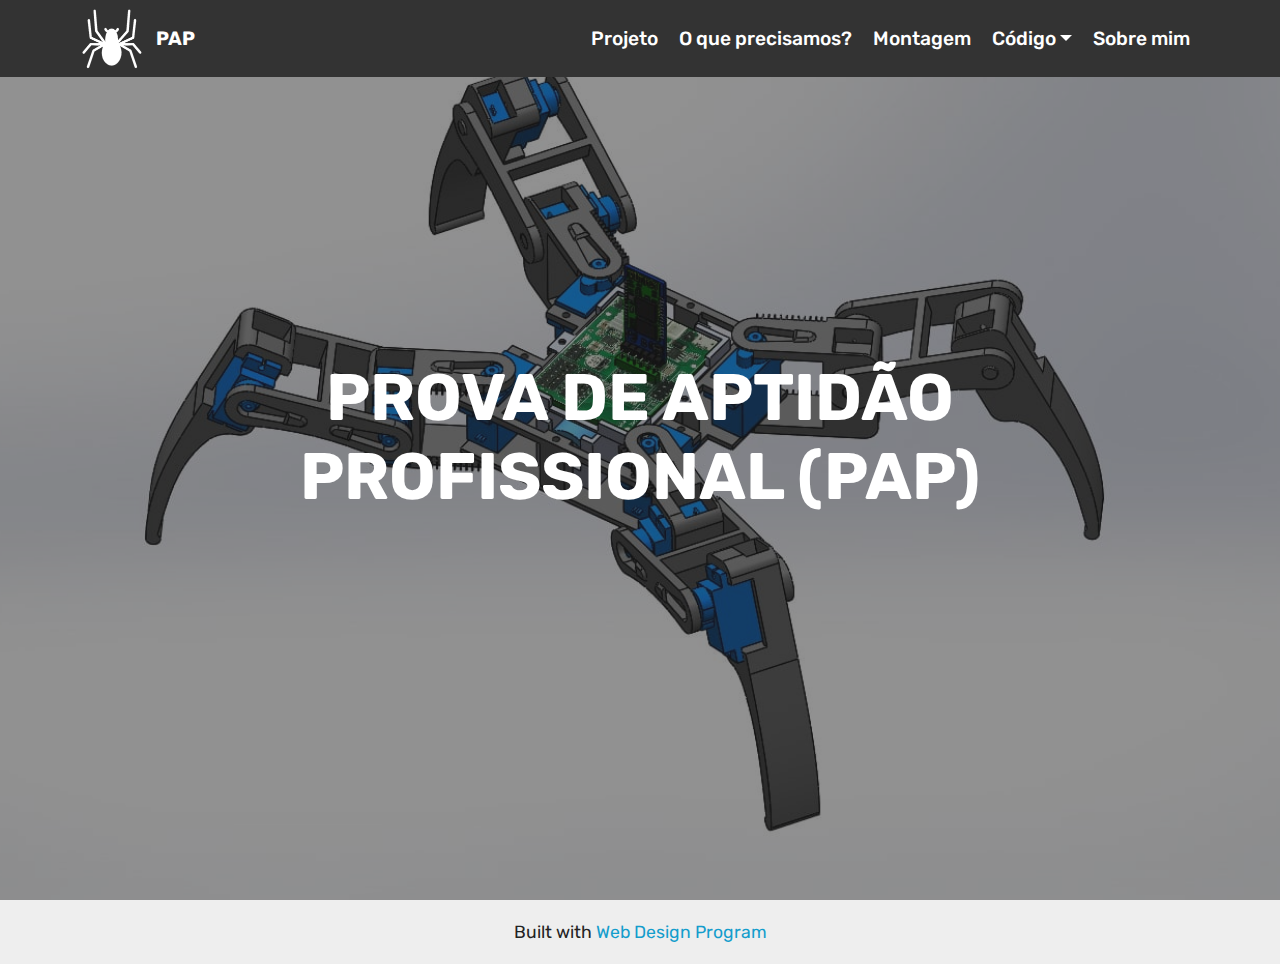
<file: index.html>
<!DOCTYPE html>
<html  >
<head>
  <!-- Site made with Mobirise Website Builder v5.8.9, https://mobirise.com -->
  <meta charset="UTF-8">
  <meta http-equiv="X-UA-Compatible" content="IE=edge">
  <meta name="generator" content="Mobirise v5.8.9, mobirise.com">
  <meta name="viewport" content="width=device-width, initial-scale=1, minimum-scale=1">
  <link rel="shortcut icon" href="assets/images/image-126x121.png" type="image/x-icon">
  <meta name="description" content="">
  
  
  <title>Home</title>
  <link rel="stylesheet" href="assets/web/assets/mobirise-icons/mobirise-icons.css">
  <link rel="stylesheet" href="assets/bootstrap/css/bootstrap.min.css">
  <link rel="stylesheet" href="assets/bootstrap/css/bootstrap-grid.min.css">
  <link rel="stylesheet" href="assets/bootstrap/css/bootstrap-reboot.min.css">
  <link rel="stylesheet" href="assets/tether/tether.min.css">
  <link rel="stylesheet" href="assets/dropdown/css/style.css">
  <link rel="stylesheet" href="assets/theme/css/style.css">
  <link rel="preload" href="https://fonts.googleapis.com/css?family=Rubik:300,400,500,600,700,800,900,300i,400i,500i,600i,700i,800i,900i&display=swap" as="style" onload="this.onload=null;this.rel='stylesheet'">
  <noscript><link rel="stylesheet" href="https://fonts.googleapis.com/css?family=Rubik:300,400,500,600,700,800,900,300i,400i,500i,600i,700i,800i,900i&display=swap"></noscript>
  <link rel="preload" as="style" href="assets/mobirise/css/mbr-additional.css"><link rel="stylesheet" href="assets/mobirise/css/mbr-additional.css" type="text/css">

  
  
  
</head>
<body>
  
  <section class="menu cid-tEOAbivHQP" once="menu" id="menu1-3">

    

    <nav class="navbar navbar-expand beta-menu navbar-dropdown align-items-center navbar-fixed-top navbar-toggleable-sm">
        <button class="navbar-toggler navbar-toggler-right" type="button" data-toggle="collapse" data-target="#navbarSupportedContent" aria-controls="navbarSupportedContent" aria-expanded="false" aria-label="Toggle navigation">
            <div class="hamburger">
                <span></span>
                <span></span>
                <span></span>
                <span></span>
            </div>
        </button>
        <div class="menu-logo">
            <div class="navbar-brand">
                <span class="navbar-logo">
                    <a href="">
                         <img src="assets/images/image-126x121.png" alt="" style="height: 3.8rem;">
                    </a>
                </span>
                <span class="navbar-caption-wrap"><a class="navbar-caption text-white text-primary display-4" href="">PAP</a></span>
            </div>
        </div>
        <div class="collapse navbar-collapse" id="navbarSupportedContent">
            <ul class="navbar-nav nav-dropdown nav-right" data-app-modern-menu="true"><li class="nav-item">
                    <a class="nav-link link text-white display-4" href="Projeto">Projeto</a>
                </li>
                <li class="nav-item">
                    <a class="nav-link link text-white display-4" href="O.que.Precisamos">O que precisamos?</a>
                </li><li class="nav-item"><a class="nav-link link text-white display-4" href="Montagem">Montagem</a></li><li class="nav-item dropdown"><a class="nav-link link dropdown-toggle text-white display-4" href="#" data-toggle="dropdown-submenu" aria-expanded="false">Código</a><div class="dropdown-menu"><a class="dropdown-item text-white text-primary display-4" href="Calibração">Calibração</a><a class="dropdown-item text-white text-primary display-4" href="Fase_1">Fase 1</a><a class="dropdown-item text-white text-primary display-4" href="Fase_2">Fase 2<br></a><a class="dropdown-item text-white text-primary display-4" href="Fase_Final">Fase Final<br></a></div></li><li class="nav-item"><a class="nav-link link text-white text-primary display-4" href="Sobre_Mim">Sobre mim</a></li></ul>
            
        </div>
    </nav>
</section>

<section class="cid-tEOEy0bXCT mbr-fullscreen mbr-parallax-background" id="header2-4">

    

    <div class="mbr-overlay" style="opacity: 0.5; background-color: rgb(35, 35, 35);"></div>

    <div class="container align-center">
        <div class="row justify-content-md-center">
            <div class="mbr-white col-md-10">
                <h1 class="mbr-section-title mbr-bold pb-3 mbr-fonts-style display-1">PROVA DE APTIDÃO PROFISSIONAL (PAP)</h1>
                
                
                
            </div>
        </div>
    </div>
    
</section><section class="display-7" style="padding: 0;align-items: center;justify-content: center;flex-wrap: wrap;    align-content: center;display: flex;position: relative;height: 4rem;"><a href="https://mobiri.se/3021568" style="flex: 1 1;height: 4rem;position: absolute;width: 100%;z-: 1;"><img alt="" style="height: 4rem;" src="[data-uri]"></a><p style="margin: 0;text-align: center;" class="display-7">Built with &#8204;</p><a style="z-:1" href="https://mobirise.com/builder/web-design-program">Web Design Program</a></section><script src="assets/popper/popper.min.js"></script>  <script src="assets/web/assets/jquery/jquery.min.js"></script>  <script src="assets/bootstrap/js/bootstrap.min.js"></script>  <script src="assets/tether/tether.min.js"></script>  <script src="assets/smoothscroll/smooth-scroll.js"></script>  <script src="assets/dropdown/js/nav-dropdown.js"></script>  <script src="assets/dropdown/js/navbar-dropdown.js"></script>  <script src="assets/touchswipe/jquery.touch-swipe.min.js"></script>  <script src="assets/parallax/jarallax.min.js"></script>  <script src="assets/theme/js/script.js"></script>  
  
  
</body>
</html>
</file>
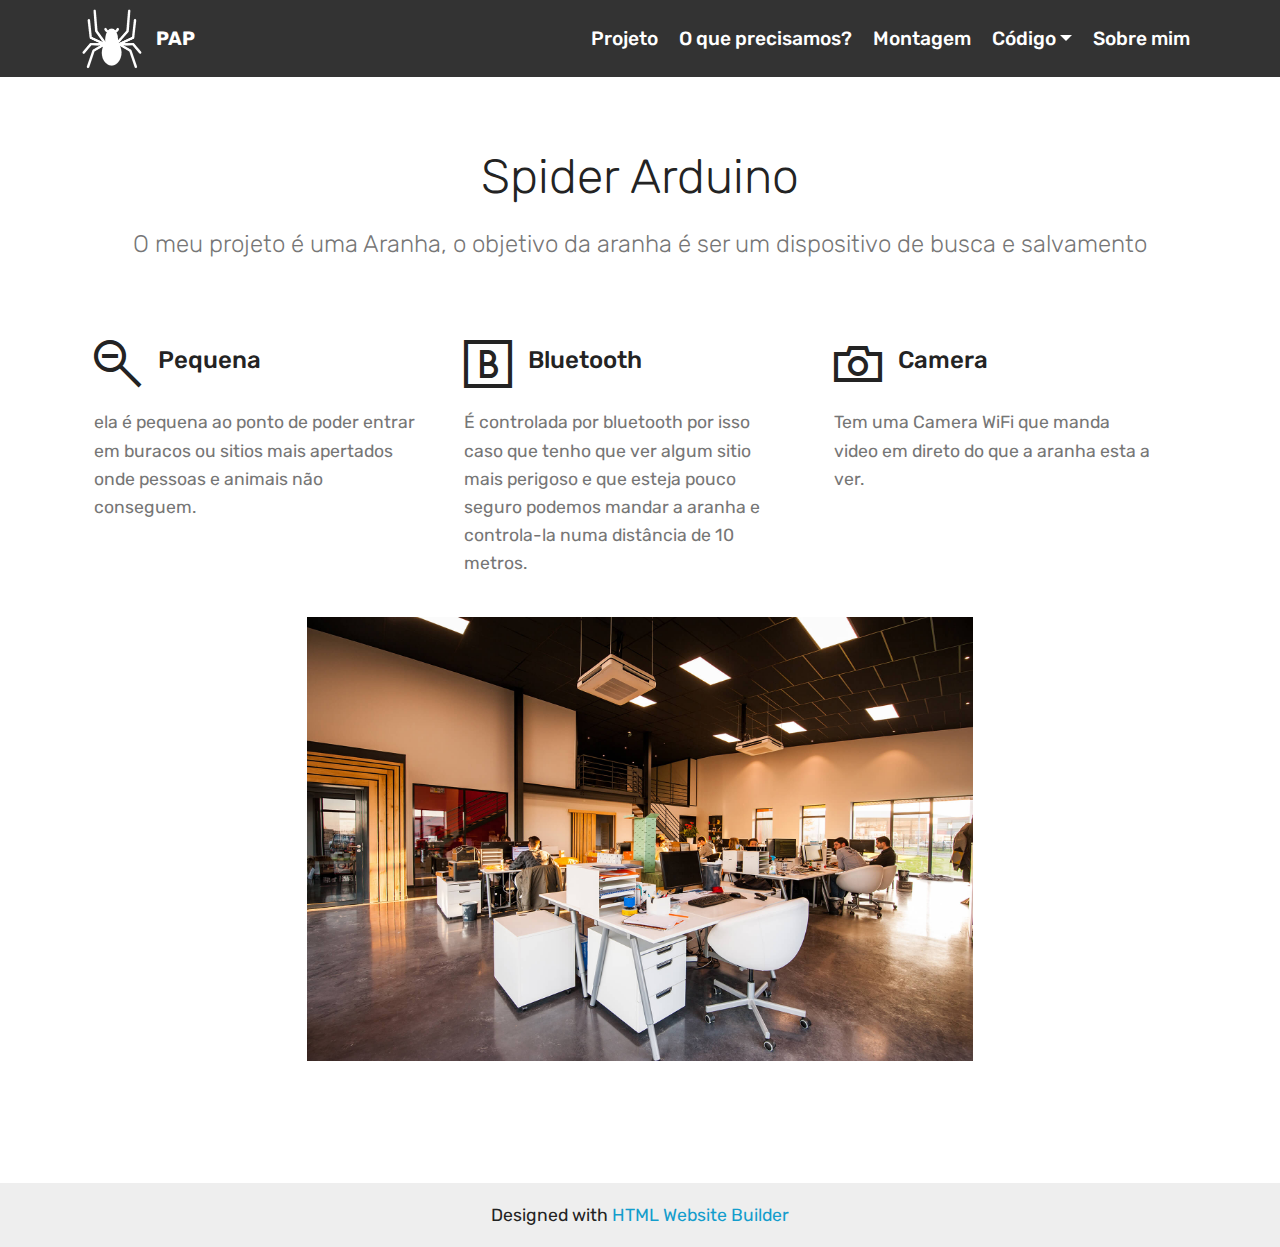
<file: Projeto.html>
<!DOCTYPE html>
<html  >
<head>
  <!-- Site made with Mobirise Website Builder v5.8.9, https://mobirise.com -->
  <meta charset="UTF-8">
  <meta http-equiv="X-UA-Compatible" content="IE=edge">
  <meta name="generator" content="Mobirise v5.8.9, mobirise.com">
  <meta name="viewport" content="width=device-width, initial-scale=1, minimum-scale=1">
  <link rel="shortcut icon" href="assets/images/image-126x121.png" type="image/x-icon">
  <meta name="description" content="Web Site Builder Description">
  
  
  <title>Projeto</title>
  <link rel="stylesheet" href="assets/web/assets/mobirise-icons/mobirise-icons.css">
  <link rel="stylesheet" href="assets/web/assets/mobirise-icons2/mobirise2.css">
  <link rel="stylesheet" href="assets/bootstrap/css/bootstrap.min.css">
  <link rel="stylesheet" href="assets/bootstrap/css/bootstrap-grid.min.css">
  <link rel="stylesheet" href="assets/bootstrap/css/bootstrap-reboot.min.css">
  <link rel="stylesheet" href="assets/tether/tether.min.css">
  <link rel="stylesheet" href="assets/dropdown/css/style.css">
  <link rel="stylesheet" href="assets/theme/css/style.css">
  <link rel="preload" href="https://fonts.googleapis.com/css?family=Rubik:300,400,500,600,700,800,900,300i,400i,500i,600i,700i,800i,900i&display=swap" as="style" onload="this.onload=null;this.rel='stylesheet'">
  <noscript><link rel="stylesheet" href="https://fonts.googleapis.com/css?family=Rubik:300,400,500,600,700,800,900,300i,400i,500i,600i,700i,800i,900i&display=swap"></noscript>
  <link rel="preload" as="style" href="assets/mobirise/css/mbr-additional.css"><link rel="stylesheet" href="assets/mobirise/css/mbr-additional.css" type="text/css">

  
  
  
</head>
<body>
  
  <section class="menu cid-tEOAbivHQP" once="menu" id="menu1-5">

    

    <nav class="navbar navbar-expand beta-menu navbar-dropdown align-items-center navbar-fixed-top navbar-toggleable-sm">
        <button class="navbar-toggler navbar-toggler-right" type="button" data-toggle="collapse" data-target="#navbarSupportedContent" aria-controls="navbarSupportedContent" aria-expanded="false" aria-label="Toggle navigation">
            <div class="hamburger">
                <span></span>
                <span></span>
                <span></span>
                <span></span>
            </div>
        </button>
        <div class="menu-logo">
            <div class="navbar-brand">
                <span class="navbar-logo">
                    <a href="index.html">
                         <img src="assets/images/image-126x121.png" alt="" style="height: 3.8rem;">
                    </a>
                </span>
                <span class="navbar-caption-wrap"><a class="navbar-caption text-white text-primary display-4" href="index.html">PAP</a></span>
            </div>
        </div>
        <div class="collapse navbar-collapse" id="navbarSupportedContent">
            <ul class="navbar-nav nav-dropdown nav-right" data-app-modern-menu="true"><li class="nav-item">
                    <a class="nav-link link text-white display-4" href="Projeto.html">Projeto</a>
                </li>
                <li class="nav-item">
                    <a class="nav-link link text-white display-4" href="O.que.Precisamos.html">O que precisamos?</a>
                </li><li class="nav-item"><a class="nav-link link text-white display-4" href="Montagem.html">Montagem</a></li><li class="nav-item dropdown"><a class="nav-link link dropdown-toggle text-white display-4" href="#" data-toggle="dropdown-submenu" aria-expanded="false">Código</a><div class="dropdown-menu"><a class="dropdown-item text-white text-primary display-4" href="Calibração.html">Calibração</a><a class="dropdown-item text-white text-primary display-4" href="Fase_1.html">Fase 1</a><a class="dropdown-item text-white text-primary display-4" href="Fase_2.html">Fase 2<br></a><a class="dropdown-item text-white text-primary display-4" href="Fase_Final.html">Fase Final<br></a></div></li><li class="nav-item"><a class="nav-link link text-white text-primary display-4" href="Sobre_Mim.html">Sobre mim</a></li></ul>
            
        </div>
    </nav>
</section>

<section class="features14 cid-tEOIAiiYHZ" id="features14-6">
    
    

    
    <div class="container align-center">
        <h2 class="mbr-section-title pb-3 mbr-fonts-style display-2">
            <br>Spider Arduino</h2>
        <h3 class="mbr-section-subtitle pb-5 mbr-fonts-style display-5">O meu projeto é uma Aranha, o objetivo da aranha é ser um dispositivo de busca e salvamento</h3>
        <div class="media-container-column">
            <div class="row justify-content-center">
                <div class="card p-4 col-12 col-md-6 col-lg-4">
                    <div class="media pb-3">
                        <div class="card-img align-self-center">
                            <span class="mbr-iconfont mobi-mbri-zoom-out mobi-mbri"></span>
                        </div>
                        <div class="media-body">
                            <h4 class="card-title py-2 align-left mbr-fonts-style display-5">Pequena</h4>
                        </div>
                    </div>                
                    <div class="card-box align-left">
                        <p class="mbr-text mbr-fonts-style display-7">ela é pequena ao ponto de poder entrar em buracos ou sitios mais apertados onde pessoas e animais não conseguem.</p>
                    </div>
                </div>

                <div class="card p-4 col-12 col-md-6 col-lg-4">
                <div class="media pb-3">
                    <div class="card-img align-self-center">
                        <span class="mbr-iconfont mobi-mbri-bootstrap mobi-mbri"></span>
                    </div>
                    <div class="media-body">
                        <h4 class="card-title py-2 align-left mbr-fonts-style display-5">Bluetooth</h4>
                    </div>
                </div>
                    <div class="card-box align-left">
                        <p class="mbr-text mbr-fonts-style display-7">É controlada por bluetooth por isso caso que tenho que ver algum sitio mais perigoso e que esteja pouco seguro podemos mandar a aranha e controla-la numa distância de 10 metros.
                        </p>
                    </div>
                </div>

                <div class="card p-4 col-12 col-md-6 col-lg-4">
                <div class="media pb-3">
                    <div class="card-img align-self-center">
                        <span class="mbr-iconfont mobi-mbri-camera mobi-mbri"></span>
                    </div>
                    <div class="media-body">
                        <h4 class="card-title py-2 align-left mbr-fonts-style display-5">
                            Camera</h4>
                    </div>
                </div>
                    <div class="card-box align-left">
                        <p class="mbr-text mbr-fonts-style display-7">
                           Tem uma Camera WiFi que manda video em direto do que a aranha esta a ver.&nbsp;</p>
                    </div>
                </div>

                
            </div>
            <div class="media-container-row image-row">
                <div class="mbr-figure" style="width: 60%;">
                    <img src="assets/images/background1.jpg" alt="Mobirise">
                </div>
            </div>
        </div>
    </div>
</section><section class="display-7" style="padding: 0;align-items: center;justify-content: center;flex-wrap: wrap;    align-content: center;display: flex;position: relative;height: 4rem;"><a href="https://mobiri.se/3021568" style="flex: 1 1;height: 4rem;position: absolute;width: 100%;z-index: 1;"><img alt="" style="height: 4rem;" src="[data-uri]"></a><p style="margin: 0;text-align: center;" class="display-7">Designed with &#8204;</p><a style="z-index:1" href="https://mobirise.com/html-builder.html">HTML Website Builder</a></section><script src="assets/popper/popper.min.js"></script>  <script src="assets/web/assets/jquery/jquery.min.js"></script>  <script src="assets/bootstrap/js/bootstrap.min.js"></script>  <script src="assets/tether/tether.min.js"></script>  <script src="assets/smoothscroll/smooth-scroll.js"></script>  <script src="assets/dropdown/js/nav-dropdown.js"></script>  <script src="assets/dropdown/js/navbar-dropdown.js"></script>  <script src="assets/touchswipe/jquery.touch-swipe.min.js"></script>  <script src="assets/theme/js/script.js"></script>  
  
  
</body>
</html>
</file>
<file: assets/web/assets/mobirise-icons/mobirise-icons.css>
@font-face {
  font-family: 'MobiriseIcons';
  src:  url('mobirise-icons.eot?spat4u');
  src:  url('mobirise-icons.eot?spat4u#iefix') format('embedded-opentype'),
    url('mobirise-icons.ttf?spat4u') format('truetype'),
    url('mobirise-icons.woff?spat4u') format('woff'),
    url('mobirise-icons.svg?spat4u#MobiriseIcons') format('svg');
  font-weight: normal;
  font-style: normal;
  font-display: swap;
}

[class^="mbri-"], [class*=" mbri-"] {
  /* use !important to prevent issues with browser extensions that change fonts */
  font-family: MobiriseIcons !important;
  speak: none;
  font-style: normal;
  font-weight: normal;
  font-variant: normal;
  text-transform: none;
  line-height: 1;

  /* Better Font Rendering =========== */
  -webkit-font-smoothing: antialiased;
  -moz-osx-font-smoothing: grayscale;
}

.mbri-add-submenu:before {
  content: "\e900";
}
.mbri-alert:before {
  content: "\e901";
}
.mbri-align-center:before {
  content: "\e902";
}
.mbri-align-justify:before {
  content: "\e903";
}
.mbri-align-left:before {
  content: "\e904";
}
.mbri-align-right:before {
  content: "\e905";
}
.mbri-android:before {
  content: "\e906";
}
.mbri-apple:before {
  content: "\e907";
}
.mbri-arrow-down:before {
  content: "\e908";
}
.mbri-arrow-next:before {
  content: "\e909";
}
.mbri-arrow-prev:before {
  content: "\e90a";
}
.mbri-arrow-up:before {
  content: "\e90b";
}
.mbri-bold:before {
  content: "\e90c";
}
.mbri-bookmark:before {
  content: "\e90d";
}
.mbri-bootstrap:before {
  content: "\e90e";
}
.mbri-briefcase:before {
  content: "\e90f";
}
.mbri-browse:before {
  content: "\e910";
}
.mbri-bulleted-list:before {
  content: "\e911";
}
.mbri-calendar:before {
  content: "\e912";
}
.mbri-camera:before {
  content: "\e913";
}
.mbri-cart-add:before {
  content: "\e914";
}
.mbri-cart-full:before {
  content: "\e915";
}
.mbri-cash:before {
  content: "\e916";
}
.mbri-change-style:before {
  content: "\e917";
}
.mbri-chat:before {
  content: "\e918";
}
.mbri-clock:before {
  content: "\e919";
}
.mbri-close:before {
  content: "\e91a";
}
.mbri-cloud:before {
  content: "\e91b";
}
.mbri-code:before {
  content: "\e91c";
}
.mbri-contact-form:before {
  content: "\e91d";
}
.mbri-credit-card:before {
  content: "\e91e";
}
.mbri-cursor-click:before {
  content: "\e91f";
}
.mbri-cust-feedback:before {
  content: "\e920";
}
.mbri-database:before {
  content: "\e921";
}
.mbri-delivery:before {
  content: "\e922";
}
.mbri-desktop:before {
  content: "\e923";
}
.mbri-devices:before {
  content: "\e924";
}
.mbri-down:before {
  content: "\e925";
}
.mbri-download:before {
  content: "\e989";
}
.mbri-drag-n-drop:before {
  content: "\e927";
}
.mbri-drag-n-drop2:before {
  content: "\e928";
}
.mbri-edit:before {
  content: "\e929";
}
.mbri-edit2:before {
  content: "\e92a";
}
.mbri-error:before {
  content: "\e92b";
}
.mbri-extension:before {
  content: "\e92c";
}
.mbri-features:before {
  content: "\e92d";
}
.mbri-file:before {
  content: "\e92e";
}
.mbri-flag:before {
  content: "\e92f";
}
.mbri-folder:before {
  content: "\e930";
}
.mbri-gift:before {
  content: "\e931";
}
.mbri-github:before {
  content: "\e932";
}
.mbri-globe:before {
  content: "\e933";
}
.mbri-globe-2:before {
  content: "\e934";
}
.mbri-growing-chart:before {
  content: "\e935";
}
.mbri-hearth:before {
  content: "\e936";
}
.mbri-help:before {
  content: "\e937";
}
.mbri-home:before {
  content: "\e938";
}
.mbri-hot-cup:before {
  content: "\e939";
}
.mbri-idea:before {
  content: "\e93a";
}
.mbri-image-gallery:before {
  content: "\e93b";
}
.mbri-image-slider:before {
  content: "\e93c";
}
.mbri-info:before {
  content: "\e93d";
}
.mbri-italic:before {
  content: "\e93e";
}
.mbri-key:before {
  content: "\e93f";
}
.mbri-laptop:before {
  content: "\e940";
}
.mbri-layers:before {
  content: "\e941";
}
.mbri-left-right:before {
  content: "\e942";
}
.mbri-left:before {
  content: "\e943";
}
.mbri-letter:before {
  content: "\e944";
}
.mbri-like:before {
  content: "\e945";
}
.mbri-link:before {
  content: "\e946";
}
.mbri-lock:before {
  content: "\e947";
}
.mbri-login:before {
  content: "\e948";
}
.mbri-logout:before {
  content: "\e949";
}
.mbri-magic-stick:before {
  content: "\e94a";
}
.mbri-map-pin:before {
  content: "\e94b";
}
.mbri-menu:before {
  content: "\e94c";
}
.mbri-mobile:before {
  content: "\e94d";
}
.mbri-mobile2:before {
  content: "\e94e";
}
.mbri-mobirise:before {
  content: "\e94f";
}
.mbri-more-horizontal:before {
  content: "\e950";
}
.mbri-more-vertical:before {
  content: "\e951";
}
.mbri-music:before {
  content: "\e952";
}
.mbri-new-file:before {
  content: "\e953";
}
.mbri-numbered-list:before {
  content: "\e954";
}
.mbri-opened-folder:before {
  content: "\e955";
}
.mbri-pages:before {
  content: "\e956";
}
.mbri-paper-plane:before {
  content: "\e957";
}
.mbri-paperclip:before {
  content: "\e958";
}
.mbri-photo:before {
  content: "\e959";
}
.mbri-photos:before {
  content: "\e95a";
}
.mbri-pin:before {
  content: "\e95b";
}
.mbri-play:before {
  content: "\e95c";
}
.mbri-plus:before {
  content: "\e95d";
}
.mbri-preview:before {
  content: "\e95e";
}
.mbri-print:before {
  content: "\e95f";
}
.mbri-protect:before {
  content: "\e960";
}
.mbri-question:before {
  content: "\e961";
}
.mbri-quote-left:before {
  content: "\e962";
}
.mbri-quote-right:before {
  content: "\e963";
}
.mbri-refresh:before {
  content: "\e964";
}
.mbri-responsive:before {
  content: "\e965";
}
.mbri-right:before {
  content: "\e966";
}
.mbri-rocket:before {
  content: "\e967";
}
.mbri-sad-face:before {
  content: "\e968";
}
.mbri-sale:before {
  content: "\e969";
}
.mbri-save:before {
  content: "\e96a";
}
.mbri-search:before {
  content: "\e96b";
}
.mbri-setting:before {
  content: "\e96c";
}
.mbri-setting2:before {
  content: "\e96d";
}
.mbri-setting3:before {
  content: "\e96e";
}
.mbri-share:before {
  content: "\e96f";
}
.mbri-shopping-bag:before {
  content: "\e970";
}
.mbri-shopping-basket:before {
  content: "\e971";
}
.mbri-shopping-cart:before {
  content: "\e972";
}
.mbri-sites:before {
  content: "\e973";
}
.mbri-smile-face:before {
  content: "\e974";
}
.mbri-speed:before {
  content: "\e975";
}
.mbri-star:before {
  content: "\e976";
}
.mbri-success:before {
  content: "\e977";
}
.mbri-sun:before {
  content: "\e978";
}
.mbri-sun2:before {
  content: "\e979";
}
.mbri-tablet:before {
  content: "\e97a";
}
.mbri-tablet-vertical:before {
  content: "\e97b";
}
.mbri-target:before {
  content: "\e97c";
}
.mbri-timer:before {
  content: "\e97d";
}
.mbri-to-ftp:before {
  content: "\e97e";
}
.mbri-to-local-drive:before {
  content: "\e97f";
}
.mbri-touch-swipe:before {
  content: "\e980";
}
.mbri-touch:before {
  content: "\e981";
}
.mbri-trash:before {
  content: "\e982";
}
.mbri-underline:before {
  content: "\e983";
}
.mbri-unlink:before {
  content: "\e984";
}
.mbri-unlock:before {
  content: "\e985";
}
.mbri-up-down:before {
  content: "\e986";
}
.mbri-up:before {
  content: "\e987";
}
.mbri-update:before {
  content: "\e988";
}
.mbri-upload:before {
 content: "\e926"; 
}
.mbri-user:before {
  content: "\e98a";
}
.mbri-user2:before {
  content: "\e98b";
}
.mbri-users:before {
  content: "\e98c";
}
.mbri-video:before {
  content: "\e98d";
}
.mbri-video-play:before {
  content: "\e98e";
}
.mbri-watch:before {
  content: "\e98f";
}
.mbri-website-theme:before {
  content: "\e990";
}
.mbri-wifi:before {
  content: "\e991";
}
.mbri-windows:before {
  content: "\e992";
}
.mbri-zoom-out:before {
  content: "\e993";
}
.mbri-redo:before {
  content: "\e994";
}
.mbri-undo:before {
  content: "\e995";
}
</file>
<file: assets/dropdown/css/style.css>
.navbar-dropdown {
  left: 0;
  padding: 0;
  position: absolute;
  right: 0;
  top: 0;
  transition: all 0.45s ease;
  z-index: 1030;
  background: #282828; }
  .navbar-dropdown .navbar-logo {
    margin-right: 0.8rem;
    transition: margin 0.3s ease-in-out;
    vertical-align: middle; }
    .navbar-dropdown .navbar-logo img {
      height: 3.125rem;
      transition: all 0.3s ease-in-out; }
    .navbar-dropdown .navbar-logo.mbr-iconfont {
      font-size: 3.125rem;
      line-height: 3.125rem; }
  .navbar-dropdown .navbar-caption {
    font-weight: 700;
    white-space: normal;
    vertical-align: -4px;
    line-height: 3.125rem !important; }
    .navbar-dropdown .navbar-caption, .navbar-dropdown .navbar-caption:hover {
      color: inherit;
      text-decoration: none; }
  .navbar-dropdown .mbr-iconfont + .navbar-caption {
    vertical-align: -1px; }
  .navbar-dropdown.navbar-fixed-top {
    position: fixed; }
  .navbar-dropdown .navbar-brand span {
    vertical-align: -4px; }
  .navbar-dropdown.bg-color.transparent {
    background: none; }
  .navbar-dropdown.navbar-short .navbar-brand {
    padding: 0.625rem 0; }
    .navbar-dropdown.navbar-short .navbar-brand span {
      vertical-align: -1px; }
  .navbar-dropdown.navbar-short .navbar-caption {
    line-height: 2.375rem !important;
    vertical-align: -2px; }
  .navbar-dropdown.navbar-short .navbar-logo {
    margin-right: 0.5rem; }
    .navbar-dropdown.navbar-short .navbar-logo img {
      height: 2.375rem; }
    .navbar-dropdown.navbar-short .navbar-logo.mbr-iconfont {
      font-size: 2.375rem;
      line-height: 2.375rem; }
  .navbar-dropdown.navbar-short .mbr-table-cell {
    height: 3.625rem; }
  .navbar-dropdown .navbar-close {
    left: 0.6875rem;
    position: fixed;
    top: 0.75rem;
    z-index: 1000; }
  .navbar-dropdown .hamburger-icon {
    content: "";
    display: inline-block;
    vertical-align: middle;
    width: 16px;
    -webkit-box-shadow: 0 -6px 0 1px #282828,0 0 0 1px #282828,0 6px 0 1px #282828;
    -moz-box-shadow: 0 -6px 0 1px #282828,0 0 0 1px #282828,0 6px 0 1px #282828;
    box-shadow: 0 -6px 0 1px #282828,0 0 0 1px #282828,0 6px 0 1px #282828; }

.dropdown-menu .dropdown-toggle[data-toggle="dropdown-submenu"]::after {
  border-bottom: 0.35em solid transparent;
  border-left: 0.35em solid;
  border-right: 0;
  border-top: 0.35em solid transparent;
  margin-left: 0.3rem; }

.dropdown-menu .dropdown-item:focus {
  outline: 0; }

.nav-dropdown {
  font-size: 0.75rem;
  font-weight: 500;
  height: auto !important; }
  .nav-dropdown .nav-btn {
    padding-left: 1rem; }
  .nav-dropdown .link {
    margin: .667em 1.667em;
    font-weight: 500;
    padding: 0;
    transition: color .2s ease-in-out; }
    .nav-dropdown .link.dropdown-toggle {
      margin-right: 2.583em; }
      .nav-dropdown .link.dropdown-toggle::after {
        margin-left: .25rem;
        border-top: 0.35em solid;
        border-right: 0.35em solid transparent;
        border-left: 0.35em solid transparent;
        border-bottom: 0; }
      .nav-dropdown .link.dropdown-toggle[aria-expanded="true"] {
        margin: 0;
        padding: 0.667em 3.263em  0.667em 1.667em; }
  .nav-dropdown .link::after,
  .nav-dropdown .dropdown-item::after {
    color: inherit; }
  .nav-dropdown .btn {
    font-size: 0.75rem;
    font-weight: 700;
    letter-spacing: 0;
    margin-bottom: 0;
    padding-left: 1.25rem;
    padding-right: 1.25rem; }
  .nav-dropdown .dropdown-menu {
    border-radius: 0;
    border: 0;
    left: 0;
    margin: 0;
    padding-bottom: 1.25rem;
    padding-top: 1.25rem;
    position: relative; }
  .nav-dropdown .dropdown-submenu {
    margin-left: 0.125rem;
    top: 0; }
  .nav-dropdown .dropdown-item {
    font-weight: 500;
    line-height: 2;
    padding: 0.3846em 4.615em 0.3846em 1.5385em;
    position: relative;
    transition: color .2s ease-in-out, background-color .2s ease-in-out; }
    .nav-dropdown .dropdown-item::after {
      margin-top: -0.3077em;
      position: absolute;
      right: 1.1538em;
      top: 50%; }
    .nav-dropdown .dropdown-item:focus, .nav-dropdown .dropdown-item:hover {
      background: none; }

@media (max-width: 767px) {
  .nav-dropdown.navbar-toggleable-sm {
    bottom: 0;
    display: none;
    left: 0;
    overflow-x: hidden;
    position: fixed;
    top: 0;
    transform: translateX(-100%);
    -ms-transform: translateX(-100%);
    -webkit-transform: translateX(-100%);
    width: 18.75rem;
    z-index: 999; } }
.nav-dropdown.navbar-toggleable-xl {
  bottom: 0;
  display: none;
  left: 0;
  overflow-x: hidden;
  position: fixed;
  top: 0;
  transform: translateX(-100%);
  -ms-transform: translateX(-100%);
  -webkit-transform: translateX(-100%);
  width: 18.75rem;
  z-index: 999; }

.nav-dropdown-sm {
  display: block !important;
  overflow-x: hidden;
  overflow: auto;
  padding-top: 3.875rem; }
  .nav-dropdown-sm::after {
    content: "";
    display: block;
    height: 3rem;
    width: 100%; }
  .nav-dropdown-sm.collapse.in ~ .navbar-close {
    display: block !important; }
  .nav-dropdown-sm.collapsing, .nav-dropdown-sm.collapse.in {
    transform: translateX(0);
    -ms-transform: translateX(0);
    -webkit-transform: translateX(0);
    transition: all 0.25s ease-out;
    -webkit-transition: all 0.25s ease-out;
    background: #282828; }
  .nav-dropdown-sm.collapsing[aria-expanded="false"] {
    transform: translateX(-100%);
    -ms-transform: translateX(-100%);
    -webkit-transform: translateX(-100%); }
  .nav-dropdown-sm .nav-item {
    display: block;
    margin-left: 0 !important;
    padding-left: 0; }
  .nav-dropdown-sm .link,
  .nav-dropdown-sm .dropdown-item {
    border-top: 1px dotted rgba(255, 255, 255, 0.1);
    font-size: 0.8125rem;
    line-height: 1.6;
    margin: 0 !important;
    padding: 0.875rem 2.4rem 0.875rem 1.5625rem !important;
    position: relative;
    white-space: normal; }
    .nav-dropdown-sm .link:focus, .nav-dropdown-sm .link:hover,
    .nav-dropdown-sm .dropdown-item:focus,
    .nav-dropdown-sm .dropdown-item:hover {
      background: rgba(0, 0, 0, 0.2) !important;
      color: #c0a375; }
  .nav-dropdown-sm .nav-btn {
    position: relative;
    padding: 1.5625rem 1.5625rem 0 1.5625rem; }
    .nav-dropdown-sm .nav-btn::before {
      border-top: 1px dotted rgba(255, 255, 255, 0.1);
      content: "";
      left: 0;
      position: absolute;
      top: 0;
      width: 100%; }
    .nav-dropdown-sm .nav-btn + .nav-btn {
      padding-top: 0.625rem; }
      .nav-dropdown-sm .nav-btn + .nav-btn::before {
        display: none; }
  .nav-dropdown-sm .btn {
    padding: 0.625rem 0; }
  .nav-dropdown-sm .dropdown-toggle[data-toggle="dropdown-submenu"]::after {
    margin-left: .25rem;
    border-top: 0.35em solid;
    border-right: 0.35em solid transparent;
    border-left: 0.35em solid transparent;
    border-bottom: 0; }
  .nav-dropdown-sm .dropdown-toggle[data-toggle="dropdown-submenu"][aria-expanded="true"]::after {
    border-top: 0;
    border-right: 0.35em solid transparent;
    border-left: 0.35em solid transparent;
    border-bottom: 0.35em solid; }
  .nav-dropdown-sm .dropdown-menu {
    margin: 0;
    padding: 0;
    position: relative;
    top: 0;
    left: 0;
    width: 100%;
    border: 0;
    float: none;
    border-radius: 0;
    background: none; }
  .nav-dropdown-sm .dropdown-submenu {
    left: 100%;
    margin-left: 0.125rem;
    margin-top: -1.25rem;
    top: 0; }

.navbar-toggleable-sm .nav-dropdown .dropdown-menu {
  position: absolute; }

.navbar-toggleable-sm .nav-dropdown .dropdown-submenu {
  left: 100%;
  margin-left: 0.125rem;
  margin-top: -1.25rem;
  top: 0; }

.navbar-toggleable-sm.opened .nav-dropdown .dropdown-menu {
  position: relative; }

.navbar-toggleable-sm.opened .nav-dropdown .dropdown-submenu {
  left: 0;
  margin-left: 00rem;
  margin-top: 0rem;
  top: 0; }

.is-builder .nav-dropdown.collapsing {
  transition: none !important; }

/*# sourceMappingURL=style.css.map */
</file>
<file: assets/theme/css/style.css>
/*!
 * Mobirise v4 theme (https://mobirise.com/)
 * Copyright 2017 Mobirise
 */
section {
  background-color: #eeeeee;
}

.form-control:focus {
  box-shadow: none;
}

:focus {
  outline: none;
}

body {
  font-style: normal;
  line-height: 1.5;
}

section,
.container,
.container-fluid {
  position: relative;
  word-wrap: break-word;
}

a.mbr-iconfont:hover {
  text-decoration: none;
}

.article .lead p,
.article .lead ul,
.article .lead ol,
.article .lead pre,
.article .lead blockquote {
  margin-bottom: 0;
}

ul,
ol,
pre,
blockquote {
  margin-bottom: 2.3125rem;
}

pre {
  background: #f4f4f4;
  padding: 10px 24px;
  white-space: pre-wrap;
}

.inactive {
  -webkit-user-select: none;
  -moz-user-select: none;
  -ms-user-select: none;
  user-select: none;
  pointer-events: none;
  -webkit-user-drag: none;
  user-drag: none;
}

.mbr-section__comments .row {
  justify-content: center;
  -webkit-justify-content: center;
}

a {
  font-style: normal;
  font-weight: 400;
  cursor: pointer;
}

a, a:hover {
  text-decoration: none;
}

figure {
  margin-bottom: 0;
}

body {
  color: #232323;
}

h1,
h2,
h3,
h4,
h5,
h6,
.h1,
.h2,
.h3,
.h4,
.h5,
.h6,
.display-1,
.display-2,
.display-3,
.display-4 {
  line-height: 1;
  word-break: break-word;
  word-wrap: break-word;
}

.mbr-section-title {
  font-style: normal;
  line-height: 1.2;
}

.mbr-section-subtitle {
  line-height: 1.3;
}

.mbr-text {
  font-style: normal;
  line-height: 1.6;
}

b,
strong {
  font-weight: bold;
}

blockquote {
  padding: 10px 0 10px 20px;
  position: relative;
  border-left: 2px solid;
  border-color: #ff3366;
}

input:-webkit-autofill, input:-webkit-autofill:hover, input:-webkit-autofill:focus, input:-webkit-autofill:active {
  transition-delay: 9999s;
  transition-property: background-color, color;
}

textarea[type='hidden'] {
  display: none;
}

body {
  position: relative;
}

section {
  background-position: 50% 50%;
  background-repeat: no-repeat;
  background-size: cover;
}

section .mbr-background-video,
section .mbr-background-video-preview {
  position: absolute;
  bottom: 0;
  left: 0;
  right: 0;
  top: 0;
}

.hidden {
  visibility: hidden;
}

.mbr-z-index20 {
  z-index: 20;
}

/*! Base colors */
.mbr-white {
  color: #ffffff;
}

.mbr-black {
  color: #000000;
}

.mbr-bg-white {
  background-color: #ffffff;
}

.mbr-bg-black {
  background-color: #000000;
}

/*! Text-aligns */
.align-left {
  text-align: left;
}

.align-center {
  text-align: center;
}

.align-right {
  text-align: right;
}

@media (max-width: 767px) {
  .align-left,
  .align-center,
  .align-right,
  .mbr-section-btn,
  .mbr-section-title {
    text-align: center;
  }
}

/*! Font-weight  */
.mbr-light {
  font-weight: 300;
}

.mbr-regular {
  font-weight: 400;
}

.mbr-semibold {
  font-weight: 500;
}

.mbr-bold {
  font-weight: 700;
}

/*! Media  */
.media-size-item {
  -moz-flex: 1 1 auto;
  -o-flex: 1 1 auto;
  flex: 1 1 auto;
}

.media-content {
  flex-basis: 100%;
}

.media-container-row {
  display: flex;
  flex-direction: row;
  flex-wrap: wrap;
  justify-content: center;
  align-content: center;
  align-items: start;
}

.media-container-row .media-size-item {
  width: 400px;
}

.media-container-column {
  display: flex;
  flex-direction: column;
  flex-wrap: wrap;
  justify-content: center;
  align-content: center;
  align-items: stretch;
}

.media-container-column > * {
  width: 100%;
}

@media (min-width: 992px) {
  .media-container-row {
    flex-wrap: nowrap;
  }
}

figure {
  overflow: hidden;
}

figure[mbr-media-size] {
  transition: width 0.1s;
}

.mbr-figure img,
.mbr-figure iframe {
  display: block;
  width: 100%;
}

.card {
  background-color: transparent;
  border: none;
}

.card-box {
  width: 100%;
}

.card-img {
  text-align: center;
  flex-shrink: 0;
  -webkit-flex-shrink: 0;
}

.media {
  max-width: 100%;
  margin: 0 auto;
}

.mbr-figure {
  -ms-grid-row-align: center;
  align-self: center;
}

.media-container > div {
  max-width: 100%;
}

.mbr-figure img,
.card-img img {
  width: 100%;
}

@media (max-width: 991px) {
  .media-size-item {
    width: auto !important;
  }
  .media {
    width: auto;
  }
  .mbr-figure {
    width: 100% !important;
  }
}

/*! Buttons */
.btn {
  font-weight: 500;
  border-width: 2px;
  font-style: normal;
  letter-spacing: 1px;
  margin: .4rem .8rem;
  white-space: normal;
  transition: all .3s ease-in-out;
  display: inline-flex;
  align-items: center;
  justify-content: center;
  word-break: break-word;
  -webkit-align-items: center;
  -webkit-justify-content: center;
  display: -webkit-inline-flex;
}

.btn-sm {
  font-weight: 500;
  letter-spacing: 1px;
  transition: all .3s ease-in-out;
}

.btn-md {
  font-weight: 500;
  letter-spacing: 1px;
  margin: .4rem .8rem !important;
  transition: all .3s ease-in-out;
}

.btn-lg {
  font-weight: 500;
  letter-spacing: 1px;
  margin: .4rem .8rem !important;
  transition: all .3s ease-in-out;
}

.mbr-section-btn {
  margin-left: -0.25rem;
  margin-right: -0.25rem;
  font-size: 0;
}

nav .mbr-section-btn {
  margin-left: 0rem;
  margin-right: 0rem;
}

.btn-form {
  border-radius: 0;
}

.btn-form:hover {
  cursor: pointer;
}

/*! Btn icon margin */
.btn .mbr-iconfont,
.btn.btn-sm .mbr-iconfont {
  cursor: pointer;
  margin-right: 0.5rem;
}

.btn.btn-md .mbr-iconfont,
.btn.btn-md .mbr-iconfont {
  margin-right: 0.8rem;
}

.mbr-regular {
  font-weight: 400;
}

.mbr-semibold {
  font-weight: 500;
}

.mbr-bold {
  font-weight: 700;
}

[type='submit'] {
  -webkit-appearance: none;
}

/*! Full-screen */
.mbr-fullscreen .mbr-overlay {
  min-height: 100vh;
}

.mbr-fullscreen {
  display: flex;
  display: -moz-flex;
  display: -ms-flex;
  display: -o-flex;
  align-items: center;
  -webkit-align-items: center;
  min-height: 100vh;
  padding-top: 3rem;
  padding-bottom: 3rem;
}

/*! Map */
.map {
  height: 25rem;
  position: relative;
}

.map iframe {
  width: 100%;
  height: 100%;
}

.mbr-overlay {
  background-color: #000;
  bottom: 0;
  left: 0;
  opacity: .5;
  position: absolute;
  right: 0;
  top: 0;
  z-index: 0;
  pointer-events: none;
}

/* Form */
blockquote {
  font-style: italic;
  padding: 10px 0 10px 20px;
  font-size: 1.09rem;
  position: relative;
  border-width: 3px;
}

.form-control {
  background-color: #f5f5f5;
  box-shadow: none;
  color: #565656;
  line-height: 1.43;
  min-height: 3.5em;
  padding: 1.07em .5em;
}

.form-control, .form-control:focus {
  border: 1px solid #e8e8e8;
}

.form-active .form-control:invalid {
  border-color: red;
}

.form-control-label {
  position: relative;
  cursor: pointer;
  margin-bottom: .357em;
  padding: 0;
}

.alert {
  color: #ffffff;
  border-radius: 0;
  border: 0;
  font-size: .875rem;
  line-height: 1.5;
  margin-bottom: 1.875rem;
  padding: 1.25rem;
  position: relative;
}

.alert.alert-form::after {
  background-color: inherit;
  bottom: -7px;
  content: "";
  display: block;
  height: 14px;
  left: 50%;
  margin-left: -7px;
  position: absolute;
  transform: rotate(45deg);
  width: 14px;
  -webkit-transform: rotate(45deg);
}

.form-asterisk {
  font-family: initial;
  position: absolute;
  top: -2px;
  font-weight: normal;
}

/*! Scroll to top arrow */
#scrollToTop a i:before {
  content: '';
  position: absolute;
  height: 40%;
  top: 25%;
  background: #fff;
  width: 2px;
  left: calc(50% - 1px);
}

#scrollToTop a i:after {
  content: '';
  position: absolute;
  display: block;
  border-top: 2px solid #fff;
  border-right: 2px solid #fff;
  width: 40%;
  height: 40%;
  left: 30%;
  bottom: 30%;
  transform: rotate(135deg);
  -webkit-transform: rotate(135deg);
}

.mbr-arrow-up {
  bottom: 25px;
  right: 90px;
  position: fixed;
  text-align: right;
  z-index: 5000;
  color: #ffffff;
  font-size: 32px;
  transform: rotate(180deg);
  -webkit-transform: rotate(180deg);
}

.mbr-arrow-up a {
  background: rgba(0, 0, 0, 0.2);
  border-radius: 3px;
  color: #fff;
  display: inline-block;
  height: 60px;
  width: 60px;
  outline-style: none !important;
  position: relative;
  text-decoration: none;
  transition: all 0.3s ease-in-out;
  cursor: pointer;
  text-align: center;
}

.mbr-arrow-up a:hover {
  background-color: rgba(0, 0, 0, 0.4);
}

.mbr-arrow-up a i {
  line-height: 60px;
}

.mbr-arrow-up-icon {
  display: block;
  color: #fff;
}

.mbr-arrow-up-icon::before {
  content: '\203a';
  display: inline-block;
  font-family: serif;
  font-size: 32px;
  line-height: 1;
  font-style: normal;
  position: relative;
  top: 6px;
  left: -4px;
  -webkit-transform: rotate(-90deg);
  transform: rotate(-90deg);
}

/*! Arrow Down */
.mbr-arrow {
  position: absolute;
  bottom: 45px;
  left: 50%;
  width: 60px;
  height: 60px;
  cursor: pointer;
  background-color: rgba(80, 80, 80, 0.5);
  border-radius: 50%;
  -webkit-transform: translateX(-50%);
  transform: translateX(-50%);
}

.mbr-arrow > a {
  display: inline-block;
  text-decoration: none;
  outline-style: none;
  -webkit-animation: arrowdown 1.7s ease-in-out infinite;
  animation: arrowdown 1.7s ease-in-out infinite;
}

.mbr-arrow > a > i {
  position: absolute;
  top: -2px;
  left: 15px;
  font-size: 2rem;
}

@keyframes arrowdown {
  0% {
    transform: translateY(0px);
    -webkit-transform: translateY(0px);
  }
  50% {
    transform: translateY(-5px);
    -webkit-transform: translateY(-5px);
  }
  100% {
    transform: translateY(0px);
    -webkit-transform: translateY(0px);
  }
}

@-webkit-keyframes arrowdown {
  0% {
    transform: translateY(0px);
    -webkit-transform: translateY(0px);
  }
  50% {
    transform: translateY(-5px);
    -webkit-transform: translateY(-5px);
  }
  100% {
    transform: translateY(0px);
    -webkit-transform: translateY(0px);
  }
}

@media (max-width: 500px) {
  .mbr-arrow-up {
    left: 50%;
    right: auto;
    transform: translateX(-50%) rotate(180deg);
    -webkit-transform: translateX(-50%) rotate(180deg);
  }
}

/*Gradients animation*/
@keyframes gradient-animation {
  from {
    background-position: 0% 100%;
    -webkit-animation-timing-function: ease-in-out;
            animation-timing-function: ease-in-out;
  }
  to {
    background-position: 100% 0%;
    -webkit-animation-timing-function: ease-in-out;
            animation-timing-function: ease-in-out;
  }
}

@-webkit-keyframes gradient-animation {
  from {
    background-position: 0% 100%;
    -webkit-animation-timing-function: ease-in-out;
            animation-timing-function: ease-in-out;
  }
  to {
    background-position: 100% 0%;
    -webkit-animation-timing-function: ease-in-out;
            animation-timing-function: ease-in-out;
  }
}

.bg-gradient {
  background-size: 200% 200%;
  animation: gradient-animation 5s infinite alternate;
  -webkit-animation: gradient-animation 5s infinite alternate;
}

.menu .navbar-brand {
  display: -webkit-flex;
}

.menu .navbar-brand span {
  display: flex;
  display: -webkit-flex;
}

.menu .navbar-brand .navbar-caption-wrap {
  display: -webkit-flex;
}

.menu .navbar-brand .navbar-logo img {
  display: -webkit-flex;
}

@media (min-width: 768px) and (max-width: 1023px) {
  .menu .navbar-toggleable-sm .navbar-nav {
    display: -ms-flexbox;
  }
}

@media (max-width: 1023px) {
  .menu .navbar-collapse {
    max-height: 93.5vh;
  }
  .menu .navbar-collapse.show {
    overflow: auto;
  }
}

@media (min-width: 1024px) {
  .menu .navbar-nav.nav-dropdown {
    display: -webkit-flex;
  }
  .menu .navbar-toggleable-sm .navbar-collapse {
    display: -webkit-flex !important;
  }
  .menu .collapsed .navbar-collapse {
    max-height: 93.5vh;
  }
  .menu .collapsed .navbar-collapse.show {
    overflow: auto;
  }
}

@media (max-width: 767px) {
  .menu .navbar-collapse {
    max-height: 80vh;
  }
}

/* Others*/
.note-check a[data-value=Rubik] {
  font-style: normal;
}

.mbr-arrow a {
  color: #ffffff;
}

@media (max-width: 767px) {
  .mbr-arrow {
    display: none;
  }
}

.navbar {
  display: -webkit-flex;
  -webkit-flex-wrap: wrap;
  -webkit-align-items: center;
  -webkit-justify-content: space-between;
}

.navbar-collapse {
  -webkit-flex-basis: 100%;
  -webkit-flex-grow: 1;
  -webkit-align-items: center;
}

.nav-dropdown .link {
  padding: 0.667em 1.667em !important;
  margin: 0 !important;
}

.nav {
  display: -webkit-flex;
  -webkit-flex-wrap: wrap;
}

.row {
  display: -webkit-flex;
  -webkit-flex-wrap: wrap;
}

.justify-content-center {
  -webkit-justify-content: center;
}

.form-inline {
  display: -webkit-flex;
  -webkit-align-items: center;
}

.card-wrapper {
  -webkit-flex: 1;
}

.carousel-control {
  z-index: 10;
  display: -webkit-flex;
  -webkit-align-items: center;
  -webkit-justify-content: center;
}

.carousel-controls {
  display: -webkit-flex;
}

.media {
  display: -webkit-flex;
}

.form-group:focus {
  outline: none;
}

.jq-selectbox__select {
  padding: 1.07em 0.5em;
  position: absolute;
  top: 0;
  left: 0;
  width: 100%;
}

.jq-selectbox__dropdown {
  position: absolute;
  top: 100%;
  left: 0 !important;
  width: 100% !important;
}

.jq-selectbox__trigger-arrow {
  -webkit-transform: translateY(-50%);
          transform: translateY(-50%);
}

.jq-selectbox li {
  padding: 1.07em 0.5em;
}

input[type='range'] {
  padding-left: 0 !important;
  padding-right: 0 !important;
}

.modal-dialog,
.modal-content {
  height: 100%;
}

.modal-dialog .carousel-inner {
  height: calc(100vh - 1.75rem);
}

@media (max-width: 575px) {
  .modal-dialog .carousel-inner {
    height: calc(100vh - 1rem);
  }
}

.carousel-item {
  text-align: center;
}

.carousel-item img {
  margin: auto;
}

.navbar-toggler {
  align-self: flex-start;
  padding: 0.25rem 0.75rem;
  font-size: 1.25rem;
  line-height: 1;
  background: transparent;
  border: 1px solid transparent;
  border-radius: 0.25rem;
}

.navbar-toggler:focus,
.navbar-toggler:hover {
  text-decoration: none;
}

.navbar-toggler-icon {
  display: inline-block;
  width: 1.5em;
  height: 1.5em;
  vertical-align: middle;
  content: '';
  background: no-repeat center center;
  background-size: 100% 100%;
}

.navbar-toggler-left {
  position: absolute;
  left: 1rem;
}

.navbar-toggler-right {
  position: absolute;
  right: 1rem;
}

@media (max-width: 575px) {
  .navbar-toggleable .navbar-nav .dropdown-menu {
    position: static;
    float: none;
  }
  .navbar-toggleable > .container {
    padding-right: 0;
    padding-left: 0;
  }
}

@media (min-width: 576px) {
  .navbar-toggleable {
    flex-direction: row;
    flex-wrap: nowrap;
    align-items: center;
  }
  .navbar-toggleable .navbar-nav {
    flex-direction: row;
  }
  .navbar-toggleable .navbar-nav .nav-link {
    padding-right: 0.5rem;
    padding-left: 0.5rem;
  }
  .navbar-toggleable > .container {
    display: flex;
    flex-wrap: nowrap;
    align-items: center;
  }
  .navbar-toggleable .navbar-collapse {
    display: flex !important;
    width: 100%;
  }
  .navbar-toggleable .navbar-toggler {
    display: none;
  }
}

@media (max-width: 767px) {
  .navbar-toggleable-sm .navbar-nav .dropdown-menu {
    position: static;
    float: none;
  }
  .navbar-toggleable-sm > .container {
    padding-right: 0;
    padding-left: 0;
  }
}

@media (min-width: 768px) {
  .navbar-toggleable-sm {
    flex-direction: row;
    flex-wrap: nowrap;
    align-items: center;
  }
  .navbar-toggleable-sm .navbar-nav {
    flex-direction: row;
  }
  .navbar-toggleable-sm .navbar-nav .nav-link {
    padding-right: 0.5rem;
    padding-left: 0.5rem;
  }
  .navbar-toggleable-sm > .container {
    display: flex;
    flex-wrap: nowrap;
    align-items: center;
  }
  .navbar-toggleable-sm .navbar-collapse {
    display: none;
    width: 100%;
  }
  .navbar-toggleable-sm .navbar-toggler {
    display: none;
  }
}

@media (max-width: 1023px) {
  .navbar-toggleable-md .navbar-nav .dropdown-menu {
    position: static;
    float: none;
  }
  .navbar-toggleable-md > .container {
    padding-right: 0;
    padding-left: 0;
  }
}

@media (min-width: 1024px) {
  .navbar-toggleable-md {
    flex-direction: row;
    flex-wrap: nowrap;
    align-items: center;
  }
  .navbar-toggleable-md .navbar-nav {
    flex-direction: row;
  }
  .navbar-toggleable-md .navbar-nav .nav-link {
    padding-right: 0.5rem;
    padding-left: 0.5rem;
  }
  .navbar-toggleable-md > .container {
    display: flex;
    flex-wrap: nowrap;
    align-items: center;
  }
  .navbar-toggleable-md .navbar-collapse {
    display: flex !important;
    width: 100%;
  }
  .navbar-toggleable-md .navbar-toggler {
    display: none;
  }
}

@media (max-width: 1199px) {
  .navbar-toggleable-lg .navbar-nav .dropdown-menu {
    position: static;
    float: none;
  }
  .navbar-toggleable-lg > .container {
    padding-right: 0;
    padding-left: 0;
  }
}

@media (min-width: 1200px) {
  .navbar-toggleable-lg {
    flex-direction: row;
    flex-wrap: nowrap;
    align-items: center;
  }
  .navbar-toggleable-lg .navbar-nav {
    flex-direction: row;
  }
  .navbar-toggleable-lg .navbar-nav .nav-link {
    padding-right: 0.5rem;
    padding-left: 0.5rem;
  }
  .navbar-toggleable-lg > .container {
    display: flex;
    flex-wrap: nowrap;
    align-items: center;
  }
  .navbar-toggleable-lg .navbar-collapse {
    display: flex !important;
    width: 100%;
  }
  .navbar-toggleable-lg .navbar-toggler {
    display: none;
  }
}

.navbar-toggleable-xl {
  flex-direction: row;
  flex-wrap: nowrap;
  align-items: center;
}

.navbar-toggleable-xl .navbar-nav .dropdown-menu {
  position: static;
  float: none;
}

.navbar-toggleable-xl > .container {
  padding-right: 0;
  padding-left: 0;
}

.navbar-toggleable-xl .navbar-nav {
  flex-direction: row;
}

.navbar-toggleable-xl .navbar-nav .nav-link {
  padding-right: 0.5rem;
  padding-left: 0.5rem;
}

.navbar-toggleable-xl > .container {
  display: flex;
  flex-wrap: nowrap;
  align-items: center;
}

.navbar-toggleable-xl .navbar-collapse {
  display: flex !important;
  width: 100%;
}

.navbar-toggleable-xl .navbar-toggler {
  display: none;
}

.card-img {
  width: auto;
}

.menu .navbar.collapsed:not(.beta-menu) {
  flex-direction: column;
}

.carousel-item.active,
.carousel-item-next,
.carousel-item-prev {
  display: flex;
}

.note-air-layout .dropup .dropdown-menu,
.note-air-layout .navbar-fixed-bottom .dropdown .dropdown-menu {
  bottom: initial !important;
}

html,
body {
  height: auto;
  min-height: 100vh;
}

.dropup .dropdown-toggle::after {
  display: none;
}
.engine {
	position: absolute;
	text-indent: -2400px;
	text-align: center;
	padding: 0;
	top: 0;
	left: -2400px;
}
</file>
<file: assets/mobirise/css/mbr-additional.css>
body {
  font-family: Rubik;
}
.display-1 {
  font-family: 'Rubik', sans-serif;
  font-size: 4.1rem;
  font-display: swap;
}
.display-1 > .mbr-iconfont {
  font-size: 6.56rem;
}
.display-2 {
  font-family: 'Rubik', sans-serif;
  font-size: 3rem;
  font-display: swap;
}
.display-2 > .mbr-iconfont {
  font-size: 4.8rem;
}
.display-4 {
  font-family: 'Rubik', sans-serif;
  font-size: 1.2rem;
  font-display: swap;
}
.display-4 > .mbr-iconfont {
  font-size: 1.92rem;
}
.display-5 {
  font-family: 'Rubik', sans-serif;
  font-size: 1.5rem;
  font-display: swap;
}
.display-5 > .mbr-iconfont {
  font-size: 2.4rem;
}
.display-7 {
  font-family: 'Rubik', sans-serif;
  font-size: 1.1rem;
  font-display: swap;
}
.display-7 > .mbr-iconfont {
  font-size: 1.76rem;
}
/* ---- Fluid typography for mobile devices ---- */
/* 1.4 - font scale ratio ( bootstrap == 1.42857 ) */
/* 100vw - current viewport width */
/* (48 - 20)  48 == 48rem == 768px, 20 == 20rem == 320px(minimal supported viewport) */
/* 0.65 - min scale variable, may vary */
@media (max-width: 768px) {
  .display-1 {
    font-size: 3.28rem;
    font-size: calc( 2.085rem + (4.1 - 2.085) * ((100vw - 20rem) / (48 - 20)));
    line-height: calc( 1.4 * (2.085rem + (4.1 - 2.085) * ((100vw - 20rem) / (48 - 20))));
  }
  .display-2 {
    font-size: 2.4rem;
    font-size: calc( 1.7rem + (3 - 1.7) * ((100vw - 20rem) / (48 - 20)));
    line-height: calc( 1.4 * (1.7rem + (3 - 1.7) * ((100vw - 20rem) / (48 - 20))));
  }
  .display-4 {
    font-size: 0.96rem;
    font-size: calc( 1.07rem + (1.2 - 1.07) * ((100vw - 20rem) / (48 - 20)));
    line-height: calc( 1.4 * (1.07rem + (1.2 - 1.07) * ((100vw - 20rem) / (48 - 20))));
  }
  .display-5 {
    font-size: 1.2rem;
    font-size: calc( 1.175rem + (1.5 - 1.175) * ((100vw - 20rem) / (48 - 20)));
    line-height: calc( 1.4 * (1.175rem + (1.5 - 1.175) * ((100vw - 20rem) / (48 - 20))));
  }
}
/* Buttons */
.btn {
  padding: 1rem 3rem;
  border-radius: 3px;
}
.btn-sm {
  padding: 0.6rem 1.5rem;
  border-radius: 3px;
}
.btn-md {
  padding: 1rem 3rem;
  border-radius: 3px;
}
.btn-lg {
  padding: 1.2rem 3.2rem;
  border-radius: 3px;
}
.bg-primary {
  background-color: #149dcc !important;
}
.bg-success {
  background-color: #f7ed4a !important;
}
.bg-info {
  background-color: #82786e !important;
}
.bg-warning {
  background-color: #879a9f !important;
}
.bg-danger {
  background-color: #b1a374 !important;
}
.btn-primary,
.btn-primary:active {
  background-color: #149dcc !important;
  border-color: #149dcc !important;
  color: #ffffff !important;
}
.btn-primary:hover,
.btn-primary:focus,
.btn-primary.focus,
.btn-primary.active {
  color: #ffffff !important;
  background-color: #0d6786 !important;
  border-color: #0d6786 !important;
}
.btn-primary.disabled,
.btn-primary:disabled {
  color: #ffffff !important;
  background-color: #0d6786 !important;
  border-color: #0d6786 !important;
}
.btn-secondary,
.btn-secondary:active {
  background-color: #ff3366 !important;
  border-color: #ff3366 !important;
  color: #ffffff !important;
}
.btn-secondary:hover,
.btn-secondary:focus,
.btn-secondary.focus,
.btn-secondary.active {
  color: #ffffff !important;
  background-color: #e50039 !important;
  border-color: #e50039 !important;
}
.btn-secondary.disabled,
.btn-secondary:disabled {
  color: #ffffff !important;
  background-color: #e50039 !important;
  border-color: #e50039 !important;
}
.btn-info,
.btn-info:active {
  background-color: #82786e !important;
  border-color: #82786e !important;
  color: #ffffff !important;
}
.btn-info:hover,
.btn-info:focus,
.btn-info.focus,
.btn-info.active {
  color: #ffffff !important;
  background-color: #59524b !important;
  border-color: #59524b !important;
}
.btn-info.disabled,
.btn-info:disabled {
  color: #ffffff !important;
  background-color: #59524b !important;
  border-color: #59524b !important;
}
.btn-success,
.btn-success:active {
  background-color: #f7ed4a !important;
  border-color: #f7ed4a !important;
  color: #3f3c03 !important;
}
.btn-success:hover,
.btn-success:focus,
.btn-success.focus,
.btn-success.active {
  color: #3f3c03 !important;
  background-color: #eadd0a !important;
  border-color: #eadd0a !important;
}
.btn-success.disabled,
.btn-success:disabled {
  color: #3f3c03 !important;
  background-color: #eadd0a !important;
  border-color: #eadd0a !important;
}
.btn-warning,
.btn-warning:active {
  background-color: #879a9f !important;
  border-color: #879a9f !important;
  color: #ffffff !important;
}
.btn-warning:hover,
.btn-warning:focus,
.btn-warning.focus,
.btn-warning.active {
  color: #ffffff !important;
  background-color: #617479 !important;
  border-color: #617479 !important;
}
.btn-warning.disabled,
.btn-warning:disabled {
  color: #ffffff !important;
  background-color: #617479 !important;
  border-color: #617479 !important;
}
.btn-danger,
.btn-danger:active {
  background-color: #b1a374 !important;
  border-color: #b1a374 !important;
  color: #ffffff !important;
}
.btn-danger:hover,
.btn-danger:focus,
.btn-danger.focus,
.btn-danger.active {
  color: #ffffff !important;
  background-color: #8b7d4e !important;
  border-color: #8b7d4e !important;
}
.btn-danger.disabled,
.btn-danger:disabled {
  color: #ffffff !important;
  background-color: #8b7d4e !important;
  border-color: #8b7d4e !important;
}
.btn-white {
  color: #333333 !important;
}
.btn-white,
.btn-white:active {
  background-color: #ffffff !important;
  border-color: #ffffff !important;
  color: #808080 !important;
}
.btn-white:hover,
.btn-white:focus,
.btn-white.focus,
.btn-white.active {
  color: #808080 !important;
  background-color: #d9d9d9 !important;
  border-color: #d9d9d9 !important;
}
.btn-white.disabled,
.btn-white:disabled {
  color: #808080 !important;
  background-color: #d9d9d9 !important;
  border-color: #d9d9d9 !important;
}
.btn-black,
.btn-black:active {
  background-color: #333333 !important;
  border-color: #333333 !important;
  color: #ffffff !important;
}
.btn-black:hover,
.btn-black:focus,
.btn-black.focus,
.btn-black.active {
  color: #ffffff !important;
  background-color: #0d0d0d !important;
  border-color: #0d0d0d !important;
}
.btn-black.disabled,
.btn-black:disabled {
  color: #ffffff !important;
  background-color: #0d0d0d !important;
  border-color: #0d0d0d !important;
}
.btn-primary-outline,
.btn-primary-outline:active {
  background: none;
  border-color: #0b566f;
  color: #0b566f;
}
.btn-primary-outline:hover,
.btn-primary-outline:focus,
.btn-primary-outline.focus,
.btn-primary-outline.active {
  color: #ffffff;
  background-color: #149dcc;
  border-color: #149dcc;
}
.btn-primary-outline.disabled,
.btn-primary-outline:disabled {
  color: #ffffff !important;
  background-color: #149dcc !important;
  border-color: #149dcc !important;
}
.btn-secondary-outline,
.btn-secondary-outline:active {
  background: none;
  border-color: #cc0033;
  color: #cc0033;
}
.btn-secondary-outline:hover,
.btn-secondary-outline:focus,
.btn-secondary-outline.focus,
.btn-secondary-outline.active {
  color: #ffffff;
  background-color: #ff3366;
  border-color: #ff3366;
}
.btn-secondary-outline.disabled,
.btn-secondary-outline:disabled {
  color: #ffffff !important;
  background-color: #ff3366 !important;
  border-color: #ff3366 !important;
}
.btn-info-outline,
.btn-info-outline:active {
  background: none;
  border-color: #4b453f;
  color: #4b453f;
}
.btn-info-outline:hover,
.btn-info-outline:focus,
.btn-info-outline.focus,
.btn-info-outline.active {
  color: #ffffff;
  background-color: #82786e;
  border-color: #82786e;
}
.btn-info-outline.disabled,
.btn-info-outline:disabled {
  color: #ffffff !important;
  background-color: #82786e !important;
  border-color: #82786e !important;
}
.btn-success-outline,
.btn-success-outline:active {
  background: none;
  border-color: #d2c609;
  color: #d2c609;
}
.btn-success-outline:hover,
.btn-success-outline:focus,
.btn-success-outline.focus,
.btn-success-outline.active {
  color: #3f3c03;
  background-color: #f7ed4a;
  border-color: #f7ed4a;
}
.btn-success-outline.disabled,
.btn-success-outline:disabled {
  color: #3f3c03 !important;
  background-color: #f7ed4a !important;
  border-color: #f7ed4a !important;
}
.btn-warning-outline,
.btn-warning-outline:active {
  background: none;
  border-color: #55666b;
  color: #55666b;
}
.btn-warning-outline:hover,
.btn-warning-outline:focus,
.btn-warning-outline.focus,
.btn-warning-outline.active {
  color: #ffffff;
  background-color: #879a9f;
  border-color: #879a9f;
}
.btn-warning-outline.disabled,
.btn-warning-outline:disabled {
  color: #ffffff !important;
  background-color: #879a9f !important;
  border-color: #879a9f !important;
}
.btn-danger-outline,
.btn-danger-outline:active {
  background: none;
  border-color: #7a6e45;
  color: #7a6e45;
}
.btn-danger-outline:hover,
.btn-danger-outline:focus,
.btn-danger-outline.focus,
.btn-danger-outline.active {
  color: #ffffff;
  background-color: #b1a374;
  border-color: #b1a374;
}
.btn-danger-outline.disabled,
.btn-danger-outline:disabled {
  color: #ffffff !important;
  background-color: #b1a374 !important;
  border-color: #b1a374 !important;
}
.btn-black-outline,
.btn-black-outline:active {
  background: none;
  border-color: #000000;
  color: #000000;
}
.btn-black-outline:hover,
.btn-black-outline:focus,
.btn-black-outline.focus,
.btn-black-outline.active {
  color: #ffffff;
  background-color: #333333;
  border-color: #333333;
}
.btn-black-outline.disabled,
.btn-black-outline:disabled {
  color: #ffffff !important;
  background-color: #333333 !important;
  border-color: #333333 !important;
}
.btn-white-outline,
.btn-white-outline:active,
.btn-white-outline.active {
  background: none;
  border-color: #ffffff;
  color: #ffffff;
}
.btn-white-outline:hover,
.btn-white-outline:focus,
.btn-white-outline.focus {
  color: #333333;
  background-color: #ffffff;
  border-color: #ffffff;
}
.text-primary {
  color: #149dcc !important;
}
.text-secondary {
  color: #ff3366 !important;
}
.text-success {
  color: #f7ed4a !important;
}
.text-info {
  color: #82786e !important;
}
.text-warning {
  color: #879a9f !important;
}
.text-danger {
  color: #b1a374 !important;
}
.text-white {
  color: #ffffff !important;
}
.text-black {
  color: #000000 !important;
}
a.text-primary:hover,
a.text-primary:focus {
  color: #0b566f !important;
}
a.text-secondary:hover,
a.text-secondary:focus {
  color: #cc0033 !important;
}
a.text-success:hover,
a.text-success:focus {
  color: #d2c609 !important;
}
a.text-info:hover,
a.text-info:focus {
  color: #4b453f !important;
}
a.text-warning:hover,
a.text-warning:focus {
  color: #55666b !important;
}
a.text-danger:hover,
a.text-danger:focus {
  color: #7a6e45 !important;
}
a.text-white:hover,
a.text-white:focus {
  color: #b3b3b3 !important;
}
a.text-black:hover,
a.text-black:focus {
  color: #4d4d4d !important;
}
.alert-success {
  background-color: #70c770;
}
.alert-info {
  background-color: #82786e;
}
.alert-warning {
  background-color: #879a9f;
}
.alert-danger {
  background-color: #b1a374;
}
.mbr-section-btn a.btn:not(.btn-form) {
  border-radius: 100px;
}
.mbr-section-btn a.btn:not(.btn-form):hover,
.mbr-section-btn a.btn:not(.btn-form):focus {
  box-shadow: none !important;
}
.mbr-section-btn a.btn:not(.btn-form):hover,
.mbr-section-btn a.btn:not(.btn-form):focus {
  box-shadow: 0 10px 40px 0 rgba(0, 0, 0, 0.2) !important;
  -webkit-box-shadow: 0 10px 40px 0 rgba(0, 0, 0, 0.2) !important;
}
.mbr-gallery-filter li a {
  border-radius: 100px !important;
}
.mbr-gallery-filter li.active .btn {
  background-color: #149dcc;
  border-color: #149dcc;
  color: #ffffff;
}
.mbr-gallery-filter li.active .btn:focus {
  box-shadow: none;
}
.nav-tabs .nav-link {
  border-radius: 100px !important;
}
a,
a:hover {
  color: #149dcc;
}
.mbr-plan-header.bg-primary .mbr-plan-subtitle,
.mbr-plan-header.bg-primary .mbr-plan-price-desc {
  color: #b4e6f8;
}
.mbr-plan-header.bg-success .mbr-plan-subtitle,
.mbr-plan-header.bg-success .mbr-plan-price-desc {
  color: #ffffff;
}
.mbr-plan-header.bg-info .mbr-plan-subtitle,
.mbr-plan-header.bg-info .mbr-plan-price-desc {
  color: #beb8b2;
}
.mbr-plan-header.bg-warning .mbr-plan-subtitle,
.mbr-plan-header.bg-warning .mbr-plan-price-desc {
  color: #ced6d8;
}
.mbr-plan-header.bg-danger .mbr-plan-subtitle,
.mbr-plan-header.bg-danger .mbr-plan-price-desc {
  color: #dfd9c6;
}
/* Scroll to top button*/
.scrollToTop_wraper {
  display: none;
}
.form-control {
  font-family: 'Rubik', sans-serif;
  font-size: 1.1rem;
  font-display: swap;
}
.form-control > .mbr-iconfont {
  font-size: 1.76rem;
}
blockquote {
  border-color: #149dcc;
}
/* Forms */
.mbr-form .btn {
  margin: .4rem 0;
}
.mbr-form .input-group-btn a.btn {
  border-radius: 100px !important;
}
.mbr-form .input-group-btn a.btn:hover {
  box-shadow: 0 10px 40px 0 rgba(0, 0, 0, 0.2);
}
.mbr-form .input-group-btn button[type="submit"] {
  border-radius: 100px !important;
  padding: 1rem 3rem;
}
.mbr-form .input-group-btn button[type="submit"]:hover {
  box-shadow: 0 10px 40px 0 rgba(0, 0, 0, 0.2);
}
@media (max-width: 767px) {
  .btn {
    font-size: .75rem !important;
  }
  .btn .mbr-iconfont {
    font-size: 1rem !important;
  }
}
/* Footer */
.mbr-footer-content li::before,
.mbr-footer .mbr-contacts li::before {
  background: #149dcc;
}
.mbr-footer-content li a:hover,
.mbr-footer .mbr-contacts li a:hover {
  color: #149dcc;
}
.footer3 input[type="email"],
.footer4 input[type="email"] {
  border-radius: 100px !important;
}
.footer3 .input-group-btn a.btn,
.footer4 .input-group-btn a.btn {
  border-radius: 100px !important;
}
.footer3 .input-group-btn button[type="submit"],
.footer4 .input-group-btn button[type="submit"] {
  border-radius: 100px !important;
}
/* Headers*/
.header13 .form-inline input[type="email"],
.header14 .form-inline input[type="email"] {
  border-radius: 100px;
}
.header13 .form-inline input[type="text"],
.header14 .form-inline input[type="text"] {
  border-radius: 100px;
}
.header13 .form-inline input[type="tel"],
.header14 .form-inline input[type="tel"] {
  border-radius: 100px;
}
.header13 .form-inline a.btn,
.header14 .form-inline a.btn {
  border-radius: 100px;
}
.header13 .form-inline button,
.header14 .form-inline button {
  border-radius: 100px !important;
}
@media screen and (-ms-high-contrast: active), (-ms-high-contrast: none) {
  .card-wrapper {
    flex: auto !important;
  }
}
.jq-selectbox li:hover,
.jq-selectbox li.selected {
  background-color: #149dcc;
  color: #ffffff;
}
.jq-selectbox .jq-selectbox__trigger-arrow,
.jq-number__spin.minus:after,
.jq-number__spin.plus:after {
  transition: 0.4s;
  border-top-color: currentColor;
  border-bottom-color: currentColor;
}
.jq-selectbox:hover .jq-selectbox__trigger-arrow,
.jq-number__spin.minus:hover:after,
.jq-number__spin.plus:hover:after {
  border-top-color: #149dcc;
  border-bottom-color: #149dcc;
}
.xdsoft_datetimepicker .xdsoft_calendar td.xdsoft_default,
.xdsoft_datetimepicker .xdsoft_calendar td.xdsoft_current,
.xdsoft_datetimepicker .xdsoft_timepicker .xdsoft_time_box > div > div.xdsoft_current {
  color: #ffffff !important;
  background-color: #149dcc !important;
  box-shadow: none !important;
}
.xdsoft_datetimepicker .xdsoft_calendar td:hover,
.xdsoft_datetimepicker .xdsoft_timepicker .xdsoft_time_box > div > div:hover {
  color: #ffffff !important;
  background: #ff3366 !important;
  box-shadow: none !important;
}
.lazy-bg {
  background-image: none !important;
}
.lazy-placeholder:not(section),
.lazy-none {
  display: block;
  position: relative;
  padding-bottom: 56.25%;
}
iframe.lazy-placeholder,
.lazy-placeholder:after {
  content: '';
  position: absolute;
  width: 100px;
  height: 100px;
  background: transparent no-repeat center;
  background-size: contain;
  top: 50%;
  left: 50%;
  transform: translateX(-50%) translateY(-50%);
  background-image: url("data:image/svg+xml;charset=UTF-8,%3csvg width='32' height='32' viewBox='0 0 64 64' xmlns='http://www.w3.org/2000/svg' stroke='%23149dcc' %3e%3cg fill='none' fill-rule='evenodd'%3e%3cg transform='translate(16 16)' stroke-width='2'%3e%3ccircle stroke-opacity='.5' cx='16' cy='16' r='16'/%3e%3cpath d='M32 16c0-9.94-8.06-16-16-16'%3e%3canimateTransform attributeName='transform' type='rotate' from='0 16 16' to='360 16 16' dur='1s' repeatCount='indefinite'/%3e%3c/path%3e%3c/g%3e%3c/g%3e%3c/svg%3e");
}
section.lazy-placeholder:after {
  opacity: 0.3;
}
.cid-tEOAbivHQP .navbar {
  padding: .5rem 0;
  background: #333333;
  transition: none;
  min-height: 77px;
}
.cid-tEOAbivHQP .navbar-dropdown.bg-color.transparent.opened {
  background: #333333;
}
.cid-tEOAbivHQP a {
  font-style: normal;
}
.cid-tEOAbivHQP .nav-item span {
  padding-right: 0.4em;
  line-height: 0.5em;
  vertical-align: text-bottom;
  position: relative;
  text-decoration: none;
}
.cid-tEOAbivHQP .nav-item a {
  display: -webkit-flex;
  align-items: center;
  justify-content: center;
  padding: 0.7rem 0 !important;
  margin: 0rem .65rem !important;
  -webkit-align-items: center;
  -webkit-justify-content: center;
}
.cid-tEOAbivHQP .nav-item:focus,
.cid-tEOAbivHQP .nav-link:focus {
  outline: none;
}
.cid-tEOAbivHQP .btn {
  padding: 0.4rem 1.5rem;
  display: -webkit-inline-flex;
  align-items: center;
  -webkit-align-items: center;
}
.cid-tEOAbivHQP .btn .mbr-iconfont {
  font-size: 1.6rem;
}
.cid-tEOAbivHQP .menu-logo {
  margin-right: auto;
}
.cid-tEOAbivHQP .menu-logo .navbar-brand {
  display: flex;
  margin-left: 5rem;
  padding: 0;
  transition: padding .2s;
  min-height: 3.8rem;
  -webkit-align-items: center;
  align-items: center;
}
.cid-tEOAbivHQP .menu-logo .navbar-brand .navbar-caption-wrap {
  display: flex;
  -webkit-align-items: center;
  align-items: center;
  word-break: break-word;
  min-width: 7rem;
  margin: .3rem 0;
}
.cid-tEOAbivHQP .menu-logo .navbar-brand .navbar-caption-wrap .navbar-caption {
  line-height: 1.2rem !important;
  padding-right: 2rem;
}
.cid-tEOAbivHQP .menu-logo .navbar-brand .navbar-logo {
  font-size: 4rem;
  transition: font-size 0.25s;
}
.cid-tEOAbivHQP .menu-logo .navbar-brand .navbar-logo img {
  display: flex;
}
.cid-tEOAbivHQP .menu-logo .navbar-brand .navbar-logo .mbr-iconfont {
  transition: font-size 0.25s;
}
.cid-tEOAbivHQP .menu-logo .navbar-brand .navbar-logo a {
  display: inline-flex;
}
.cid-tEOAbivHQP .navbar-toggleable-sm .navbar-collapse {
  justify-content: flex-end;
  -webkit-justify-content: flex-end;
  padding-right: 5rem;
  width: auto;
}
.cid-tEOAbivHQP .navbar-toggleable-sm .navbar-collapse .navbar-nav {
  flex-wrap: wrap;
  -webkit-flex-wrap: wrap;
  padding-left: 0;
}
.cid-tEOAbivHQP .navbar-toggleable-sm .navbar-collapse .navbar-nav .nav-item {
  -webkit-align-self: center;
  align-self: center;
}
.cid-tEOAbivHQP .navbar-toggleable-sm .navbar-collapse .navbar-buttons {
  padding-left: 0;
  padding-bottom: 0;
}
.cid-tEOAbivHQP .dropdown .dropdown-menu {
  background: #333333;
  visibility: hidden;
  display: block;
  position: absolute;
  min-width: 5rem;
  padding-top: 1.4rem;
  padding-bottom: 1.4rem;
  text-align: left;
}
.cid-tEOAbivHQP .dropdown .dropdown-menu .dropdown-item {
  width: auto;
  padding: 0.235em 1.5385em 0.235em 1.5385em !important;
}
.cid-tEOAbivHQP .dropdown .dropdown-menu .dropdown-item::after {
  right: 0.5rem;
}
.cid-tEOAbivHQP .dropdown .dropdown-menu .dropdown-submenu {
  margin: 0;
}
.cid-tEOAbivHQP .dropdown.open > .dropdown-menu {
  visibility: visible;
}
.cid-tEOAbivHQP .navbar-toggleable-sm.opened:after {
  position: absolute;
  width: 100vw;
  height: 100vh;
  content: '';
  background-color: rgba(0, 0, 0, 0.1);
  left: 0;
  bottom: 0;
  transform: translateY(100%);
  -webkit-transform: translateY(100%);
  z-index: 1000;
}
.cid-tEOAbivHQP .navbar.navbar-short {
  min-height: 60px;
  transition: all .2s;
}
.cid-tEOAbivHQP .navbar.navbar-short .navbar-toggler-right {
  top: 20px;
}
.cid-tEOAbivHQP .navbar.navbar-short .navbar-logo a {
  font-size: 2.5rem !important;
  line-height: 2.5rem;
  transition: font-size 0.25s;
}
.cid-tEOAbivHQP .navbar.navbar-short .navbar-logo a .mbr-iconfont {
  font-size: 2.5rem !important;
}
.cid-tEOAbivHQP .navbar.navbar-short .navbar-logo a img {
  height: 3rem !important;
}
.cid-tEOAbivHQP .navbar.navbar-short .navbar-brand {
  min-height: 3rem;
}
.cid-tEOAbivHQP button.navbar-toggler {
  width: 31px;
  height: 18px;
  cursor: pointer;
  transition: all .2s;
  top: 1.5rem;
  right: 1rem;
}
.cid-tEOAbivHQP button.navbar-toggler:focus {
  outline: none;
}
.cid-tEOAbivHQP button.navbar-toggler .hamburger span {
  position: absolute;
  right: 0;
  width: 30px;
  height: 2px;
  border-right: 5px;
  background-color: #ffffff;
}
.cid-tEOAbivHQP button.navbar-toggler .hamburger span:nth-child(1) {
  top: 0;
  transition: all .2s;
}
.cid-tEOAbivHQP button.navbar-toggler .hamburger span:nth-child(2) {
  top: 8px;
  transition: all .15s;
}
.cid-tEOAbivHQP button.navbar-toggler .hamburger span:nth-child(3) {
  top: 8px;
  transition: all .15s;
}
.cid-tEOAbivHQP button.navbar-toggler .hamburger span:nth-child(4) {
  top: 16px;
  transition: all .2s;
}
.cid-tEOAbivHQP nav.opened .hamburger span:nth-child(1) {
  top: 8px;
  width: 0;
  opacity: 0;
  right: 50%;
  transition: all .2s;
}
.cid-tEOAbivHQP nav.opened .hamburger span:nth-child(2) {
  -webkit-transform: rotate(45deg);
  transform: rotate(45deg);
  transition: all .25s;
}
.cid-tEOAbivHQP nav.opened .hamburger span:nth-child(3) {
  -webkit-transform: rotate(-45deg);
  transform: rotate(-45deg);
  transition: all .25s;
}
.cid-tEOAbivHQP nav.opened .hamburger span:nth-child(4) {
  top: 8px;
  width: 0;
  opacity: 0;
  right: 50%;
  transition: all .2s;
}
.cid-tEOAbivHQP .collapsed.navbar-expand {
  flex-direction: column;
  -webkit-flex-direction: column;
}
.cid-tEOAbivHQP .collapsed .btn {
  display: -webkit-flex;
}
.cid-tEOAbivHQP .collapsed .navbar-collapse {
  display: none !important;
  padding-right: 0 !important;
}
.cid-tEOAbivHQP .collapsed .navbar-collapse.collapsing,
.cid-tEOAbivHQP .collapsed .navbar-collapse.show {
  display: block !important;
}
.cid-tEOAbivHQP .collapsed .navbar-collapse.collapsing .navbar-nav,
.cid-tEOAbivHQP .collapsed .navbar-collapse.show .navbar-nav {
  display: block;
  text-align: center;
}
.cid-tEOAbivHQP .collapsed .navbar-collapse.collapsing .navbar-nav .nav-item,
.cid-tEOAbivHQP .collapsed .navbar-collapse.show .navbar-nav .nav-item {
  clear: both;
}
.cid-tEOAbivHQP .collapsed .navbar-collapse.collapsing .navbar-nav .nav-item:last-child,
.cid-tEOAbivHQP .collapsed .navbar-collapse.show .navbar-nav .nav-item:last-child {
  margin-bottom: 1rem;
}
.cid-tEOAbivHQP .collapsed .navbar-collapse.collapsing .navbar-buttons,
.cid-tEOAbivHQP .collapsed .navbar-collapse.show .navbar-buttons {
  text-align: center;
}
.cid-tEOAbivHQP .collapsed .navbar-collapse.collapsing .navbar-buttons:last-child,
.cid-tEOAbivHQP .collapsed .navbar-collapse.show .navbar-buttons:last-child {
  margin-bottom: 1rem;
}
@media (min-width: 1024px) {
  .cid-tEOAbivHQP .collapsed:not(.navbar-short) .navbar-collapse {
    max-height: calc(98.5vh - 3.8rem);
  }
}
.cid-tEOAbivHQP .collapsed button.navbar-toggler {
  display: block;
}
.cid-tEOAbivHQP .collapsed .navbar-brand {
  margin-left: 1rem !important;
}
.cid-tEOAbivHQP .collapsed .navbar-toggleable-sm {
  flex-direction: column;
  -webkit-flex-direction: column;
}
.cid-tEOAbivHQP .collapsed .dropdown .dropdown-menu {
  width: 100%;
  text-align: center;
  position: relative;
  opacity: 0;
  overflow: hidden;
  display: block;
  height: 0;
  visibility: hidden;
  padding: 0;
  transition-duration: .5s;
  transition-property: opacity, padding, height;
}
.cid-tEOAbivHQP .collapsed .dropdown.open > .dropdown-menu {
  position: relative;
  opacity: 1;
  height: auto;
  padding: 1.4rem 0;
  visibility: visible;
}
.cid-tEOAbivHQP .collapsed .dropdown .dropdown-submenu {
  left: 0;
  text-align: center;
  width: 100%;
}
.cid-tEOAbivHQP .collapsed .dropdown .dropdown-toggle[data-toggle="dropdown-submenu"]::after {
  margin-top: 0;
  position: inherit;
  right: 0;
  top: 50%;
  display: inline-block;
  width: 0;
  height: 0;
  margin-left: .3em;
  vertical-align: middle;
  content: "";
  border-top: .30em solid;
  border-right: .30em solid transparent;
  border-left: .30em solid transparent;
}
@media (max-width: 1023px) {
  .cid-tEOAbivHQP .navbar-expand {
    flex-direction: column;
    -webkit-flex-direction: column;
  }
  .cid-tEOAbivHQP img {
    height: 3.8rem !important;
  }
  .cid-tEOAbivHQP .btn {
    display: -webkit-flex;
  }
  .cid-tEOAbivHQP button.navbar-toggler {
    display: block;
  }
  .cid-tEOAbivHQP .navbar-brand {
    margin-left: 1rem !important;
  }
  .cid-tEOAbivHQP .navbar-toggleable-sm {
    flex-direction: column;
    -webkit-flex-direction: column;
  }
  .cid-tEOAbivHQP .navbar-collapse {
    display: none !important;
    padding-right: 0 !important;
  }
  .cid-tEOAbivHQP .navbar-collapse.collapsing,
  .cid-tEOAbivHQP .navbar-collapse.show {
    display: block !important;
  }
  .cid-tEOAbivHQP .navbar-collapse.collapsing .navbar-nav,
  .cid-tEOAbivHQP .navbar-collapse.show .navbar-nav {
    display: block;
    text-align: center;
  }
  .cid-tEOAbivHQP .navbar-collapse.collapsing .navbar-nav .nav-item,
  .cid-tEOAbivHQP .navbar-collapse.show .navbar-nav .nav-item {
    clear: both;
  }
  .cid-tEOAbivHQP .navbar-collapse.collapsing .navbar-nav .nav-item:last-child,
  .cid-tEOAbivHQP .navbar-collapse.show .navbar-nav .nav-item:last-child {
    margin-bottom: 1rem;
  }
  .cid-tEOAbivHQP .navbar-collapse.collapsing .navbar-buttons,
  .cid-tEOAbivHQP .navbar-collapse.show .navbar-buttons {
    text-align: center;
  }
  .cid-tEOAbivHQP .navbar-collapse.collapsing .navbar-buttons:last-child,
  .cid-tEOAbivHQP .navbar-collapse.show .navbar-buttons:last-child {
    margin-bottom: 1rem;
  }
  .cid-tEOAbivHQP .dropdown .dropdown-menu {
    width: 100%;
    text-align: center;
    position: relative;
    opacity: 0;
    overflow: hidden;
    display: block;
    height: 0;
    visibility: hidden;
    padding: 0;
    transition-duration: .5s;
    transition-property: opacity, padding, height;
  }
  .cid-tEOAbivHQP .dropdown.open > .dropdown-menu {
    position: relative;
    opacity: 1;
    height: auto;
    padding: 1.4rem 0;
    visibility: visible;
  }
  .cid-tEOAbivHQP .dropdown .dropdown-submenu {
    left: 0;
    text-align: center;
    width: 100%;
  }
  .cid-tEOAbivHQP .dropdown .dropdown-toggle[data-toggle="dropdown-submenu"]::after {
    margin-top: 0;
    position: inherit;
    right: 0;
    top: 50%;
    display: inline-block;
    width: 0;
    height: 0;
    margin-left: .3em;
    vertical-align: middle;
    content: "";
    border-top: .30em solid;
    border-right: .30em solid transparent;
    border-left: .30em solid transparent;
  }
}
@media (min-width: 767px) {
  .cid-tEOAbivHQP .menu-logo {
    flex-shrink: 0;
    -webkit-flex-shrink: 0;
  }
}
.cid-tEOAbivHQP .navbar-collapse {
  flex-basis: auto;
  -webkit-flex-basis: auto;
}
.cid-tEOAbivHQP .nav-link:hover,
.cid-tEOAbivHQP .dropdown-item:hover {
  color: #c1c1c1 !important;
}
.cid-tEOEy0bXCT {
  background-image: url("../../../assets/images/001-1650x869.jpg");
}
.cid-tEOAbivHQP .navbar {
  padding: .5rem 0;
  background: #333333;
  transition: none;
  min-height: 77px;
}
.cid-tEOAbivHQP .navbar-dropdown.bg-color.transparent.opened {
  background: #333333;
}
.cid-tEOAbivHQP a {
  font-style: normal;
}
.cid-tEOAbivHQP .nav-item span {
  padding-right: 0.4em;
  line-height: 0.5em;
  vertical-align: text-bottom;
  position: relative;
  text-decoration: none;
}
.cid-tEOAbivHQP .nav-item a {
  display: -webkit-flex;
  align-items: center;
  justify-content: center;
  padding: 0.7rem 0 !important;
  margin: 0rem .65rem !important;
  -webkit-align-items: center;
  -webkit-justify-content: center;
}
.cid-tEOAbivHQP .nav-item:focus,
.cid-tEOAbivHQP .nav-link:focus {
  outline: none;
}
.cid-tEOAbivHQP .btn {
  padding: 0.4rem 1.5rem;
  display: -webkit-inline-flex;
  align-items: center;
  -webkit-align-items: center;
}
.cid-tEOAbivHQP .btn .mbr-iconfont {
  font-size: 1.6rem;
}
.cid-tEOAbivHQP .menu-logo {
  margin-right: auto;
}
.cid-tEOAbivHQP .menu-logo .navbar-brand {
  display: flex;
  margin-left: 5rem;
  padding: 0;
  transition: padding .2s;
  min-height: 3.8rem;
  -webkit-align-items: center;
  align-items: center;
}
.cid-tEOAbivHQP .menu-logo .navbar-brand .navbar-caption-wrap {
  display: flex;
  -webkit-align-items: center;
  align-items: center;
  word-break: break-word;
  min-width: 7rem;
  margin: .3rem 0;
}
.cid-tEOAbivHQP .menu-logo .navbar-brand .navbar-caption-wrap .navbar-caption {
  line-height: 1.2rem !important;
  padding-right: 2rem;
}
.cid-tEOAbivHQP .menu-logo .navbar-brand .navbar-logo {
  font-size: 4rem;
  transition: font-size 0.25s;
}
.cid-tEOAbivHQP .menu-logo .navbar-brand .navbar-logo img {
  display: flex;
}
.cid-tEOAbivHQP .menu-logo .navbar-brand .navbar-logo .mbr-iconfont {
  transition: font-size 0.25s;
}
.cid-tEOAbivHQP .menu-logo .navbar-brand .navbar-logo a {
  display: inline-flex;
}
.cid-tEOAbivHQP .navbar-toggleable-sm .navbar-collapse {
  justify-content: flex-end;
  -webkit-justify-content: flex-end;
  padding-right: 5rem;
  width: auto;
}
.cid-tEOAbivHQP .navbar-toggleable-sm .navbar-collapse .navbar-nav {
  flex-wrap: wrap;
  -webkit-flex-wrap: wrap;
  padding-left: 0;
}
.cid-tEOAbivHQP .navbar-toggleable-sm .navbar-collapse .navbar-nav .nav-item {
  -webkit-align-self: center;
  align-self: center;
}
.cid-tEOAbivHQP .navbar-toggleable-sm .navbar-collapse .navbar-buttons {
  padding-left: 0;
  padding-bottom: 0;
}
.cid-tEOAbivHQP .dropdown .dropdown-menu {
  background: #333333;
  visibility: hidden;
  display: block;
  position: absolute;
  min-width: 5rem;
  padding-top: 1.4rem;
  padding-bottom: 1.4rem;
  text-align: left;
}
.cid-tEOAbivHQP .dropdown .dropdown-menu .dropdown-item {
  width: auto;
  padding: 0.235em 1.5385em 0.235em 1.5385em !important;
}
.cid-tEOAbivHQP .dropdown .dropdown-menu .dropdown-item::after {
  right: 0.5rem;
}
.cid-tEOAbivHQP .dropdown .dropdown-menu .dropdown-submenu {
  margin: 0;
}
.cid-tEOAbivHQP .dropdown.open > .dropdown-menu {
  visibility: visible;
}
.cid-tEOAbivHQP .navbar-toggleable-sm.opened:after {
  position: absolute;
  width: 100vw;
  height: 100vh;
  content: '';
  background-color: rgba(0, 0, 0, 0.1);
  left: 0;
  bottom: 0;
  transform: translateY(100%);
  -webkit-transform: translateY(100%);
  z-index: 1000;
}
.cid-tEOAbivHQP .navbar.navbar-short {
  min-height: 60px;
  transition: all .2s;
}
.cid-tEOAbivHQP .navbar.navbar-short .navbar-toggler-right {
  top: 20px;
}
.cid-tEOAbivHQP .navbar.navbar-short .navbar-logo a {
  font-size: 2.5rem !important;
  line-height: 2.5rem;
  transition: font-size 0.25s;
}
.cid-tEOAbivHQP .navbar.navbar-short .navbar-logo a .mbr-iconfont {
  font-size: 2.5rem !important;
}
.cid-tEOAbivHQP .navbar.navbar-short .navbar-logo a img {
  height: 3rem !important;
}
.cid-tEOAbivHQP .navbar.navbar-short .navbar-brand {
  min-height: 3rem;
}
.cid-tEOAbivHQP button.navbar-toggler {
  width: 31px;
  height: 18px;
  cursor: pointer;
  transition: all .2s;
  top: 1.5rem;
  right: 1rem;
}
.cid-tEOAbivHQP button.navbar-toggler:focus {
  outline: none;
}
.cid-tEOAbivHQP button.navbar-toggler .hamburger span {
  position: absolute;
  right: 0;
  width: 30px;
  height: 2px;
  border-right: 5px;
  background-color: #ffffff;
}
.cid-tEOAbivHQP button.navbar-toggler .hamburger span:nth-child(1) {
  top: 0;
  transition: all .2s;
}
.cid-tEOAbivHQP button.navbar-toggler .hamburger span:nth-child(2) {
  top: 8px;
  transition: all .15s;
}
.cid-tEOAbivHQP button.navbar-toggler .hamburger span:nth-child(3) {
  top: 8px;
  transition: all .15s;
}
.cid-tEOAbivHQP button.navbar-toggler .hamburger span:nth-child(4) {
  top: 16px;
  transition: all .2s;
}
.cid-tEOAbivHQP nav.opened .hamburger span:nth-child(1) {
  top: 8px;
  width: 0;
  opacity: 0;
  right: 50%;
  transition: all .2s;
}
.cid-tEOAbivHQP nav.opened .hamburger span:nth-child(2) {
  -webkit-transform: rotate(45deg);
  transform: rotate(45deg);
  transition: all .25s;
}
.cid-tEOAbivHQP nav.opened .hamburger span:nth-child(3) {
  -webkit-transform: rotate(-45deg);
  transform: rotate(-45deg);
  transition: all .25s;
}
.cid-tEOAbivHQP nav.opened .hamburger span:nth-child(4) {
  top: 8px;
  width: 0;
  opacity: 0;
  right: 50%;
  transition: all .2s;
}
.cid-tEOAbivHQP .collapsed.navbar-expand {
  flex-direction: column;
  -webkit-flex-direction: column;
}
.cid-tEOAbivHQP .collapsed .btn {
  display: -webkit-flex;
}
.cid-tEOAbivHQP .collapsed .navbar-collapse {
  display: none !important;
  padding-right: 0 !important;
}
.cid-tEOAbivHQP .collapsed .navbar-collapse.collapsing,
.cid-tEOAbivHQP .collapsed .navbar-collapse.show {
  display: block !important;
}
.cid-tEOAbivHQP .collapsed .navbar-collapse.collapsing .navbar-nav,
.cid-tEOAbivHQP .collapsed .navbar-collapse.show .navbar-nav {
  display: block;
  text-align: center;
}
.cid-tEOAbivHQP .collapsed .navbar-collapse.collapsing .navbar-nav .nav-item,
.cid-tEOAbivHQP .collapsed .navbar-collapse.show .navbar-nav .nav-item {
  clear: both;
}
.cid-tEOAbivHQP .collapsed .navbar-collapse.collapsing .navbar-nav .nav-item:last-child,
.cid-tEOAbivHQP .collapsed .navbar-collapse.show .navbar-nav .nav-item:last-child {
  margin-bottom: 1rem;
}
.cid-tEOAbivHQP .collapsed .navbar-collapse.collapsing .navbar-buttons,
.cid-tEOAbivHQP .collapsed .navbar-collapse.show .navbar-buttons {
  text-align: center;
}
.cid-tEOAbivHQP .collapsed .navbar-collapse.collapsing .navbar-buttons:last-child,
.cid-tEOAbivHQP .collapsed .navbar-collapse.show .navbar-buttons:last-child {
  margin-bottom: 1rem;
}
@media (min-width: 1024px) {
  .cid-tEOAbivHQP .collapsed:not(.navbar-short) .navbar-collapse {
    max-height: calc(98.5vh - 3.8rem);
  }
}
.cid-tEOAbivHQP .collapsed button.navbar-toggler {
  display: block;
}
.cid-tEOAbivHQP .collapsed .navbar-brand {
  margin-left: 1rem !important;
}
.cid-tEOAbivHQP .collapsed .navbar-toggleable-sm {
  flex-direction: column;
  -webkit-flex-direction: column;
}
.cid-tEOAbivHQP .collapsed .dropdown .dropdown-menu {
  width: 100%;
  text-align: center;
  position: relative;
  opacity: 0;
  overflow: hidden;
  display: block;
  height: 0;
  visibility: hidden;
  padding: 0;
  transition-duration: .5s;
  transition-property: opacity, padding, height;
}
.cid-tEOAbivHQP .collapsed .dropdown.open > .dropdown-menu {
  position: relative;
  opacity: 1;
  height: auto;
  padding: 1.4rem 0;
  visibility: visible;
}
.cid-tEOAbivHQP .collapsed .dropdown .dropdown-submenu {
  left: 0;
  text-align: center;
  width: 100%;
}
.cid-tEOAbivHQP .collapsed .dropdown .dropdown-toggle[data-toggle="dropdown-submenu"]::after {
  margin-top: 0;
  position: inherit;
  right: 0;
  top: 50%;
  display: inline-block;
  width: 0;
  height: 0;
  margin-left: .3em;
  vertical-align: middle;
  content: "";
  border-top: .30em solid;
  border-right: .30em solid transparent;
  border-left: .30em solid transparent;
}
@media (max-width: 1023px) {
  .cid-tEOAbivHQP .navbar-expand {
    flex-direction: column;
    -webkit-flex-direction: column;
  }
  .cid-tEOAbivHQP img {
    height: 3.8rem !important;
  }
  .cid-tEOAbivHQP .btn {
    display: -webkit-flex;
  }
  .cid-tEOAbivHQP button.navbar-toggler {
    display: block;
  }
  .cid-tEOAbivHQP .navbar-brand {
    margin-left: 1rem !important;
  }
  .cid-tEOAbivHQP .navbar-toggleable-sm {
    flex-direction: column;
    -webkit-flex-direction: column;
  }
  .cid-tEOAbivHQP .navbar-collapse {
    display: none !important;
    padding-right: 0 !important;
  }
  .cid-tEOAbivHQP .navbar-collapse.collapsing,
  .cid-tEOAbivHQP .navbar-collapse.show {
    display: block !important;
  }
  .cid-tEOAbivHQP .navbar-collapse.collapsing .navbar-nav,
  .cid-tEOAbivHQP .navbar-collapse.show .navbar-nav {
    display: block;
    text-align: center;
  }
  .cid-tEOAbivHQP .navbar-collapse.collapsing .navbar-nav .nav-item,
  .cid-tEOAbivHQP .navbar-collapse.show .navbar-nav .nav-item {
    clear: both;
  }
  .cid-tEOAbivHQP .navbar-collapse.collapsing .navbar-nav .nav-item:last-child,
  .cid-tEOAbivHQP .navbar-collapse.show .navbar-nav .nav-item:last-child {
    margin-bottom: 1rem;
  }
  .cid-tEOAbivHQP .navbar-collapse.collapsing .navbar-buttons,
  .cid-tEOAbivHQP .navbar-collapse.show .navbar-buttons {
    text-align: center;
  }
  .cid-tEOAbivHQP .navbar-collapse.collapsing .navbar-buttons:last-child,
  .cid-tEOAbivHQP .navbar-collapse.show .navbar-buttons:last-child {
    margin-bottom: 1rem;
  }
  .cid-tEOAbivHQP .dropdown .dropdown-menu {
    width: 100%;
    text-align: center;
    position: relative;
    opacity: 0;
    overflow: hidden;
    display: block;
    height: 0;
    visibility: hidden;
    padding: 0;
    transition-duration: .5s;
    transition-property: opacity, padding, height;
  }
  .cid-tEOAbivHQP .dropdown.open > .dropdown-menu {
    position: relative;
    opacity: 1;
    height: auto;
    padding: 1.4rem 0;
    visibility: visible;
  }
  .cid-tEOAbivHQP .dropdown .dropdown-submenu {
    left: 0;
    text-align: center;
    width: 100%;
  }
  .cid-tEOAbivHQP .dropdown .dropdown-toggle[data-toggle="dropdown-submenu"]::after {
    margin-top: 0;
    position: inherit;
    right: 0;
    top: 50%;
    display: inline-block;
    width: 0;
    height: 0;
    margin-left: .3em;
    vertical-align: middle;
    content: "";
    border-top: .30em solid;
    border-right: .30em solid transparent;
    border-left: .30em solid transparent;
  }
}
@media (min-width: 767px) {
  .cid-tEOAbivHQP .menu-logo {
    flex-shrink: 0;
    -webkit-flex-shrink: 0;
  }
}
.cid-tEOAbivHQP .navbar-collapse {
  flex-basis: auto;
  -webkit-flex-basis: auto;
}
.cid-tEOAbivHQP .nav-link:hover,
.cid-tEOAbivHQP .dropdown-item:hover {
  color: #c1c1c1 !important;
}
.cid-tEOIAiiYHZ {
  padding-top: 90px;
  padding-bottom: 90px;
  background-color: #ffffff;
}
.cid-tEOIAiiYHZ h3 {
  font-weight: 300;
}
.cid-tEOIAiiYHZ .card-img {
  width: initial;
}
.cid-tEOIAiiYHZ .card-img .mbr-iconfont {
  font-size: 48px;
  padding-right: 1rem;
}
.cid-tEOIAiiYHZ .media-container-row {
  word-wrap: break-word;
  padding-bottom: 2rem;
  min-height: 100%;
}
.cid-tEOIAiiYHZ .media {
  margin: initial;
  align-items: center;
  -webkit-align-items: center;
}
.cid-tEOIAiiYHZ .mbr-section-subtitle {
  color: #767676;
}
.cid-tEOIAiiYHZ .mbr-text {
  color: #767676;
}
.cid-tEOIAiiYHZ .media-container-column {
  display: -webkit-flex;
  flex-direction: column;
  -webkit-flex-direction: column;
}
.cid-tEOIAiiYHZ .mbr-al-i-c {
  align-items: center;
}
.cid-tEOAbivHQP .navbar {
  padding: .5rem 0;
  background: #333333;
  transition: none;
  min-height: 77px;
}
.cid-tEOAbivHQP .navbar-dropdown.bg-color.transparent.opened {
  background: #333333;
}
.cid-tEOAbivHQP a {
  font-style: normal;
}
.cid-tEOAbivHQP .nav-item span {
  padding-right: 0.4em;
  line-height: 0.5em;
  vertical-align: text-bottom;
  position: relative;
  text-decoration: none;
}
.cid-tEOAbivHQP .nav-item a {
  display: -webkit-flex;
  align-items: center;
  justify-content: center;
  padding: 0.7rem 0 !important;
  margin: 0rem .65rem !important;
  -webkit-align-items: center;
  -webkit-justify-content: center;
}
.cid-tEOAbivHQP .nav-item:focus,
.cid-tEOAbivHQP .nav-link:focus {
  outline: none;
}
.cid-tEOAbivHQP .btn {
  padding: 0.4rem 1.5rem;
  display: -webkit-inline-flex;
  align-items: center;
  -webkit-align-items: center;
}
.cid-tEOAbivHQP .btn .mbr-iconfont {
  font-size: 1.6rem;
}
.cid-tEOAbivHQP .menu-logo {
  margin-right: auto;
}
.cid-tEOAbivHQP .menu-logo .navbar-brand {
  display: flex;
  margin-left: 5rem;
  padding: 0;
  transition: padding .2s;
  min-height: 3.8rem;
  -webkit-align-items: center;
  align-items: center;
}
.cid-tEOAbivHQP .menu-logo .navbar-brand .navbar-caption-wrap {
  display: flex;
  -webkit-align-items: center;
  align-items: center;
  word-break: break-word;
  min-width: 7rem;
  margin: .3rem 0;
}
.cid-tEOAbivHQP .menu-logo .navbar-brand .navbar-caption-wrap .navbar-caption {
  line-height: 1.2rem !important;
  padding-right: 2rem;
}
.cid-tEOAbivHQP .menu-logo .navbar-brand .navbar-logo {
  font-size: 4rem;
  transition: font-size 0.25s;
}
.cid-tEOAbivHQP .menu-logo .navbar-brand .navbar-logo img {
  display: flex;
}
.cid-tEOAbivHQP .menu-logo .navbar-brand .navbar-logo .mbr-iconfont {
  transition: font-size 0.25s;
}
.cid-tEOAbivHQP .menu-logo .navbar-brand .navbar-logo a {
  display: inline-flex;
}
.cid-tEOAbivHQP .navbar-toggleable-sm .navbar-collapse {
  justify-content: flex-end;
  -webkit-justify-content: flex-end;
  padding-right: 5rem;
  width: auto;
}
.cid-tEOAbivHQP .navbar-toggleable-sm .navbar-collapse .navbar-nav {
  flex-wrap: wrap;
  -webkit-flex-wrap: wrap;
  padding-left: 0;
}
.cid-tEOAbivHQP .navbar-toggleable-sm .navbar-collapse .navbar-nav .nav-item {
  -webkit-align-self: center;
  align-self: center;
}
.cid-tEOAbivHQP .navbar-toggleable-sm .navbar-collapse .navbar-buttons {
  padding-left: 0;
  padding-bottom: 0;
}
.cid-tEOAbivHQP .dropdown .dropdown-menu {
  background: #333333;
  visibility: hidden;
  display: block;
  position: absolute;
  min-width: 5rem;
  padding-top: 1.4rem;
  padding-bottom: 1.4rem;
  text-align: left;
}
.cid-tEOAbivHQP .dropdown .dropdown-menu .dropdown-item {
  width: auto;
  padding: 0.235em 1.5385em 0.235em 1.5385em !important;
}
.cid-tEOAbivHQP .dropdown .dropdown-menu .dropdown-item::after {
  right: 0.5rem;
}
.cid-tEOAbivHQP .dropdown .dropdown-menu .dropdown-submenu {
  margin: 0;
}
.cid-tEOAbivHQP .dropdown.open > .dropdown-menu {
  visibility: visible;
}
.cid-tEOAbivHQP .navbar-toggleable-sm.opened:after {
  position: absolute;
  width: 100vw;
  height: 100vh;
  content: '';
  background-color: rgba(0, 0, 0, 0.1);
  left: 0;
  bottom: 0;
  transform: translateY(100%);
  -webkit-transform: translateY(100%);
  z-index: 1000;
}
.cid-tEOAbivHQP .navbar.navbar-short {
  min-height: 60px;
  transition: all .2s;
}
.cid-tEOAbivHQP .navbar.navbar-short .navbar-toggler-right {
  top: 20px;
}
.cid-tEOAbivHQP .navbar.navbar-short .navbar-logo a {
  font-size: 2.5rem !important;
  line-height: 2.5rem;
  transition: font-size 0.25s;
}
.cid-tEOAbivHQP .navbar.navbar-short .navbar-logo a .mbr-iconfont {
  font-size: 2.5rem !important;
}
.cid-tEOAbivHQP .navbar.navbar-short .navbar-logo a img {
  height: 3rem !important;
}
.cid-tEOAbivHQP .navbar.navbar-short .navbar-brand {
  min-height: 3rem;
}
.cid-tEOAbivHQP button.navbar-toggler {
  width: 31px;
  height: 18px;
  cursor: pointer;
  transition: all .2s;
  top: 1.5rem;
  right: 1rem;
}
.cid-tEOAbivHQP button.navbar-toggler:focus {
  outline: none;
}
.cid-tEOAbivHQP button.navbar-toggler .hamburger span {
  position: absolute;
  right: 0;
  width: 30px;
  height: 2px;
  border-right: 5px;
  background-color: #ffffff;
}
.cid-tEOAbivHQP button.navbar-toggler .hamburger span:nth-child(1) {
  top: 0;
  transition: all .2s;
}
.cid-tEOAbivHQP button.navbar-toggler .hamburger span:nth-child(2) {
  top: 8px;
  transition: all .15s;
}
.cid-tEOAbivHQP button.navbar-toggler .hamburger span:nth-child(3) {
  top: 8px;
  transition: all .15s;
}
.cid-tEOAbivHQP button.navbar-toggler .hamburger span:nth-child(4) {
  top: 16px;
  transition: all .2s;
}
.cid-tEOAbivHQP nav.opened .hamburger span:nth-child(1) {
  top: 8px;
  width: 0;
  opacity: 0;
  right: 50%;
  transition: all .2s;
}
.cid-tEOAbivHQP nav.opened .hamburger span:nth-child(2) {
  -webkit-transform: rotate(45deg);
  transform: rotate(45deg);
  transition: all .25s;
}
.cid-tEOAbivHQP nav.opened .hamburger span:nth-child(3) {
  -webkit-transform: rotate(-45deg);
  transform: rotate(-45deg);
  transition: all .25s;
}
.cid-tEOAbivHQP nav.opened .hamburger span:nth-child(4) {
  top: 8px;
  width: 0;
  opacity: 0;
  right: 50%;
  transition: all .2s;
}
.cid-tEOAbivHQP .collapsed.navbar-expand {
  flex-direction: column;
  -webkit-flex-direction: column;
}
.cid-tEOAbivHQP .collapsed .btn {
  display: -webkit-flex;
}
.cid-tEOAbivHQP .collapsed .navbar-collapse {
  display: none !important;
  padding-right: 0 !important;
}
.cid-tEOAbivHQP .collapsed .navbar-collapse.collapsing,
.cid-tEOAbivHQP .collapsed .navbar-collapse.show {
  display: block !important;
}
.cid-tEOAbivHQP .collapsed .navbar-collapse.collapsing .navbar-nav,
.cid-tEOAbivHQP .collapsed .navbar-collapse.show .navbar-nav {
  display: block;
  text-align: center;
}
.cid-tEOAbivHQP .collapsed .navbar-collapse.collapsing .navbar-nav .nav-item,
.cid-tEOAbivHQP .collapsed .navbar-collapse.show .navbar-nav .nav-item {
  clear: both;
}
.cid-tEOAbivHQP .collapsed .navbar-collapse.collapsing .navbar-nav .nav-item:last-child,
.cid-tEOAbivHQP .collapsed .navbar-collapse.show .navbar-nav .nav-item:last-child {
  margin-bottom: 1rem;
}
.cid-tEOAbivHQP .collapsed .navbar-collapse.collapsing .navbar-buttons,
.cid-tEOAbivHQP .collapsed .navbar-collapse.show .navbar-buttons {
  text-align: center;
}
.cid-tEOAbivHQP .collapsed .navbar-collapse.collapsing .navbar-buttons:last-child,
.cid-tEOAbivHQP .collapsed .navbar-collapse.show .navbar-buttons:last-child {
  margin-bottom: 1rem;
}
@media (min-width: 1024px) {
  .cid-tEOAbivHQP .collapsed:not(.navbar-short) .navbar-collapse {
    max-height: calc(98.5vh - 3.8rem);
  }
}
.cid-tEOAbivHQP .collapsed button.navbar-toggler {
  display: block;
}
.cid-tEOAbivHQP .collapsed .navbar-brand {
  margin-left: 1rem !important;
}
.cid-tEOAbivHQP .collapsed .navbar-toggleable-sm {
  flex-direction: column;
  -webkit-flex-direction: column;
}
.cid-tEOAbivHQP .collapsed .dropdown .dropdown-menu {
  width: 100%;
  text-align: center;
  position: relative;
  opacity: 0;
  overflow: hidden;
  display: block;
  height: 0;
  visibility: hidden;
  padding: 0;
  transition-duration: .5s;
  transition-property: opacity, padding, height;
}
.cid-tEOAbivHQP .collapsed .dropdown.open > .dropdown-menu {
  position: relative;
  opacity: 1;
  height: auto;
  padding: 1.4rem 0;
  visibility: visible;
}
.cid-tEOAbivHQP .collapsed .dropdown .dropdown-submenu {
  left: 0;
  text-align: center;
  width: 100%;
}
.cid-tEOAbivHQP .collapsed .dropdown .dropdown-toggle[data-toggle="dropdown-submenu"]::after {
  margin-top: 0;
  position: inherit;
  right: 0;
  top: 50%;
  display: inline-block;
  width: 0;
  height: 0;
  margin-left: .3em;
  vertical-align: middle;
  content: "";
  border-top: .30em solid;
  border-right: .30em solid transparent;
  border-left: .30em solid transparent;
}
@media (max-width: 1023px) {
  .cid-tEOAbivHQP .navbar-expand {
    flex-direction: column;
    -webkit-flex-direction: column;
  }
  .cid-tEOAbivHQP img {
    height: 3.8rem !important;
  }
  .cid-tEOAbivHQP .btn {
    display: -webkit-flex;
  }
  .cid-tEOAbivHQP button.navbar-toggler {
    display: block;
  }
  .cid-tEOAbivHQP .navbar-brand {
    margin-left: 1rem !important;
  }
  .cid-tEOAbivHQP .navbar-toggleable-sm {
    flex-direction: column;
    -webkit-flex-direction: column;
  }
  .cid-tEOAbivHQP .navbar-collapse {
    display: none !important;
    padding-right: 0 !important;
  }
  .cid-tEOAbivHQP .navbar-collapse.collapsing,
  .cid-tEOAbivHQP .navbar-collapse.show {
    display: block !important;
  }
  .cid-tEOAbivHQP .navbar-collapse.collapsing .navbar-nav,
  .cid-tEOAbivHQP .navbar-collapse.show .navbar-nav {
    display: block;
    text-align: center;
  }
  .cid-tEOAbivHQP .navbar-collapse.collapsing .navbar-nav .nav-item,
  .cid-tEOAbivHQP .navbar-collapse.show .navbar-nav .nav-item {
    clear: both;
  }
  .cid-tEOAbivHQP .navbar-collapse.collapsing .navbar-nav .nav-item:last-child,
  .cid-tEOAbivHQP .navbar-collapse.show .navbar-nav .nav-item:last-child {
    margin-bottom: 1rem;
  }
  .cid-tEOAbivHQP .navbar-collapse.collapsing .navbar-buttons,
  .cid-tEOAbivHQP .navbar-collapse.show .navbar-buttons {
    text-align: center;
  }
  .cid-tEOAbivHQP .navbar-collapse.collapsing .navbar-buttons:last-child,
  .cid-tEOAbivHQP .navbar-collapse.show .navbar-buttons:last-child {
    margin-bottom: 1rem;
  }
  .cid-tEOAbivHQP .dropdown .dropdown-menu {
    width: 100%;
    text-align: center;
    position: relative;
    opacity: 0;
    overflow: hidden;
    display: block;
    height: 0;
    visibility: hidden;
    padding: 0;
    transition-duration: .5s;
    transition-property: opacity, padding, height;
  }
  .cid-tEOAbivHQP .dropdown.open > .dropdown-menu {
    position: relative;
    opacity: 1;
    height: auto;
    padding: 1.4rem 0;
    visibility: visible;
  }
  .cid-tEOAbivHQP .dropdown .dropdown-submenu {
    left: 0;
    text-align: center;
    width: 100%;
  }
  .cid-tEOAbivHQP .dropdown .dropdown-toggle[data-toggle="dropdown-submenu"]::after {
    margin-top: 0;
    position: inherit;
    right: 0;
    top: 50%;
    display: inline-block;
    width: 0;
    height: 0;
    margin-left: .3em;
    vertical-align: middle;
    content: "";
    border-top: .30em solid;
    border-right: .30em solid transparent;
    border-left: .30em solid transparent;
  }
}
@media (min-width: 767px) {
  .cid-tEOAbivHQP .menu-logo {
    flex-shrink: 0;
    -webkit-flex-shrink: 0;
  }
}
.cid-tEOAbivHQP .navbar-collapse {
  flex-basis: auto;
  -webkit-flex-basis: auto;
}
.cid-tEOAbivHQP .nav-link:hover,
.cid-tEOAbivHQP .dropdown-item:hover {
  color: #c1c1c1 !important;
}
.cid-tEOVdUTpog {
  padding-top: 105px;
  padding-bottom: 30px;
  background-color: #ffffff;
}
.cid-tEOVdUTpog .item {
  padding-bottom: 2rem;
}
.cid-tEOVdUTpog .item-wrapper {
  height: 100%;
}
.cid-tEOVdUTpog .item-wrapper img {
  height: 100%;
  object-fit: cover;
}
.cid-tEOVdUTpog .carousel-control,
.cid-tEOVdUTpog .close {
  background: #1b1b1b;
}
.cid-tEOVdUTpog .carousel-control-prev {
  margin-left: 2.5rem;
}
.cid-tEOVdUTpog .carousel-control-next {
  margin-right: 2.5rem;
}
.cid-tEOVdUTpog .close {
  position: fixed;
  opacity: 0.5;
  font-size: 35px;
  font-weight: 300;
  width: 70px;
  height: 70px;
  border-radius: 50%;
  color: #fff;
  top: 2.5rem;
  right: 2.5rem;
  line-height: 70px;
  border: none;
  text-align: center;
  text-shadow: none;
  z-index: 5;
  -webkit-transition: opacity 0.3s ease;
  -moz-transition: opacity 0.3s ease;
  -o-transition: opacity 0.3s ease;
  transition: opacity 0.3s ease;
  font-family: 'MobiriseIcons';
}
.cid-tEOVdUTpog .close::before {
  content: '\e91a';
}
.cid-tEOVdUTpog .close:hover {
  opacity: 1;
  background: #000;
  color: #fff;
}
.cid-tEOVdUTpog .carousel-control {
  position: fixed;
  width: 70px;
  height: 70px;
  top: 50%;
  margin-top: -35px;
  line-height: 70px;
  border-radius: 50%;
  font-size: 35px;
  border: 0;
  opacity: 0.5;
  text-shadow: none;
  z-index: 5;
  color: #fff;
  -webkit-transition: all 0.2s ease-in-out 0s;
  -o-transition: all 0.2s ease-in-out 0s;
  transition: all 0.2s ease-in-out 0s;
}
.cid-tEOVdUTpog .carousel-inner > .active {
  display: block;
}
.cid-tEOVdUTpog .carousel-control.left {
  left: 0;
  margin-left: 2.5rem;
}
.cid-tEOVdUTpog .carousel-control.right {
  right: 0;
  margin-right: 2.5rem;
}
.cid-tEOVdUTpog .carousel-control .icon-next,
.cid-tEOVdUTpog .carousel-control .icon-prev {
  margin-top: -18px;
  font-size: 40px;
  line-height: 27px;
}
.cid-tEOVdUTpog .carousel-control:hover {
  background: #1b1b1b;
  color: #fff;
  opacity: 1;
}
@media (max-width: 768px) {
  .cid-tEOVdUTpog .carousel-control,
  .cid-tEOVdUTpog .carousel-indicators,
  .cid-tEOVdUTpog .modal .close {
    position: fixed;
  }
}
@media (max-width: 767px) {
  .cid-tEOVdUTpog .mbr-slider .carousel-control {
    top: auto;
    bottom: 20px;
  }
  .cid-tEOVdUTpog .mbr-slider > .container .carousel-control {
    margin-bottom: 0;
  }
}
.cid-tEOVdUTpog .carousel-indicators {
  bottom: 0;
  margin-bottom: 3px;
}
@media (max-width: 991px) {
  .cid-tEOVdUTpog .carousel-indicators {
    margin-bottom: 3.625rem !important;
    padding-left: 2.5rem;
    padding-right: 2.5rem;
  }
}
@media (max-width: 767px) {
  .cid-tEOVdUTpog .carousel-indicators {
    display: none;
  }
}
.cid-tEOVdUTpog .carousel-indicators .active,
.cid-tEOVdUTpog .carousel-indicators li {
  width: 7px;
  height: 7px;
  margin: 3px;
  background: #1b1b1b;
  opacity: 0.5;
  border: 4px solid #1b1b1b;
}
.cid-tEOVdUTpog .carousel-indicators .active {
  background: #fff;
}
.cid-tEOVdUTpog .carousel-indicators li {
  max-width: 15px;
  max-height: 15px;
  border-radius: 50%;
}
.cid-tEOVdUTpog .modal {
  padding-left: 0 !important;
  position: fixed;
  overflow: hidden;
  padding-right: 0 !important;
}
.cid-tEOVdUTpog .modal-dialog {
  margin: 0 auto;
  max-width: 100%;
  padding-left: 1rem;
  padding-right: 1rem;
}
.cid-tEOVdUTpog .modal-content {
  border-radius: 0;
  border: none;
  background: transparent;
}
.cid-tEOVdUTpog .modal-body {
  padding: 0;
  display: flex;
  align-items: center;
}
.cid-tEOVdUTpog .modal-body .carousel-item {
  top: 50%;
  transform: translateY(-50%);
}
.cid-tEOVdUTpog .modal-body img {
  width: 100%;
  object-fit: contain;
  max-height: calc(100vh - 1.75rem);
}
.cid-tEOVdUTpog .carousel {
  width: 100%;
}
.cid-tEOVdUTpog .modal-backdrop.in {
  opacity: 0.8;
}
.cid-tEOVdUTpog .modal.fade .modal-dialog {
  -webkit-transition: margin-top 0.3s ease-out;
  -moz-transition: margin-top 0.3s ease-out;
  -o-transition: margin-top 0.3s ease-out;
  transition: margin-top 0.3s ease-out;
}
.cid-tEOVdUTpog .modal.fade .modal-dialog,
.cid-tEOVdUTpog .modal.in .modal-dialog {
  -webkit-transform: none;
  -ms-transform: none;
  -o-transform: none;
  transform: none;
}
.cid-tEOVdUTpog .mbr-gallery .item-wrapper {
  cursor: pointer;
}
.cid-tEOVdUTpog a {
  display: block;
}
.cid-tEOVdUTpog a.img {
  pointer-events: none;
}
.cid-tEOVKx7oG4 {
  background: #ffffff;
  padding-top: 0px;
  padding-bottom: 0px;
}
.cid-tEOVKx7oG4 .video-block {
  margin: auto;
}
@media (max-width: 768px) {
  .cid-tEOVKx7oG4 .video-block {
    width: 100% !important;
  }
}
.cid-tEOW6wE0ax {
  padding-top: 45px;
  padding-bottom: 60px;
  background-color: #efefef;
}
.cid-tEOW6wE0ax h4 {
  font-weight: 500;
  color: #ffffff;
}
.cid-tEOW6wE0ax p {
  color: #ffffff;
}
.cid-tEOW6wE0ax .card {
  margin-bottom: 2rem;
}
.cid-tEOW6wE0ax .card-img {
  border-radius: 0;
  padding: 2rem 2rem 0 2rem;
  background-color: #149dcc;
}
.cid-tEOW6wE0ax .card-img span {
  font-size: 100px;
  color: #ffffff;
}
.cid-tEOW6wE0ax .card-box {
  padding-bottom: 2rem;
  background-color: #149dcc;
  background: linear-gradient(#149dcc, transparent);
}
.cid-tEOW6wE0ax .card-box .card-title {
  margin: 0;
  padding: 2rem 2rem 0 2rem;
}
.cid-tEOW6wE0ax .card-box .mbr-text {
  margin-bottom: 0;
  padding: 2rem 2rem 0 2rem;
}
.cid-tEOW6wE0ax .card-box .mbr-section-btn {
  padding-top: 1rem;
}
.cid-tEOW6wE0ax .card-box .mbr-section-btn a {
  margin-top: 1rem;
  margin-bottom: 0;
}
.cid-tEOAbivHQP .navbar {
  padding: .5rem 0;
  background: #333333;
  transition: none;
  min-height: 77px;
}
.cid-tEOAbivHQP .navbar-dropdown.bg-color.transparent.opened {
  background: #333333;
}
.cid-tEOAbivHQP a {
  font-style: normal;
}
.cid-tEOAbivHQP .nav-item span {
  padding-right: 0.4em;
  line-height: 0.5em;
  vertical-align: text-bottom;
  position: relative;
  text-decoration: none;
}
.cid-tEOAbivHQP .nav-item a {
  display: -webkit-flex;
  align-items: center;
  justify-content: center;
  padding: 0.7rem 0 !important;
  margin: 0rem .65rem !important;
  -webkit-align-items: center;
  -webkit-justify-content: center;
}
.cid-tEOAbivHQP .nav-item:focus,
.cid-tEOAbivHQP .nav-link:focus {
  outline: none;
}
.cid-tEOAbivHQP .btn {
  padding: 0.4rem 1.5rem;
  display: -webkit-inline-flex;
  align-items: center;
  -webkit-align-items: center;
}
.cid-tEOAbivHQP .btn .mbr-iconfont {
  font-size: 1.6rem;
}
.cid-tEOAbivHQP .menu-logo {
  margin-right: auto;
}
.cid-tEOAbivHQP .menu-logo .navbar-brand {
  display: flex;
  margin-left: 5rem;
  padding: 0;
  transition: padding .2s;
  min-height: 3.8rem;
  -webkit-align-items: center;
  align-items: center;
}
.cid-tEOAbivHQP .menu-logo .navbar-brand .navbar-caption-wrap {
  display: flex;
  -webkit-align-items: center;
  align-items: center;
  word-break: break-word;
  min-width: 7rem;
  margin: .3rem 0;
}
.cid-tEOAbivHQP .menu-logo .navbar-brand .navbar-caption-wrap .navbar-caption {
  line-height: 1.2rem !important;
  padding-right: 2rem;
}
.cid-tEOAbivHQP .menu-logo .navbar-brand .navbar-logo {
  font-size: 4rem;
  transition: font-size 0.25s;
}
.cid-tEOAbivHQP .menu-logo .navbar-brand .navbar-logo img {
  display: flex;
}
.cid-tEOAbivHQP .menu-logo .navbar-brand .navbar-logo .mbr-iconfont {
  transition: font-size 0.25s;
}
.cid-tEOAbivHQP .menu-logo .navbar-brand .navbar-logo a {
  display: inline-flex;
}
.cid-tEOAbivHQP .navbar-toggleable-sm .navbar-collapse {
  justify-content: flex-end;
  -webkit-justify-content: flex-end;
  padding-right: 5rem;
  width: auto;
}
.cid-tEOAbivHQP .navbar-toggleable-sm .navbar-collapse .navbar-nav {
  flex-wrap: wrap;
  -webkit-flex-wrap: wrap;
  padding-left: 0;
}
.cid-tEOAbivHQP .navbar-toggleable-sm .navbar-collapse .navbar-nav .nav-item {
  -webkit-align-self: center;
  align-self: center;
}
.cid-tEOAbivHQP .navbar-toggleable-sm .navbar-collapse .navbar-buttons {
  padding-left: 0;
  padding-bottom: 0;
}
.cid-tEOAbivHQP .dropdown .dropdown-menu {
  background: #333333;
  visibility: hidden;
  display: block;
  position: absolute;
  min-width: 5rem;
  padding-top: 1.4rem;
  padding-bottom: 1.4rem;
  text-align: left;
}
.cid-tEOAbivHQP .dropdown .dropdown-menu .dropdown-item {
  width: auto;
  padding: 0.235em 1.5385em 0.235em 1.5385em !important;
}
.cid-tEOAbivHQP .dropdown .dropdown-menu .dropdown-item::after {
  right: 0.5rem;
}
.cid-tEOAbivHQP .dropdown .dropdown-menu .dropdown-submenu {
  margin: 0;
}
.cid-tEOAbivHQP .dropdown.open > .dropdown-menu {
  visibility: visible;
}
.cid-tEOAbivHQP .navbar-toggleable-sm.opened:after {
  position: absolute;
  width: 100vw;
  height: 100vh;
  content: '';
  background-color: rgba(0, 0, 0, 0.1);
  left: 0;
  bottom: 0;
  transform: translateY(100%);
  -webkit-transform: translateY(100%);
  z-index: 1000;
}
.cid-tEOAbivHQP .navbar.navbar-short {
  min-height: 60px;
  transition: all .2s;
}
.cid-tEOAbivHQP .navbar.navbar-short .navbar-toggler-right {
  top: 20px;
}
.cid-tEOAbivHQP .navbar.navbar-short .navbar-logo a {
  font-size: 2.5rem !important;
  line-height: 2.5rem;
  transition: font-size 0.25s;
}
.cid-tEOAbivHQP .navbar.navbar-short .navbar-logo a .mbr-iconfont {
  font-size: 2.5rem !important;
}
.cid-tEOAbivHQP .navbar.navbar-short .navbar-logo a img {
  height: 3rem !important;
}
.cid-tEOAbivHQP .navbar.navbar-short .navbar-brand {
  min-height: 3rem;
}
.cid-tEOAbivHQP button.navbar-toggler {
  width: 31px;
  height: 18px;
  cursor: pointer;
  transition: all .2s;
  top: 1.5rem;
  right: 1rem;
}
.cid-tEOAbivHQP button.navbar-toggler:focus {
  outline: none;
}
.cid-tEOAbivHQP button.navbar-toggler .hamburger span {
  position: absolute;
  right: 0;
  width: 30px;
  height: 2px;
  border-right: 5px;
  background-color: #ffffff;
}
.cid-tEOAbivHQP button.navbar-toggler .hamburger span:nth-child(1) {
  top: 0;
  transition: all .2s;
}
.cid-tEOAbivHQP button.navbar-toggler .hamburger span:nth-child(2) {
  top: 8px;
  transition: all .15s;
}
.cid-tEOAbivHQP button.navbar-toggler .hamburger span:nth-child(3) {
  top: 8px;
  transition: all .15s;
}
.cid-tEOAbivHQP button.navbar-toggler .hamburger span:nth-child(4) {
  top: 16px;
  transition: all .2s;
}
.cid-tEOAbivHQP nav.opened .hamburger span:nth-child(1) {
  top: 8px;
  width: 0;
  opacity: 0;
  right: 50%;
  transition: all .2s;
}
.cid-tEOAbivHQP nav.opened .hamburger span:nth-child(2) {
  -webkit-transform: rotate(45deg);
  transform: rotate(45deg);
  transition: all .25s;
}
.cid-tEOAbivHQP nav.opened .hamburger span:nth-child(3) {
  -webkit-transform: rotate(-45deg);
  transform: rotate(-45deg);
  transition: all .25s;
}
.cid-tEOAbivHQP nav.opened .hamburger span:nth-child(4) {
  top: 8px;
  width: 0;
  opacity: 0;
  right: 50%;
  transition: all .2s;
}
.cid-tEOAbivHQP .collapsed.navbar-expand {
  flex-direction: column;
  -webkit-flex-direction: column;
}
.cid-tEOAbivHQP .collapsed .btn {
  display: -webkit-flex;
}
.cid-tEOAbivHQP .collapsed .navbar-collapse {
  display: none !important;
  padding-right: 0 !important;
}
.cid-tEOAbivHQP .collapsed .navbar-collapse.collapsing,
.cid-tEOAbivHQP .collapsed .navbar-collapse.show {
  display: block !important;
}
.cid-tEOAbivHQP .collapsed .navbar-collapse.collapsing .navbar-nav,
.cid-tEOAbivHQP .collapsed .navbar-collapse.show .navbar-nav {
  display: block;
  text-align: center;
}
.cid-tEOAbivHQP .collapsed .navbar-collapse.collapsing .navbar-nav .nav-item,
.cid-tEOAbivHQP .collapsed .navbar-collapse.show .navbar-nav .nav-item {
  clear: both;
}
.cid-tEOAbivHQP .collapsed .navbar-collapse.collapsing .navbar-nav .nav-item:last-child,
.cid-tEOAbivHQP .collapsed .navbar-collapse.show .navbar-nav .nav-item:last-child {
  margin-bottom: 1rem;
}
.cid-tEOAbivHQP .collapsed .navbar-collapse.collapsing .navbar-buttons,
.cid-tEOAbivHQP .collapsed .navbar-collapse.show .navbar-buttons {
  text-align: center;
}
.cid-tEOAbivHQP .collapsed .navbar-collapse.collapsing .navbar-buttons:last-child,
.cid-tEOAbivHQP .collapsed .navbar-collapse.show .navbar-buttons:last-child {
  margin-bottom: 1rem;
}
@media (min-width: 1024px) {
  .cid-tEOAbivHQP .collapsed:not(.navbar-short) .navbar-collapse {
    max-height: calc(98.5vh - 3.8rem);
  }
}
.cid-tEOAbivHQP .collapsed button.navbar-toggler {
  display: block;
}
.cid-tEOAbivHQP .collapsed .navbar-brand {
  margin-left: 1rem !important;
}
.cid-tEOAbivHQP .collapsed .navbar-toggleable-sm {
  flex-direction: column;
  -webkit-flex-direction: column;
}
.cid-tEOAbivHQP .collapsed .dropdown .dropdown-menu {
  width: 100%;
  text-align: center;
  position: relative;
  opacity: 0;
  overflow: hidden;
  display: block;
  height: 0;
  visibility: hidden;
  padding: 0;
  transition-duration: .5s;
  transition-property: opacity, padding, height;
}
.cid-tEOAbivHQP .collapsed .dropdown.open > .dropdown-menu {
  position: relative;
  opacity: 1;
  height: auto;
  padding: 1.4rem 0;
  visibility: visible;
}
.cid-tEOAbivHQP .collapsed .dropdown .dropdown-submenu {
  left: 0;
  text-align: center;
  width: 100%;
}
.cid-tEOAbivHQP .collapsed .dropdown .dropdown-toggle[data-toggle="dropdown-submenu"]::after {
  margin-top: 0;
  position: inherit;
  right: 0;
  top: 50%;
  display: inline-block;
  width: 0;
  height: 0;
  margin-left: .3em;
  vertical-align: middle;
  content: "";
  border-top: .30em solid;
  border-right: .30em solid transparent;
  border-left: .30em solid transparent;
}
@media (max-width: 1023px) {
  .cid-tEOAbivHQP .navbar-expand {
    flex-direction: column;
    -webkit-flex-direction: column;
  }
  .cid-tEOAbivHQP img {
    height: 3.8rem !important;
  }
  .cid-tEOAbivHQP .btn {
    display: -webkit-flex;
  }
  .cid-tEOAbivHQP button.navbar-toggler {
    display: block;
  }
  .cid-tEOAbivHQP .navbar-brand {
    margin-left: 1rem !important;
  }
  .cid-tEOAbivHQP .navbar-toggleable-sm {
    flex-direction: column;
    -webkit-flex-direction: column;
  }
  .cid-tEOAbivHQP .navbar-collapse {
    display: none !important;
    padding-right: 0 !important;
  }
  .cid-tEOAbivHQP .navbar-collapse.collapsing,
  .cid-tEOAbivHQP .navbar-collapse.show {
    display: block !important;
  }
  .cid-tEOAbivHQP .navbar-collapse.collapsing .navbar-nav,
  .cid-tEOAbivHQP .navbar-collapse.show .navbar-nav {
    display: block;
    text-align: center;
  }
  .cid-tEOAbivHQP .navbar-collapse.collapsing .navbar-nav .nav-item,
  .cid-tEOAbivHQP .navbar-collapse.show .navbar-nav .nav-item {
    clear: both;
  }
  .cid-tEOAbivHQP .navbar-collapse.collapsing .navbar-nav .nav-item:last-child,
  .cid-tEOAbivHQP .navbar-collapse.show .navbar-nav .nav-item:last-child {
    margin-bottom: 1rem;
  }
  .cid-tEOAbivHQP .navbar-collapse.collapsing .navbar-buttons,
  .cid-tEOAbivHQP .navbar-collapse.show .navbar-buttons {
    text-align: center;
  }
  .cid-tEOAbivHQP .navbar-collapse.collapsing .navbar-buttons:last-child,
  .cid-tEOAbivHQP .navbar-collapse.show .navbar-buttons:last-child {
    margin-bottom: 1rem;
  }
  .cid-tEOAbivHQP .dropdown .dropdown-menu {
    width: 100%;
    text-align: center;
    position: relative;
    opacity: 0;
    overflow: hidden;
    display: block;
    height: 0;
    visibility: hidden;
    padding: 0;
    transition-duration: .5s;
    transition-property: opacity, padding, height;
  }
  .cid-tEOAbivHQP .dropdown.open > .dropdown-menu {
    position: relative;
    opacity: 1;
    height: auto;
    padding: 1.4rem 0;
    visibility: visible;
  }
  .cid-tEOAbivHQP .dropdown .dropdown-submenu {
    left: 0;
    text-align: center;
    width: 100%;
  }
  .cid-tEOAbivHQP .dropdown .dropdown-toggle[data-toggle="dropdown-submenu"]::after {
    margin-top: 0;
    position: inherit;
    right: 0;
    top: 50%;
    display: inline-block;
    width: 0;
    height: 0;
    margin-left: .3em;
    vertical-align: middle;
    content: "";
    border-top: .30em solid;
    border-right: .30em solid transparent;
    border-left: .30em solid transparent;
  }
}
@media (min-width: 767px) {
  .cid-tEOAbivHQP .menu-logo {
    flex-shrink: 0;
    -webkit-flex-shrink: 0;
  }
}
.cid-tEOAbivHQP .navbar-collapse {
  flex-basis: auto;
  -webkit-flex-basis: auto;
}
.cid-tEOAbivHQP .nav-link:hover,
.cid-tEOAbivHQP .dropdown-item:hover {
  color: #c1c1c1 !important;
}
.cid-tEOManVQQ2 {
  padding-top: 120px;
  padding-bottom: 0px;
  background-color: #efefef;
}
.cid-tEOManVQQ2 .mbr-section-subtitle,
.cid-tEOManVQQ2 .mbr-text {
  color: #767676;
}
.cid-tEOManVQQ2 .card {
  display: -webkit-flex;
  position: relative;
  justify-content: center;
  -webkit-justify-content: center;
}
.cid-tEOManVQQ2 .card-wrapper {
  height: 100%;
  box-shadow: 0px 0px 0px 0px rgba(0, 0, 0, 0);
  transition: box-shadow 0.3s;
}
.cid-tEOManVQQ2 .card-wrapper .card-img {
  display: -webkit-flex;
  flex-direction: column;
  align-items: center;
  justify-content: center;
  position: relative;
  overflow: hidden;
  border-bottom-right-radius: 0;
  border-bottom-left-radius: 0;
  -webkit-flex-direction: column;
  -webkit-align-items: center;
  -webkit-justify-content: center;
}
.cid-tEOManVQQ2 .card-wrapper .card-img .mbr-overlay {
  background-color: #ffffff;
  display: none;
  transition: opacity .3s;
}
.cid-tEOManVQQ2 .card-wrapper .card-img .mbr-section-btn {
  position: absolute;
  transition: opacity .3s;
  width: 100%;
  left: 0;
  top: 50%;
  height: auto;
  transform: translateY(-50%);
}
.cid-tEOManVQQ2 .card-wrapper .card-img img {
  width: 100%;
}
.cid-tEOManVQQ2 .card-wrapper .card-box {
  background-color: #ffffff;
  padding: 0 2rem 2rem 2rem;
  border-bottom-left-radius: 0;
  border-bottom-right-radius: 0;
}
.cid-tEOManVQQ2 .card-wrapper .card-box h4 {
  font-weight: 500;
  margin-bottom: 0;
  padding-top: 2rem;
}
.cid-tEOManVQQ2 .card-wrapper .card-box p {
  margin-bottom: 0;
  padding-top: 1.5rem;
}
.cid-tEOManVQQ2 .card-wrapper:hover {
  box-shadow: 0px 0px 30px 0px rgba(0, 0, 0, 0.05);
}
.cid-tEOManVQQ2 .card-img .mbr-overlay {
  display: block !important;
  opacity: 0;
}
.cid-tEOManVQQ2 .card-img .mbr-section-btn {
  opacity: 0;
}
.cid-tEOManVQQ2 .card-img:hover .mbr-overlay {
  opacity: .5;
}
.cid-tEOManVQQ2 .card-img:hover .mbr-section-btn {
  opacity: 1;
}
.cid-tEOManVQQ2 .card-title {
  text-align: center;
}
.cid-tEOMjd2Xzc {
  padding-top: 0px;
  padding-bottom: 0px;
  background-color: #efefef;
}
.cid-tEOMjd2Xzc .mbr-section-subtitle,
.cid-tEOMjd2Xzc .mbr-text {
  color: #767676;
}
.cid-tEOMjd2Xzc .card {
  display: -webkit-flex;
  position: relative;
  justify-content: center;
  -webkit-justify-content: center;
}
.cid-tEOMjd2Xzc .card-wrapper {
  height: 100%;
  box-shadow: 0px 0px 0px 0px rgba(0, 0, 0, 0);
  transition: box-shadow 0.3s;
}
.cid-tEOMjd2Xzc .card-wrapper .card-img {
  display: -webkit-flex;
  flex-direction: column;
  align-items: center;
  justify-content: center;
  position: relative;
  overflow: hidden;
  border-bottom-right-radius: 0;
  border-bottom-left-radius: 0;
  -webkit-flex-direction: column;
  -webkit-align-items: center;
  -webkit-justify-content: center;
}
.cid-tEOMjd2Xzc .card-wrapper .card-img .mbr-overlay {
  background-color: #ffffff;
  display: none;
  transition: opacity .3s;
}
.cid-tEOMjd2Xzc .card-wrapper .card-img .mbr-section-btn {
  position: absolute;
  transition: opacity .3s;
  width: 100%;
  left: 0;
  top: 50%;
  height: auto;
  transform: translateY(-50%);
}
.cid-tEOMjd2Xzc .card-wrapper .card-img img {
  width: 100%;
}
.cid-tEOMjd2Xzc .card-wrapper .card-box {
  background-color: #ffffff;
  padding: 0 2rem 2rem 2rem;
  border-bottom-left-radius: 0;
  border-bottom-right-radius: 0;
}
.cid-tEOMjd2Xzc .card-wrapper .card-box h4 {
  font-weight: 500;
  margin-bottom: 0;
  padding-top: 2rem;
}
.cid-tEOMjd2Xzc .card-wrapper .card-box p {
  margin-bottom: 0;
  padding-top: 1.5rem;
}
.cid-tEOMjd2Xzc .card-wrapper:hover {
  box-shadow: 0px 0px 30px 0px rgba(0, 0, 0, 0.05);
}
.cid-tEOMjd2Xzc .card-img .mbr-overlay {
  display: block !important;
  opacity: 0;
}
.cid-tEOMjd2Xzc .card-img .mbr-section-btn {
  opacity: 0;
}
.cid-tEOMjd2Xzc .card-img:hover .mbr-overlay {
  opacity: .5;
}
.cid-tEOMjd2Xzc .card-img:hover .mbr-section-btn {
  opacity: 1;
}
.cid-tEOMjd2Xzc .card-title {
  text-align: center;
}
.cid-tEOAbivHQP .navbar {
  padding: .5rem 0;
  background: #333333;
  transition: none;
  min-height: 77px;
}
.cid-tEOAbivHQP .navbar-dropdown.bg-color.transparent.opened {
  background: #333333;
}
.cid-tEOAbivHQP a {
  font-style: normal;
}
.cid-tEOAbivHQP .nav-item span {
  padding-right: 0.4em;
  line-height: 0.5em;
  vertical-align: text-bottom;
  position: relative;
  text-decoration: none;
}
.cid-tEOAbivHQP .nav-item a {
  display: -webkit-flex;
  align-items: center;
  justify-content: center;
  padding: 0.7rem 0 !important;
  margin: 0rem .65rem !important;
  -webkit-align-items: center;
  -webkit-justify-content: center;
}
.cid-tEOAbivHQP .nav-item:focus,
.cid-tEOAbivHQP .nav-link:focus {
  outline: none;
}
.cid-tEOAbivHQP .btn {
  padding: 0.4rem 1.5rem;
  display: -webkit-inline-flex;
  align-items: center;
  -webkit-align-items: center;
}
.cid-tEOAbivHQP .btn .mbr-iconfont {
  font-size: 1.6rem;
}
.cid-tEOAbivHQP .menu-logo {
  margin-right: auto;
}
.cid-tEOAbivHQP .menu-logo .navbar-brand {
  display: flex;
  margin-left: 5rem;
  padding: 0;
  transition: padding .2s;
  min-height: 3.8rem;
  -webkit-align-items: center;
  align-items: center;
}
.cid-tEOAbivHQP .menu-logo .navbar-brand .navbar-caption-wrap {
  display: flex;
  -webkit-align-items: center;
  align-items: center;
  word-break: break-word;
  min-width: 7rem;
  margin: .3rem 0;
}
.cid-tEOAbivHQP .menu-logo .navbar-brand .navbar-caption-wrap .navbar-caption {
  line-height: 1.2rem !important;
  padding-right: 2rem;
}
.cid-tEOAbivHQP .menu-logo .navbar-brand .navbar-logo {
  font-size: 4rem;
  transition: font-size 0.25s;
}
.cid-tEOAbivHQP .menu-logo .navbar-brand .navbar-logo img {
  display: flex;
}
.cid-tEOAbivHQP .menu-logo .navbar-brand .navbar-logo .mbr-iconfont {
  transition: font-size 0.25s;
}
.cid-tEOAbivHQP .menu-logo .navbar-brand .navbar-logo a {
  display: inline-flex;
}
.cid-tEOAbivHQP .navbar-toggleable-sm .navbar-collapse {
  justify-content: flex-end;
  -webkit-justify-content: flex-end;
  padding-right: 5rem;
  width: auto;
}
.cid-tEOAbivHQP .navbar-toggleable-sm .navbar-collapse .navbar-nav {
  flex-wrap: wrap;
  -webkit-flex-wrap: wrap;
  padding-left: 0;
}
.cid-tEOAbivHQP .navbar-toggleable-sm .navbar-collapse .navbar-nav .nav-item {
  -webkit-align-self: center;
  align-self: center;
}
.cid-tEOAbivHQP .navbar-toggleable-sm .navbar-collapse .navbar-buttons {
  padding-left: 0;
  padding-bottom: 0;
}
.cid-tEOAbivHQP .dropdown .dropdown-menu {
  background: #333333;
  visibility: hidden;
  display: block;
  position: absolute;
  min-width: 5rem;
  padding-top: 1.4rem;
  padding-bottom: 1.4rem;
  text-align: left;
}
.cid-tEOAbivHQP .dropdown .dropdown-menu .dropdown-item {
  width: auto;
  padding: 0.235em 1.5385em 0.235em 1.5385em !important;
}
.cid-tEOAbivHQP .dropdown .dropdown-menu .dropdown-item::after {
  right: 0.5rem;
}
.cid-tEOAbivHQP .dropdown .dropdown-menu .dropdown-submenu {
  margin: 0;
}
.cid-tEOAbivHQP .dropdown.open > .dropdown-menu {
  visibility: visible;
}
.cid-tEOAbivHQP .navbar-toggleable-sm.opened:after {
  position: absolute;
  width: 100vw;
  height: 100vh;
  content: '';
  background-color: rgba(0, 0, 0, 0.1);
  left: 0;
  bottom: 0;
  transform: translateY(100%);
  -webkit-transform: translateY(100%);
  z-index: 1000;
}
.cid-tEOAbivHQP .navbar.navbar-short {
  min-height: 60px;
  transition: all .2s;
}
.cid-tEOAbivHQP .navbar.navbar-short .navbar-toggler-right {
  top: 20px;
}
.cid-tEOAbivHQP .navbar.navbar-short .navbar-logo a {
  font-size: 2.5rem !important;
  line-height: 2.5rem;
  transition: font-size 0.25s;
}
.cid-tEOAbivHQP .navbar.navbar-short .navbar-logo a .mbr-iconfont {
  font-size: 2.5rem !important;
}
.cid-tEOAbivHQP .navbar.navbar-short .navbar-logo a img {
  height: 3rem !important;
}
.cid-tEOAbivHQP .navbar.navbar-short .navbar-brand {
  min-height: 3rem;
}
.cid-tEOAbivHQP button.navbar-toggler {
  width: 31px;
  height: 18px;
  cursor: pointer;
  transition: all .2s;
  top: 1.5rem;
  right: 1rem;
}
.cid-tEOAbivHQP button.navbar-toggler:focus {
  outline: none;
}
.cid-tEOAbivHQP button.navbar-toggler .hamburger span {
  position: absolute;
  right: 0;
  width: 30px;
  height: 2px;
  border-right: 5px;
  background-color: #ffffff;
}
.cid-tEOAbivHQP button.navbar-toggler .hamburger span:nth-child(1) {
  top: 0;
  transition: all .2s;
}
.cid-tEOAbivHQP button.navbar-toggler .hamburger span:nth-child(2) {
  top: 8px;
  transition: all .15s;
}
.cid-tEOAbivHQP button.navbar-toggler .hamburger span:nth-child(3) {
  top: 8px;
  transition: all .15s;
}
.cid-tEOAbivHQP button.navbar-toggler .hamburger span:nth-child(4) {
  top: 16px;
  transition: all .2s;
}
.cid-tEOAbivHQP nav.opened .hamburger span:nth-child(1) {
  top: 8px;
  width: 0;
  opacity: 0;
  right: 50%;
  transition: all .2s;
}
.cid-tEOAbivHQP nav.opened .hamburger span:nth-child(2) {
  -webkit-transform: rotate(45deg);
  transform: rotate(45deg);
  transition: all .25s;
}
.cid-tEOAbivHQP nav.opened .hamburger span:nth-child(3) {
  -webkit-transform: rotate(-45deg);
  transform: rotate(-45deg);
  transition: all .25s;
}
.cid-tEOAbivHQP nav.opened .hamburger span:nth-child(4) {
  top: 8px;
  width: 0;
  opacity: 0;
  right: 50%;
  transition: all .2s;
}
.cid-tEOAbivHQP .collapsed.navbar-expand {
  flex-direction: column;
  -webkit-flex-direction: column;
}
.cid-tEOAbivHQP .collapsed .btn {
  display: -webkit-flex;
}
.cid-tEOAbivHQP .collapsed .navbar-collapse {
  display: none !important;
  padding-right: 0 !important;
}
.cid-tEOAbivHQP .collapsed .navbar-collapse.collapsing,
.cid-tEOAbivHQP .collapsed .navbar-collapse.show {
  display: block !important;
}
.cid-tEOAbivHQP .collapsed .navbar-collapse.collapsing .navbar-nav,
.cid-tEOAbivHQP .collapsed .navbar-collapse.show .navbar-nav {
  display: block;
  text-align: center;
}
.cid-tEOAbivHQP .collapsed .navbar-collapse.collapsing .navbar-nav .nav-item,
.cid-tEOAbivHQP .collapsed .navbar-collapse.show .navbar-nav .nav-item {
  clear: both;
}
.cid-tEOAbivHQP .collapsed .navbar-collapse.collapsing .navbar-nav .nav-item:last-child,
.cid-tEOAbivHQP .collapsed .navbar-collapse.show .navbar-nav .nav-item:last-child {
  margin-bottom: 1rem;
}
.cid-tEOAbivHQP .collapsed .navbar-collapse.collapsing .navbar-buttons,
.cid-tEOAbivHQP .collapsed .navbar-collapse.show .navbar-buttons {
  text-align: center;
}
.cid-tEOAbivHQP .collapsed .navbar-collapse.collapsing .navbar-buttons:last-child,
.cid-tEOAbivHQP .collapsed .navbar-collapse.show .navbar-buttons:last-child {
  margin-bottom: 1rem;
}
@media (min-width: 1024px) {
  .cid-tEOAbivHQP .collapsed:not(.navbar-short) .navbar-collapse {
    max-height: calc(98.5vh - 3.8rem);
  }
}
.cid-tEOAbivHQP .collapsed button.navbar-toggler {
  display: block;
}
.cid-tEOAbivHQP .collapsed .navbar-brand {
  margin-left: 1rem !important;
}
.cid-tEOAbivHQP .collapsed .navbar-toggleable-sm {
  flex-direction: column;
  -webkit-flex-direction: column;
}
.cid-tEOAbivHQP .collapsed .dropdown .dropdown-menu {
  width: 100%;
  text-align: center;
  position: relative;
  opacity: 0;
  overflow: hidden;
  display: block;
  height: 0;
  visibility: hidden;
  padding: 0;
  transition-duration: .5s;
  transition-property: opacity, padding, height;
}
.cid-tEOAbivHQP .collapsed .dropdown.open > .dropdown-menu {
  position: relative;
  opacity: 1;
  height: auto;
  padding: 1.4rem 0;
  visibility: visible;
}
.cid-tEOAbivHQP .collapsed .dropdown .dropdown-submenu {
  left: 0;
  text-align: center;
  width: 100%;
}
.cid-tEOAbivHQP .collapsed .dropdown .dropdown-toggle[data-toggle="dropdown-submenu"]::after {
  margin-top: 0;
  position: inherit;
  right: 0;
  top: 50%;
  display: inline-block;
  width: 0;
  height: 0;
  margin-left: .3em;
  vertical-align: middle;
  content: "";
  border-top: .30em solid;
  border-right: .30em solid transparent;
  border-left: .30em solid transparent;
}
@media (max-width: 1023px) {
  .cid-tEOAbivHQP .navbar-expand {
    flex-direction: column;
    -webkit-flex-direction: column;
  }
  .cid-tEOAbivHQP img {
    height: 3.8rem !important;
  }
  .cid-tEOAbivHQP .btn {
    display: -webkit-flex;
  }
  .cid-tEOAbivHQP button.navbar-toggler {
    display: block;
  }
  .cid-tEOAbivHQP .navbar-brand {
    margin-left: 1rem !important;
  }
  .cid-tEOAbivHQP .navbar-toggleable-sm {
    flex-direction: column;
    -webkit-flex-direction: column;
  }
  .cid-tEOAbivHQP .navbar-collapse {
    display: none !important;
    padding-right: 0 !important;
  }
  .cid-tEOAbivHQP .navbar-collapse.collapsing,
  .cid-tEOAbivHQP .navbar-collapse.show {
    display: block !important;
  }
  .cid-tEOAbivHQP .navbar-collapse.collapsing .navbar-nav,
  .cid-tEOAbivHQP .navbar-collapse.show .navbar-nav {
    display: block;
    text-align: center;
  }
  .cid-tEOAbivHQP .navbar-collapse.collapsing .navbar-nav .nav-item,
  .cid-tEOAbivHQP .navbar-collapse.show .navbar-nav .nav-item {
    clear: both;
  }
  .cid-tEOAbivHQP .navbar-collapse.collapsing .navbar-nav .nav-item:last-child,
  .cid-tEOAbivHQP .navbar-collapse.show .navbar-nav .nav-item:last-child {
    margin-bottom: 1rem;
  }
  .cid-tEOAbivHQP .navbar-collapse.collapsing .navbar-buttons,
  .cid-tEOAbivHQP .navbar-collapse.show .navbar-buttons {
    text-align: center;
  }
  .cid-tEOAbivHQP .navbar-collapse.collapsing .navbar-buttons:last-child,
  .cid-tEOAbivHQP .navbar-collapse.show .navbar-buttons:last-child {
    margin-bottom: 1rem;
  }
  .cid-tEOAbivHQP .dropdown .dropdown-menu {
    width: 100%;
    text-align: center;
    position: relative;
    opacity: 0;
    overflow: hidden;
    display: block;
    height: 0;
    visibility: hidden;
    padding: 0;
    transition-duration: .5s;
    transition-property: opacity, padding, height;
  }
  .cid-tEOAbivHQP .dropdown.open > .dropdown-menu {
    position: relative;
    opacity: 1;
    height: auto;
    padding: 1.4rem 0;
    visibility: visible;
  }
  .cid-tEOAbivHQP .dropdown .dropdown-submenu {
    left: 0;
    text-align: center;
    width: 100%;
  }
  .cid-tEOAbivHQP .dropdown .dropdown-toggle[data-toggle="dropdown-submenu"]::after {
    margin-top: 0;
    position: inherit;
    right: 0;
    top: 50%;
    display: inline-block;
    width: 0;
    height: 0;
    margin-left: .3em;
    vertical-align: middle;
    content: "";
    border-top: .30em solid;
    border-right: .30em solid transparent;
    border-left: .30em solid transparent;
  }
}
@media (min-width: 767px) {
  .cid-tEOAbivHQP .menu-logo {
    flex-shrink: 0;
    -webkit-flex-shrink: 0;
  }
}
.cid-tEOAbivHQP .navbar-collapse {
  flex-basis: auto;
  -webkit-flex-basis: auto;
}
.cid-tEOAbivHQP .nav-link:hover,
.cid-tEOAbivHQP .dropdown-item:hover {
  color: #c1c1c1 !important;
}
.cid-tEP8H3V1JD {
  padding-top: 90px;
  padding-bottom: 0px;
  background-color: #ffffff;
}
.cid-tEP8H3V1JD h3 {
  font-weight: 300;
}
.cid-tEP8H3V1JD .card-img {
  width: initial;
}
.cid-tEP8H3V1JD .card-img .mbr-iconfont {
  font-size: 48px;
  padding-right: 1rem;
}
.cid-tEP8H3V1JD .media-container-row {
  word-wrap: break-word;
  padding-bottom: 2rem;
  min-height: 100%;
}
.cid-tEP8H3V1JD .media {
  margin: initial;
  align-items: center;
  -webkit-align-items: center;
}
.cid-tEP8H3V1JD .mbr-section-subtitle {
  color: #767676;
}
.cid-tEP8H3V1JD .mbr-text {
  color: #767676;
  text-align: center;
}
.cid-tEP8H3V1JD .media-container-column {
  display: -webkit-flex;
  flex-direction: column;
  -webkit-flex-direction: column;
}
.cid-tEP8H3V1JD .mbr-al-i-c {
  align-items: center;
}
.cid-tEP8H3V1JD .card-title,
.cid-tEP8H3V1JD .card-img {
  text-align: center;
}
.cid-tEPaNJTQHB {
  padding-top: 15px;
  padding-bottom: 15px;
  background-color: #efefef;
}
.cid-tEPaNJTQHB h4 {
  font-weight: 500;
  color: #ffffff;
}
.cid-tEPaNJTQHB p {
  color: #ffffff;
}
.cid-tEPaNJTQHB .card {
  margin-bottom: 2rem;
}
.cid-tEPaNJTQHB .card-img {
  border-radius: 0;
  padding: 2rem 2rem 0 2rem;
  background-color: #149dcc;
}
.cid-tEPaNJTQHB .card-img span {
  font-size: 100px;
  color: #ffffff;
}
.cid-tEPaNJTQHB .card-box {
  padding-bottom: 2rem;
  background-color: #149dcc;
  background: linear-gradient(#149dcc, transparent);
}
.cid-tEPaNJTQHB .card-box .card-title {
  margin: 0;
  padding: 2rem 2rem 0 2rem;
}
.cid-tEPaNJTQHB .card-box .mbr-text {
  margin-bottom: 0;
  padding: 2rem 2rem 0 2rem;
}
.cid-tEPaNJTQHB .card-box .mbr-section-btn {
  padding-top: 1rem;
}
.cid-tEPaNJTQHB .card-box .mbr-section-btn a {
  margin-top: 1rem;
  margin-bottom: 0;
}
.cid-tEPcqfyGfs {
  padding-top: 135px;
  padding-bottom: 75px;
  background-color: #efefef;
}
.cid-tEPcqfyGfs P {
  color: #767676;
}
.cid-tEOAbivHQP .navbar {
  padding: .5rem 0;
  background: #333333;
  transition: none;
  min-height: 77px;
}
.cid-tEOAbivHQP .navbar-dropdown.bg-color.transparent.opened {
  background: #333333;
}
.cid-tEOAbivHQP a {
  font-style: normal;
}
.cid-tEOAbivHQP .nav-item span {
  padding-right: 0.4em;
  line-height: 0.5em;
  vertical-align: text-bottom;
  position: relative;
  text-decoration: none;
}
.cid-tEOAbivHQP .nav-item a {
  display: -webkit-flex;
  align-items: center;
  justify-content: center;
  padding: 0.7rem 0 !important;
  margin: 0rem .65rem !important;
  -webkit-align-items: center;
  -webkit-justify-content: center;
}
.cid-tEOAbivHQP .nav-item:focus,
.cid-tEOAbivHQP .nav-link:focus {
  outline: none;
}
.cid-tEOAbivHQP .btn {
  padding: 0.4rem 1.5rem;
  display: -webkit-inline-flex;
  align-items: center;
  -webkit-align-items: center;
}
.cid-tEOAbivHQP .btn .mbr-iconfont {
  font-size: 1.6rem;
}
.cid-tEOAbivHQP .menu-logo {
  margin-right: auto;
}
.cid-tEOAbivHQP .menu-logo .navbar-brand {
  display: flex;
  margin-left: 5rem;
  padding: 0;
  transition: padding .2s;
  min-height: 3.8rem;
  -webkit-align-items: center;
  align-items: center;
}
.cid-tEOAbivHQP .menu-logo .navbar-brand .navbar-caption-wrap {
  display: flex;
  -webkit-align-items: center;
  align-items: center;
  word-break: break-word;
  min-width: 7rem;
  margin: .3rem 0;
}
.cid-tEOAbivHQP .menu-logo .navbar-brand .navbar-caption-wrap .navbar-caption {
  line-height: 1.2rem !important;
  padding-right: 2rem;
}
.cid-tEOAbivHQP .menu-logo .navbar-brand .navbar-logo {
  font-size: 4rem;
  transition: font-size 0.25s;
}
.cid-tEOAbivHQP .menu-logo .navbar-brand .navbar-logo img {
  display: flex;
}
.cid-tEOAbivHQP .menu-logo .navbar-brand .navbar-logo .mbr-iconfont {
  transition: font-size 0.25s;
}
.cid-tEOAbivHQP .menu-logo .navbar-brand .navbar-logo a {
  display: inline-flex;
}
.cid-tEOAbivHQP .navbar-toggleable-sm .navbar-collapse {
  justify-content: flex-end;
  -webkit-justify-content: flex-end;
  padding-right: 5rem;
  width: auto;
}
.cid-tEOAbivHQP .navbar-toggleable-sm .navbar-collapse .navbar-nav {
  flex-wrap: wrap;
  -webkit-flex-wrap: wrap;
  padding-left: 0;
}
.cid-tEOAbivHQP .navbar-toggleable-sm .navbar-collapse .navbar-nav .nav-item {
  -webkit-align-self: center;
  align-self: center;
}
.cid-tEOAbivHQP .navbar-toggleable-sm .navbar-collapse .navbar-buttons {
  padding-left: 0;
  padding-bottom: 0;
}
.cid-tEOAbivHQP .dropdown .dropdown-menu {
  background: #333333;
  visibility: hidden;
  display: block;
  position: absolute;
  min-width: 5rem;
  padding-top: 1.4rem;
  padding-bottom: 1.4rem;
  text-align: left;
}
.cid-tEOAbivHQP .dropdown .dropdown-menu .dropdown-item {
  width: auto;
  padding: 0.235em 1.5385em 0.235em 1.5385em !important;
}
.cid-tEOAbivHQP .dropdown .dropdown-menu .dropdown-item::after {
  right: 0.5rem;
}
.cid-tEOAbivHQP .dropdown .dropdown-menu .dropdown-submenu {
  margin: 0;
}
.cid-tEOAbivHQP .dropdown.open > .dropdown-menu {
  visibility: visible;
}
.cid-tEOAbivHQP .navbar-toggleable-sm.opened:after {
  position: absolute;
  width: 100vw;
  height: 100vh;
  content: '';
  background-color: rgba(0, 0, 0, 0.1);
  left: 0;
  bottom: 0;
  transform: translateY(100%);
  -webkit-transform: translateY(100%);
  z-index: 1000;
}
.cid-tEOAbivHQP .navbar.navbar-short {
  min-height: 60px;
  transition: all .2s;
}
.cid-tEOAbivHQP .navbar.navbar-short .navbar-toggler-right {
  top: 20px;
}
.cid-tEOAbivHQP .navbar.navbar-short .navbar-logo a {
  font-size: 2.5rem !important;
  line-height: 2.5rem;
  transition: font-size 0.25s;
}
.cid-tEOAbivHQP .navbar.navbar-short .navbar-logo a .mbr-iconfont {
  font-size: 2.5rem !important;
}
.cid-tEOAbivHQP .navbar.navbar-short .navbar-logo a img {
  height: 3rem !important;
}
.cid-tEOAbivHQP .navbar.navbar-short .navbar-brand {
  min-height: 3rem;
}
.cid-tEOAbivHQP button.navbar-toggler {
  width: 31px;
  height: 18px;
  cursor: pointer;
  transition: all .2s;
  top: 1.5rem;
  right: 1rem;
}
.cid-tEOAbivHQP button.navbar-toggler:focus {
  outline: none;
}
.cid-tEOAbivHQP button.navbar-toggler .hamburger span {
  position: absolute;
  right: 0;
  width: 30px;
  height: 2px;
  border-right: 5px;
  background-color: #ffffff;
}
.cid-tEOAbivHQP button.navbar-toggler .hamburger span:nth-child(1) {
  top: 0;
  transition: all .2s;
}
.cid-tEOAbivHQP button.navbar-toggler .hamburger span:nth-child(2) {
  top: 8px;
  transition: all .15s;
}
.cid-tEOAbivHQP button.navbar-toggler .hamburger span:nth-child(3) {
  top: 8px;
  transition: all .15s;
}
.cid-tEOAbivHQP button.navbar-toggler .hamburger span:nth-child(4) {
  top: 16px;
  transition: all .2s;
}
.cid-tEOAbivHQP nav.opened .hamburger span:nth-child(1) {
  top: 8px;
  width: 0;
  opacity: 0;
  right: 50%;
  transition: all .2s;
}
.cid-tEOAbivHQP nav.opened .hamburger span:nth-child(2) {
  -webkit-transform: rotate(45deg);
  transform: rotate(45deg);
  transition: all .25s;
}
.cid-tEOAbivHQP nav.opened .hamburger span:nth-child(3) {
  -webkit-transform: rotate(-45deg);
  transform: rotate(-45deg);
  transition: all .25s;
}
.cid-tEOAbivHQP nav.opened .hamburger span:nth-child(4) {
  top: 8px;
  width: 0;
  opacity: 0;
  right: 50%;
  transition: all .2s;
}
.cid-tEOAbivHQP .collapsed.navbar-expand {
  flex-direction: column;
  -webkit-flex-direction: column;
}
.cid-tEOAbivHQP .collapsed .btn {
  display: -webkit-flex;
}
.cid-tEOAbivHQP .collapsed .navbar-collapse {
  display: none !important;
  padding-right: 0 !important;
}
.cid-tEOAbivHQP .collapsed .navbar-collapse.collapsing,
.cid-tEOAbivHQP .collapsed .navbar-collapse.show {
  display: block !important;
}
.cid-tEOAbivHQP .collapsed .navbar-collapse.collapsing .navbar-nav,
.cid-tEOAbivHQP .collapsed .navbar-collapse.show .navbar-nav {
  display: block;
  text-align: center;
}
.cid-tEOAbivHQP .collapsed .navbar-collapse.collapsing .navbar-nav .nav-item,
.cid-tEOAbivHQP .collapsed .navbar-collapse.show .navbar-nav .nav-item {
  clear: both;
}
.cid-tEOAbivHQP .collapsed .navbar-collapse.collapsing .navbar-nav .nav-item:last-child,
.cid-tEOAbivHQP .collapsed .navbar-collapse.show .navbar-nav .nav-item:last-child {
  margin-bottom: 1rem;
}
.cid-tEOAbivHQP .collapsed .navbar-collapse.collapsing .navbar-buttons,
.cid-tEOAbivHQP .collapsed .navbar-collapse.show .navbar-buttons {
  text-align: center;
}
.cid-tEOAbivHQP .collapsed .navbar-collapse.collapsing .navbar-buttons:last-child,
.cid-tEOAbivHQP .collapsed .navbar-collapse.show .navbar-buttons:last-child {
  margin-bottom: 1rem;
}
@media (min-width: 1024px) {
  .cid-tEOAbivHQP .collapsed:not(.navbar-short) .navbar-collapse {
    max-height: calc(98.5vh - 3.8rem);
  }
}
.cid-tEOAbivHQP .collapsed button.navbar-toggler {
  display: block;
}
.cid-tEOAbivHQP .collapsed .navbar-brand {
  margin-left: 1rem !important;
}
.cid-tEOAbivHQP .collapsed .navbar-toggleable-sm {
  flex-direction: column;
  -webkit-flex-direction: column;
}
.cid-tEOAbivHQP .collapsed .dropdown .dropdown-menu {
  width: 100%;
  text-align: center;
  position: relative;
  opacity: 0;
  overflow: hidden;
  display: block;
  height: 0;
  visibility: hidden;
  padding: 0;
  transition-duration: .5s;
  transition-property: opacity, padding, height;
}
.cid-tEOAbivHQP .collapsed .dropdown.open > .dropdown-menu {
  position: relative;
  opacity: 1;
  height: auto;
  padding: 1.4rem 0;
  visibility: visible;
}
.cid-tEOAbivHQP .collapsed .dropdown .dropdown-submenu {
  left: 0;
  text-align: center;
  width: 100%;
}
.cid-tEOAbivHQP .collapsed .dropdown .dropdown-toggle[data-toggle="dropdown-submenu"]::after {
  margin-top: 0;
  position: inherit;
  right: 0;
  top: 50%;
  display: inline-block;
  width: 0;
  height: 0;
  margin-left: .3em;
  vertical-align: middle;
  content: "";
  border-top: .30em solid;
  border-right: .30em solid transparent;
  border-left: .30em solid transparent;
}
@media (max-width: 1023px) {
  .cid-tEOAbivHQP .navbar-expand {
    flex-direction: column;
    -webkit-flex-direction: column;
  }
  .cid-tEOAbivHQP img {
    height: 3.8rem !important;
  }
  .cid-tEOAbivHQP .btn {
    display: -webkit-flex;
  }
  .cid-tEOAbivHQP button.navbar-toggler {
    display: block;
  }
  .cid-tEOAbivHQP .navbar-brand {
    margin-left: 1rem !important;
  }
  .cid-tEOAbivHQP .navbar-toggleable-sm {
    flex-direction: column;
    -webkit-flex-direction: column;
  }
  .cid-tEOAbivHQP .navbar-collapse {
    display: none !important;
    padding-right: 0 !important;
  }
  .cid-tEOAbivHQP .navbar-collapse.collapsing,
  .cid-tEOAbivHQP .navbar-collapse.show {
    display: block !important;
  }
  .cid-tEOAbivHQP .navbar-collapse.collapsing .navbar-nav,
  .cid-tEOAbivHQP .navbar-collapse.show .navbar-nav {
    display: block;
    text-align: center;
  }
  .cid-tEOAbivHQP .navbar-collapse.collapsing .navbar-nav .nav-item,
  .cid-tEOAbivHQP .navbar-collapse.show .navbar-nav .nav-item {
    clear: both;
  }
  .cid-tEOAbivHQP .navbar-collapse.collapsing .navbar-nav .nav-item:last-child,
  .cid-tEOAbivHQP .navbar-collapse.show .navbar-nav .nav-item:last-child {
    margin-bottom: 1rem;
  }
  .cid-tEOAbivHQP .navbar-collapse.collapsing .navbar-buttons,
  .cid-tEOAbivHQP .navbar-collapse.show .navbar-buttons {
    text-align: center;
  }
  .cid-tEOAbivHQP .navbar-collapse.collapsing .navbar-buttons:last-child,
  .cid-tEOAbivHQP .navbar-collapse.show .navbar-buttons:last-child {
    margin-bottom: 1rem;
  }
  .cid-tEOAbivHQP .dropdown .dropdown-menu {
    width: 100%;
    text-align: center;
    position: relative;
    opacity: 0;
    overflow: hidden;
    display: block;
    height: 0;
    visibility: hidden;
    padding: 0;
    transition-duration: .5s;
    transition-property: opacity, padding, height;
  }
  .cid-tEOAbivHQP .dropdown.open > .dropdown-menu {
    position: relative;
    opacity: 1;
    height: auto;
    padding: 1.4rem 0;
    visibility: visible;
  }
  .cid-tEOAbivHQP .dropdown .dropdown-submenu {
    left: 0;
    text-align: center;
    width: 100%;
  }
  .cid-tEOAbivHQP .dropdown .dropdown-toggle[data-toggle="dropdown-submenu"]::after {
    margin-top: 0;
    position: inherit;
    right: 0;
    top: 50%;
    display: inline-block;
    width: 0;
    height: 0;
    margin-left: .3em;
    vertical-align: middle;
    content: "";
    border-top: .30em solid;
    border-right: .30em solid transparent;
    border-left: .30em solid transparent;
  }
}
@media (min-width: 767px) {
  .cid-tEOAbivHQP .menu-logo {
    flex-shrink: 0;
    -webkit-flex-shrink: 0;
  }
}
.cid-tEOAbivHQP .navbar-collapse {
  flex-basis: auto;
  -webkit-flex-basis: auto;
}
.cid-tEOAbivHQP .nav-link:hover,
.cid-tEOAbivHQP .dropdown-item:hover {
  color: #c1c1c1 !important;
}
.cid-tEPc0hvRJ0 {
  background: #ffffff;
  padding-top: 0px;
  padding-bottom: 0px;
}
.cid-tEPc0hvRJ0 .video-block {
  margin: auto;
}
@media (max-width: 768px) {
  .cid-tEPc0hvRJ0 .video-block {
    width: 100% !important;
  }
}
.cid-tEPdsmaa5M {
  padding-top: 30px;
  padding-bottom: 0px;
  background-color: #efefef;
}
.cid-tEPdsmaa5M h4 {
  font-weight: 500;
  color: #ffffff;
}
.cid-tEPdsmaa5M p {
  color: #ffffff;
}
.cid-tEPdsmaa5M .card {
  margin-bottom: 2rem;
}
.cid-tEPdsmaa5M .card-img {
  border-radius: 0;
  padding: 2rem 2rem 0 2rem;
  background-color: #149dcc;
}
.cid-tEPdsmaa5M .card-img span {
  font-size: 100px;
  color: #ffffff;
}
.cid-tEPdsmaa5M .card-box {
  padding-bottom: 2rem;
  background-color: #149dcc;
  background: linear-gradient(#149dcc, transparent);
}
.cid-tEPdsmaa5M .card-box .card-title {
  margin: 0;
  padding: 2rem 2rem 0 2rem;
}
.cid-tEPdsmaa5M .card-box .mbr-text {
  margin-bottom: 0;
  padding: 2rem 2rem 0 2rem;
}
.cid-tEPdsmaa5M .card-box .mbr-section-btn {
  padding-top: 1rem;
}
.cid-tEPdsmaa5M .card-box .mbr-section-btn a {
  margin-top: 1rem;
  margin-bottom: 0;
}
.cid-tEOAbivHQP .navbar {
  padding: .5rem 0;
  background: #333333;
  transition: none;
  min-height: 77px;
}
.cid-tEOAbivHQP .navbar-dropdown.bg-color.transparent.opened {
  background: #333333;
}
.cid-tEOAbivHQP a {
  font-style: normal;
}
.cid-tEOAbivHQP .nav-item span {
  padding-right: 0.4em;
  line-height: 0.5em;
  vertical-align: text-bottom;
  position: relative;
  text-decoration: none;
}
.cid-tEOAbivHQP .nav-item a {
  display: -webkit-flex;
  align-items: center;
  justify-content: center;
  padding: 0.7rem 0 !important;
  margin: 0rem .65rem !important;
  -webkit-align-items: center;
  -webkit-justify-content: center;
}
.cid-tEOAbivHQP .nav-item:focus,
.cid-tEOAbivHQP .nav-link:focus {
  outline: none;
}
.cid-tEOAbivHQP .btn {
  padding: 0.4rem 1.5rem;
  display: -webkit-inline-flex;
  align-items: center;
  -webkit-align-items: center;
}
.cid-tEOAbivHQP .btn .mbr-iconfont {
  font-size: 1.6rem;
}
.cid-tEOAbivHQP .menu-logo {
  margin-right: auto;
}
.cid-tEOAbivHQP .menu-logo .navbar-brand {
  display: flex;
  margin-left: 5rem;
  padding: 0;
  transition: padding .2s;
  min-height: 3.8rem;
  -webkit-align-items: center;
  align-items: center;
}
.cid-tEOAbivHQP .menu-logo .navbar-brand .navbar-caption-wrap {
  display: flex;
  -webkit-align-items: center;
  align-items: center;
  word-break: break-word;
  min-width: 7rem;
  margin: .3rem 0;
}
.cid-tEOAbivHQP .menu-logo .navbar-brand .navbar-caption-wrap .navbar-caption {
  line-height: 1.2rem !important;
  padding-right: 2rem;
}
.cid-tEOAbivHQP .menu-logo .navbar-brand .navbar-logo {
  font-size: 4rem;
  transition: font-size 0.25s;
}
.cid-tEOAbivHQP .menu-logo .navbar-brand .navbar-logo img {
  display: flex;
}
.cid-tEOAbivHQP .menu-logo .navbar-brand .navbar-logo .mbr-iconfont {
  transition: font-size 0.25s;
}
.cid-tEOAbivHQP .menu-logo .navbar-brand .navbar-logo a {
  display: inline-flex;
}
.cid-tEOAbivHQP .navbar-toggleable-sm .navbar-collapse {
  justify-content: flex-end;
  -webkit-justify-content: flex-end;
  padding-right: 5rem;
  width: auto;
}
.cid-tEOAbivHQP .navbar-toggleable-sm .navbar-collapse .navbar-nav {
  flex-wrap: wrap;
  -webkit-flex-wrap: wrap;
  padding-left: 0;
}
.cid-tEOAbivHQP .navbar-toggleable-sm .navbar-collapse .navbar-nav .nav-item {
  -webkit-align-self: center;
  align-self: center;
}
.cid-tEOAbivHQP .navbar-toggleable-sm .navbar-collapse .navbar-buttons {
  padding-left: 0;
  padding-bottom: 0;
}
.cid-tEOAbivHQP .dropdown .dropdown-menu {
  background: #333333;
  visibility: hidden;
  display: block;
  position: absolute;
  min-width: 5rem;
  padding-top: 1.4rem;
  padding-bottom: 1.4rem;
  text-align: left;
}
.cid-tEOAbivHQP .dropdown .dropdown-menu .dropdown-item {
  width: auto;
  padding: 0.235em 1.5385em 0.235em 1.5385em !important;
}
.cid-tEOAbivHQP .dropdown .dropdown-menu .dropdown-item::after {
  right: 0.5rem;
}
.cid-tEOAbivHQP .dropdown .dropdown-menu .dropdown-submenu {
  margin: 0;
}
.cid-tEOAbivHQP .dropdown.open > .dropdown-menu {
  visibility: visible;
}
.cid-tEOAbivHQP .navbar-toggleable-sm.opened:after {
  position: absolute;
  width: 100vw;
  height: 100vh;
  content: '';
  background-color: rgba(0, 0, 0, 0.1);
  left: 0;
  bottom: 0;
  transform: translateY(100%);
  -webkit-transform: translateY(100%);
  z-index: 1000;
}
.cid-tEOAbivHQP .navbar.navbar-short {
  min-height: 60px;
  transition: all .2s;
}
.cid-tEOAbivHQP .navbar.navbar-short .navbar-toggler-right {
  top: 20px;
}
.cid-tEOAbivHQP .navbar.navbar-short .navbar-logo a {
  font-size: 2.5rem !important;
  line-height: 2.5rem;
  transition: font-size 0.25s;
}
.cid-tEOAbivHQP .navbar.navbar-short .navbar-logo a .mbr-iconfont {
  font-size: 2.5rem !important;
}
.cid-tEOAbivHQP .navbar.navbar-short .navbar-logo a img {
  height: 3rem !important;
}
.cid-tEOAbivHQP .navbar.navbar-short .navbar-brand {
  min-height: 3rem;
}
.cid-tEOAbivHQP button.navbar-toggler {
  width: 31px;
  height: 18px;
  cursor: pointer;
  transition: all .2s;
  top: 1.5rem;
  right: 1rem;
}
.cid-tEOAbivHQP button.navbar-toggler:focus {
  outline: none;
}
.cid-tEOAbivHQP button.navbar-toggler .hamburger span {
  position: absolute;
  right: 0;
  width: 30px;
  height: 2px;
  border-right: 5px;
  background-color: #ffffff;
}
.cid-tEOAbivHQP button.navbar-toggler .hamburger span:nth-child(1) {
  top: 0;
  transition: all .2s;
}
.cid-tEOAbivHQP button.navbar-toggler .hamburger span:nth-child(2) {
  top: 8px;
  transition: all .15s;
}
.cid-tEOAbivHQP button.navbar-toggler .hamburger span:nth-child(3) {
  top: 8px;
  transition: all .15s;
}
.cid-tEOAbivHQP button.navbar-toggler .hamburger span:nth-child(4) {
  top: 16px;
  transition: all .2s;
}
.cid-tEOAbivHQP nav.opened .hamburger span:nth-child(1) {
  top: 8px;
  width: 0;
  opacity: 0;
  right: 50%;
  transition: all .2s;
}
.cid-tEOAbivHQP nav.opened .hamburger span:nth-child(2) {
  -webkit-transform: rotate(45deg);
  transform: rotate(45deg);
  transition: all .25s;
}
.cid-tEOAbivHQP nav.opened .hamburger span:nth-child(3) {
  -webkit-transform: rotate(-45deg);
  transform: rotate(-45deg);
  transition: all .25s;
}
.cid-tEOAbivHQP nav.opened .hamburger span:nth-child(4) {
  top: 8px;
  width: 0;
  opacity: 0;
  right: 50%;
  transition: all .2s;
}
.cid-tEOAbivHQP .collapsed.navbar-expand {
  flex-direction: column;
  -webkit-flex-direction: column;
}
.cid-tEOAbivHQP .collapsed .btn {
  display: -webkit-flex;
}
.cid-tEOAbivHQP .collapsed .navbar-collapse {
  display: none !important;
  padding-right: 0 !important;
}
.cid-tEOAbivHQP .collapsed .navbar-collapse.collapsing,
.cid-tEOAbivHQP .collapsed .navbar-collapse.show {
  display: block !important;
}
.cid-tEOAbivHQP .collapsed .navbar-collapse.collapsing .navbar-nav,
.cid-tEOAbivHQP .collapsed .navbar-collapse.show .navbar-nav {
  display: block;
  text-align: center;
}
.cid-tEOAbivHQP .collapsed .navbar-collapse.collapsing .navbar-nav .nav-item,
.cid-tEOAbivHQP .collapsed .navbar-collapse.show .navbar-nav .nav-item {
  clear: both;
}
.cid-tEOAbivHQP .collapsed .navbar-collapse.collapsing .navbar-nav .nav-item:last-child,
.cid-tEOAbivHQP .collapsed .navbar-collapse.show .navbar-nav .nav-item:last-child {
  margin-bottom: 1rem;
}
.cid-tEOAbivHQP .collapsed .navbar-collapse.collapsing .navbar-buttons,
.cid-tEOAbivHQP .collapsed .navbar-collapse.show .navbar-buttons {
  text-align: center;
}
.cid-tEOAbivHQP .collapsed .navbar-collapse.collapsing .navbar-buttons:last-child,
.cid-tEOAbivHQP .collapsed .navbar-collapse.show .navbar-buttons:last-child {
  margin-bottom: 1rem;
}
@media (min-width: 1024px) {
  .cid-tEOAbivHQP .collapsed:not(.navbar-short) .navbar-collapse {
    max-height: calc(98.5vh - 3.8rem);
  }
}
.cid-tEOAbivHQP .collapsed button.navbar-toggler {
  display: block;
}
.cid-tEOAbivHQP .collapsed .navbar-brand {
  margin-left: 1rem !important;
}
.cid-tEOAbivHQP .collapsed .navbar-toggleable-sm {
  flex-direction: column;
  -webkit-flex-direction: column;
}
.cid-tEOAbivHQP .collapsed .dropdown .dropdown-menu {
  width: 100%;
  text-align: center;
  position: relative;
  opacity: 0;
  overflow: hidden;
  display: block;
  height: 0;
  visibility: hidden;
  padding: 0;
  transition-duration: .5s;
  transition-property: opacity, padding, height;
}
.cid-tEOAbivHQP .collapsed .dropdown.open > .dropdown-menu {
  position: relative;
  opacity: 1;
  height: auto;
  padding: 1.4rem 0;
  visibility: visible;
}
.cid-tEOAbivHQP .collapsed .dropdown .dropdown-submenu {
  left: 0;
  text-align: center;
  width: 100%;
}
.cid-tEOAbivHQP .collapsed .dropdown .dropdown-toggle[data-toggle="dropdown-submenu"]::after {
  margin-top: 0;
  position: inherit;
  right: 0;
  top: 50%;
  display: inline-block;
  width: 0;
  height: 0;
  margin-left: .3em;
  vertical-align: middle;
  content: "";
  border-top: .30em solid;
  border-right: .30em solid transparent;
  border-left: .30em solid transparent;
}
@media (max-width: 1023px) {
  .cid-tEOAbivHQP .navbar-expand {
    flex-direction: column;
    -webkit-flex-direction: column;
  }
  .cid-tEOAbivHQP img {
    height: 3.8rem !important;
  }
  .cid-tEOAbivHQP .btn {
    display: -webkit-flex;
  }
  .cid-tEOAbivHQP button.navbar-toggler {
    display: block;
  }
  .cid-tEOAbivHQP .navbar-brand {
    margin-left: 1rem !important;
  }
  .cid-tEOAbivHQP .navbar-toggleable-sm {
    flex-direction: column;
    -webkit-flex-direction: column;
  }
  .cid-tEOAbivHQP .navbar-collapse {
    display: none !important;
    padding-right: 0 !important;
  }
  .cid-tEOAbivHQP .navbar-collapse.collapsing,
  .cid-tEOAbivHQP .navbar-collapse.show {
    display: block !important;
  }
  .cid-tEOAbivHQP .navbar-collapse.collapsing .navbar-nav,
  .cid-tEOAbivHQP .navbar-collapse.show .navbar-nav {
    display: block;
    text-align: center;
  }
  .cid-tEOAbivHQP .navbar-collapse.collapsing .navbar-nav .nav-item,
  .cid-tEOAbivHQP .navbar-collapse.show .navbar-nav .nav-item {
    clear: both;
  }
  .cid-tEOAbivHQP .navbar-collapse.collapsing .navbar-nav .nav-item:last-child,
  .cid-tEOAbivHQP .navbar-collapse.show .navbar-nav .nav-item:last-child {
    margin-bottom: 1rem;
  }
  .cid-tEOAbivHQP .navbar-collapse.collapsing .navbar-buttons,
  .cid-tEOAbivHQP .navbar-collapse.show .navbar-buttons {
    text-align: center;
  }
  .cid-tEOAbivHQP .navbar-collapse.collapsing .navbar-buttons:last-child,
  .cid-tEOAbivHQP .navbar-collapse.show .navbar-buttons:last-child {
    margin-bottom: 1rem;
  }
  .cid-tEOAbivHQP .dropdown .dropdown-menu {
    width: 100%;
    text-align: center;
    position: relative;
    opacity: 0;
    overflow: hidden;
    display: block;
    height: 0;
    visibility: hidden;
    padding: 0;
    transition-duration: .5s;
    transition-property: opacity, padding, height;
  }
  .cid-tEOAbivHQP .dropdown.open > .dropdown-menu {
    position: relative;
    opacity: 1;
    height: auto;
    padding: 1.4rem 0;
    visibility: visible;
  }
  .cid-tEOAbivHQP .dropdown .dropdown-submenu {
    left: 0;
    text-align: center;
    width: 100%;
  }
  .cid-tEOAbivHQP .dropdown .dropdown-toggle[data-toggle="dropdown-submenu"]::after {
    margin-top: 0;
    position: inherit;
    right: 0;
    top: 50%;
    display: inline-block;
    width: 0;
    height: 0;
    margin-left: .3em;
    vertical-align: middle;
    content: "";
    border-top: .30em solid;
    border-right: .30em solid transparent;
    border-left: .30em solid transparent;
  }
}
@media (min-width: 767px) {
  .cid-tEOAbivHQP .menu-logo {
    flex-shrink: 0;
    -webkit-flex-shrink: 0;
  }
}
.cid-tEOAbivHQP .navbar-collapse {
  flex-basis: auto;
  -webkit-flex-basis: auto;
}
.cid-tEOAbivHQP .nav-link:hover,
.cid-tEOAbivHQP .dropdown-item:hover {
  color: #c1c1c1 !important;
}
.cid-tEPfn7u3GI {
  background-image: url("../../../assets/images/arduino-nano-1600x1200.png");
}
.cid-tEPfn7u3GI .mbr-text,
.cid-tEPfn7u3GI .mbr-section-btn {
  text-align: center;
}
.cid-tEPgcPfGwx {
  background: #ffffff;
  padding-top: 60px;
  padding-bottom: 60px;
}
.cid-tEPgcPfGwx .image-block {
  margin: auto;
}
.cid-tEPgcPfGwx figcaption {
  position: relative;
}
.cid-tEPgcPfGwx figcaption div {
  position: absolute;
  bottom: 0;
  width: 100%;
}
@media (max-width: 768px) {
  .cid-tEPgcPfGwx .image-block {
    width: 100% !important;
  }
}
.cid-tEPh3d5M8D .navbar {
  padding: .5rem 0;
  background: #333333;
  transition: none;
  min-height: 77px;
}
.cid-tEPh3d5M8D .navbar-dropdown.bg-color.transparent.opened {
  background: #333333;
}
.cid-tEPh3d5M8D a {
  font-style: normal;
}
.cid-tEPh3d5M8D .nav-item span {
  padding-right: 0.4em;
  line-height: 0.5em;
  vertical-align: text-bottom;
  position: relative;
  text-decoration: none;
}
.cid-tEPh3d5M8D .nav-item a {
  display: -webkit-flex;
  align-items: center;
  justify-content: center;
  padding: 0.7rem 0 !important;
  margin: 0rem .65rem !important;
  -webkit-align-items: center;
  -webkit-justify-content: center;
}
.cid-tEPh3d5M8D .nav-item:focus,
.cid-tEPh3d5M8D .nav-link:focus {
  outline: none;
}
.cid-tEPh3d5M8D .btn {
  padding: 0.4rem 1.5rem;
  display: -webkit-inline-flex;
  align-items: center;
  -webkit-align-items: center;
}
.cid-tEPh3d5M8D .btn .mbr-iconfont {
  font-size: 1.6rem;
}
.cid-tEPh3d5M8D .menu-logo {
  margin-right: auto;
}
.cid-tEPh3d5M8D .menu-logo .navbar-brand {
  display: flex;
  margin-left: 5rem;
  padding: 0;
  transition: padding .2s;
  min-height: 3.8rem;
  -webkit-align-items: center;
  align-items: center;
}
.cid-tEPh3d5M8D .menu-logo .navbar-brand .navbar-caption-wrap {
  display: flex;
  -webkit-align-items: center;
  align-items: center;
  word-break: break-word;
  min-width: 7rem;
  margin: .3rem 0;
}
.cid-tEPh3d5M8D .menu-logo .navbar-brand .navbar-caption-wrap .navbar-caption {
  line-height: 1.2rem !important;
  padding-right: 2rem;
}
.cid-tEPh3d5M8D .menu-logo .navbar-brand .navbar-logo {
  font-size: 4rem;
  transition: font-size 0.25s;
}
.cid-tEPh3d5M8D .menu-logo .navbar-brand .navbar-logo img {
  display: flex;
}
.cid-tEPh3d5M8D .menu-logo .navbar-brand .navbar-logo .mbr-iconfont {
  transition: font-size 0.25s;
}
.cid-tEPh3d5M8D .menu-logo .navbar-brand .navbar-logo a {
  display: inline-flex;
}
.cid-tEPh3d5M8D .navbar-toggleable-sm .navbar-collapse {
  justify-content: flex-end;
  -webkit-justify-content: flex-end;
  padding-right: 5rem;
  width: auto;
}
.cid-tEPh3d5M8D .navbar-toggleable-sm .navbar-collapse .navbar-nav {
  flex-wrap: wrap;
  -webkit-flex-wrap: wrap;
  padding-left: 0;
}
.cid-tEPh3d5M8D .navbar-toggleable-sm .navbar-collapse .navbar-nav .nav-item {
  -webkit-align-self: center;
  align-self: center;
}
.cid-tEPh3d5M8D .navbar-toggleable-sm .navbar-collapse .navbar-buttons {
  padding-left: 0;
  padding-bottom: 0;
}
.cid-tEPh3d5M8D .dropdown .dropdown-menu {
  background: #333333;
  visibility: hidden;
  display: block;
  position: absolute;
  min-width: 5rem;
  padding-top: 1.4rem;
  padding-bottom: 1.4rem;
  text-align: left;
}
.cid-tEPh3d5M8D .dropdown .dropdown-menu .dropdown-item {
  width: auto;
  padding: 0.235em 1.5385em 0.235em 1.5385em !important;
}
.cid-tEPh3d5M8D .dropdown .dropdown-menu .dropdown-item::after {
  right: 0.5rem;
}
.cid-tEPh3d5M8D .dropdown .dropdown-menu .dropdown-submenu {
  margin: 0;
}
.cid-tEPh3d5M8D .dropdown.open > .dropdown-menu {
  visibility: visible;
}
.cid-tEPh3d5M8D .navbar-toggleable-sm.opened:after {
  position: absolute;
  width: 100vw;
  height: 100vh;
  content: '';
  background-color: rgba(0, 0, 0, 0.1);
  left: 0;
  bottom: 0;
  transform: translateY(100%);
  -webkit-transform: translateY(100%);
  z-index: 1000;
}
.cid-tEPh3d5M8D .navbar.navbar-short {
  min-height: 60px;
  transition: all .2s;
}
.cid-tEPh3d5M8D .navbar.navbar-short .navbar-toggler-right {
  top: 20px;
}
.cid-tEPh3d5M8D .navbar.navbar-short .navbar-logo a {
  font-size: 2.5rem !important;
  line-height: 2.5rem;
  transition: font-size 0.25s;
}
.cid-tEPh3d5M8D .navbar.navbar-short .navbar-logo a .mbr-iconfont {
  font-size: 2.5rem !important;
}
.cid-tEPh3d5M8D .navbar.navbar-short .navbar-logo a img {
  height: 3rem !important;
}
.cid-tEPh3d5M8D .navbar.navbar-short .navbar-brand {
  min-height: 3rem;
}
.cid-tEPh3d5M8D button.navbar-toggler {
  width: 31px;
  height: 18px;
  cursor: pointer;
  transition: all .2s;
  top: 1.5rem;
  right: 1rem;
}
.cid-tEPh3d5M8D button.navbar-toggler:focus {
  outline: none;
}
.cid-tEPh3d5M8D button.navbar-toggler .hamburger span {
  position: absolute;
  right: 0;
  width: 30px;
  height: 2px;
  border-right: 5px;
  background-color: #ffffff;
}
.cid-tEPh3d5M8D button.navbar-toggler .hamburger span:nth-child(1) {
  top: 0;
  transition: all .2s;
}
.cid-tEPh3d5M8D button.navbar-toggler .hamburger span:nth-child(2) {
  top: 8px;
  transition: all .15s;
}
.cid-tEPh3d5M8D button.navbar-toggler .hamburger span:nth-child(3) {
  top: 8px;
  transition: all .15s;
}
.cid-tEPh3d5M8D button.navbar-toggler .hamburger span:nth-child(4) {
  top: 16px;
  transition: all .2s;
}
.cid-tEPh3d5M8D nav.opened .hamburger span:nth-child(1) {
  top: 8px;
  width: 0;
  opacity: 0;
  right: 50%;
  transition: all .2s;
}
.cid-tEPh3d5M8D nav.opened .hamburger span:nth-child(2) {
  -webkit-transform: rotate(45deg);
  transform: rotate(45deg);
  transition: all .25s;
}
.cid-tEPh3d5M8D nav.opened .hamburger span:nth-child(3) {
  -webkit-transform: rotate(-45deg);
  transform: rotate(-45deg);
  transition: all .25s;
}
.cid-tEPh3d5M8D nav.opened .hamburger span:nth-child(4) {
  top: 8px;
  width: 0;
  opacity: 0;
  right: 50%;
  transition: all .2s;
}
.cid-tEPh3d5M8D .collapsed.navbar-expand {
  flex-direction: column;
  -webkit-flex-direction: column;
}
.cid-tEPh3d5M8D .collapsed .btn {
  display: -webkit-flex;
}
.cid-tEPh3d5M8D .collapsed .navbar-collapse {
  display: none !important;
  padding-right: 0 !important;
}
.cid-tEPh3d5M8D .collapsed .navbar-collapse.collapsing,
.cid-tEPh3d5M8D .collapsed .navbar-collapse.show {
  display: block !important;
}
.cid-tEPh3d5M8D .collapsed .navbar-collapse.collapsing .navbar-nav,
.cid-tEPh3d5M8D .collapsed .navbar-collapse.show .navbar-nav {
  display: block;
  text-align: center;
}
.cid-tEPh3d5M8D .collapsed .navbar-collapse.collapsing .navbar-nav .nav-item,
.cid-tEPh3d5M8D .collapsed .navbar-collapse.show .navbar-nav .nav-item {
  clear: both;
}
.cid-tEPh3d5M8D .collapsed .navbar-collapse.collapsing .navbar-nav .nav-item:last-child,
.cid-tEPh3d5M8D .collapsed .navbar-collapse.show .navbar-nav .nav-item:last-child {
  margin-bottom: 1rem;
}
.cid-tEPh3d5M8D .collapsed .navbar-collapse.collapsing .navbar-buttons,
.cid-tEPh3d5M8D .collapsed .navbar-collapse.show .navbar-buttons {
  text-align: center;
}
.cid-tEPh3d5M8D .collapsed .navbar-collapse.collapsing .navbar-buttons:last-child,
.cid-tEPh3d5M8D .collapsed .navbar-collapse.show .navbar-buttons:last-child {
  margin-bottom: 1rem;
}
@media (min-width: 1024px) {
  .cid-tEPh3d5M8D .collapsed:not(.navbar-short) .navbar-collapse {
    max-height: calc(98.5vh - 3.8rem);
  }
}
.cid-tEPh3d5M8D .collapsed button.navbar-toggler {
  display: block;
}
.cid-tEPh3d5M8D .collapsed .navbar-brand {
  margin-left: 1rem !important;
}
.cid-tEPh3d5M8D .collapsed .navbar-toggleable-sm {
  flex-direction: column;
  -webkit-flex-direction: column;
}
.cid-tEPh3d5M8D .collapsed .dropdown .dropdown-menu {
  width: 100%;
  text-align: center;
  position: relative;
  opacity: 0;
  overflow: hidden;
  display: block;
  height: 0;
  visibility: hidden;
  padding: 0;
  transition-duration: .5s;
  transition-property: opacity, padding, height;
}
.cid-tEPh3d5M8D .collapsed .dropdown.open > .dropdown-menu {
  position: relative;
  opacity: 1;
  height: auto;
  padding: 1.4rem 0;
  visibility: visible;
}
.cid-tEPh3d5M8D .collapsed .dropdown .dropdown-submenu {
  left: 0;
  text-align: center;
  width: 100%;
}
.cid-tEPh3d5M8D .collapsed .dropdown .dropdown-toggle[data-toggle="dropdown-submenu"]::after {
  margin-top: 0;
  position: inherit;
  right: 0;
  top: 50%;
  display: inline-block;
  width: 0;
  height: 0;
  margin-left: .3em;
  vertical-align: middle;
  content: "";
  border-top: .30em solid;
  border-right: .30em solid transparent;
  border-left: .30em solid transparent;
}
@media (max-width: 1023px) {
  .cid-tEPh3d5M8D .navbar-expand {
    flex-direction: column;
    -webkit-flex-direction: column;
  }
  .cid-tEPh3d5M8D img {
    height: 3.8rem !important;
  }
  .cid-tEPh3d5M8D .btn {
    display: -webkit-flex;
  }
  .cid-tEPh3d5M8D button.navbar-toggler {
    display: block;
  }
  .cid-tEPh3d5M8D .navbar-brand {
    margin-left: 1rem !important;
  }
  .cid-tEPh3d5M8D .navbar-toggleable-sm {
    flex-direction: column;
    -webkit-flex-direction: column;
  }
  .cid-tEPh3d5M8D .navbar-collapse {
    display: none !important;
    padding-right: 0 !important;
  }
  .cid-tEPh3d5M8D .navbar-collapse.collapsing,
  .cid-tEPh3d5M8D .navbar-collapse.show {
    display: block !important;
  }
  .cid-tEPh3d5M8D .navbar-collapse.collapsing .navbar-nav,
  .cid-tEPh3d5M8D .navbar-collapse.show .navbar-nav {
    display: block;
    text-align: center;
  }
  .cid-tEPh3d5M8D .navbar-collapse.collapsing .navbar-nav .nav-item,
  .cid-tEPh3d5M8D .navbar-collapse.show .navbar-nav .nav-item {
    clear: both;
  }
  .cid-tEPh3d5M8D .navbar-collapse.collapsing .navbar-nav .nav-item:last-child,
  .cid-tEPh3d5M8D .navbar-collapse.show .navbar-nav .nav-item:last-child {
    margin-bottom: 1rem;
  }
  .cid-tEPh3d5M8D .navbar-collapse.collapsing .navbar-buttons,
  .cid-tEPh3d5M8D .navbar-collapse.show .navbar-buttons {
    text-align: center;
  }
  .cid-tEPh3d5M8D .navbar-collapse.collapsing .navbar-buttons:last-child,
  .cid-tEPh3d5M8D .navbar-collapse.show .navbar-buttons:last-child {
    margin-bottom: 1rem;
  }
  .cid-tEPh3d5M8D .dropdown .dropdown-menu {
    width: 100%;
    text-align: center;
    position: relative;
    opacity: 0;
    overflow: hidden;
    display: block;
    height: 0;
    visibility: hidden;
    padding: 0;
    transition-duration: .5s;
    transition-property: opacity, padding, height;
  }
  .cid-tEPh3d5M8D .dropdown.open > .dropdown-menu {
    position: relative;
    opacity: 1;
    height: auto;
    padding: 1.4rem 0;
    visibility: visible;
  }
  .cid-tEPh3d5M8D .dropdown .dropdown-submenu {
    left: 0;
    text-align: center;
    width: 100%;
  }
  .cid-tEPh3d5M8D .dropdown .dropdown-toggle[data-toggle="dropdown-submenu"]::after {
    margin-top: 0;
    position: inherit;
    right: 0;
    top: 50%;
    display: inline-block;
    width: 0;
    height: 0;
    margin-left: .3em;
    vertical-align: middle;
    content: "";
    border-top: .30em solid;
    border-right: .30em solid transparent;
    border-left: .30em solid transparent;
  }
}
@media (min-width: 767px) {
  .cid-tEPh3d5M8D .menu-logo {
    flex-shrink: 0;
    -webkit-flex-shrink: 0;
  }
}
.cid-tEPh3d5M8D .navbar-collapse {
  flex-basis: auto;
  -webkit-flex-basis: auto;
}
.cid-tEPh3d5M8D .nav-link:hover,
.cid-tEPh3d5M8D .dropdown-item:hover {
  color: #c1c1c1 !important;
}
.cid-tEPh3dBHwR {
  background-image: url("../../../assets/images/3d-printing-1600x1200.png");
}
.cid-tEPh3dBHwR .mbr-text,
.cid-tEPh3dBHwR .mbr-section-btn {
  text-align: center;
}
.cid-tEPjaRmvKh {
  background: #ffffff;
  padding-top: 45px;
  padding-bottom: 0px;
}
.cid-tEPjaRmvKh .video-block {
  margin: auto;
}
@media (max-width: 768px) {
  .cid-tEPjaRmvKh .video-block {
    width: 100% !important;
  }
}
.cid-tEPksw4b4I .navbar {
  padding: .5rem 0;
  background: #333333;
  transition: none;
  min-height: 77px;
}
.cid-tEPksw4b4I .navbar-dropdown.bg-color.transparent.opened {
  background: #333333;
}
.cid-tEPksw4b4I a {
  font-style: normal;
}
.cid-tEPksw4b4I .nav-item span {
  padding-right: 0.4em;
  line-height: 0.5em;
  vertical-align: text-bottom;
  position: relative;
  text-decoration: none;
}
.cid-tEPksw4b4I .nav-item a {
  display: -webkit-flex;
  align-items: center;
  justify-content: center;
  padding: 0.7rem 0 !important;
  margin: 0rem .65rem !important;
  -webkit-align-items: center;
  -webkit-justify-content: center;
}
.cid-tEPksw4b4I .nav-item:focus,
.cid-tEPksw4b4I .nav-link:focus {
  outline: none;
}
.cid-tEPksw4b4I .btn {
  padding: 0.4rem 1.5rem;
  display: -webkit-inline-flex;
  align-items: center;
  -webkit-align-items: center;
}
.cid-tEPksw4b4I .btn .mbr-iconfont {
  font-size: 1.6rem;
}
.cid-tEPksw4b4I .menu-logo {
  margin-right: auto;
}
.cid-tEPksw4b4I .menu-logo .navbar-brand {
  display: flex;
  margin-left: 5rem;
  padding: 0;
  transition: padding .2s;
  min-height: 3.8rem;
  -webkit-align-items: center;
  align-items: center;
}
.cid-tEPksw4b4I .menu-logo .navbar-brand .navbar-caption-wrap {
  display: flex;
  -webkit-align-items: center;
  align-items: center;
  word-break: break-word;
  min-width: 7rem;
  margin: .3rem 0;
}
.cid-tEPksw4b4I .menu-logo .navbar-brand .navbar-caption-wrap .navbar-caption {
  line-height: 1.2rem !important;
  padding-right: 2rem;
}
.cid-tEPksw4b4I .menu-logo .navbar-brand .navbar-logo {
  font-size: 4rem;
  transition: font-size 0.25s;
}
.cid-tEPksw4b4I .menu-logo .navbar-brand .navbar-logo img {
  display: flex;
}
.cid-tEPksw4b4I .menu-logo .navbar-brand .navbar-logo .mbr-iconfont {
  transition: font-size 0.25s;
}
.cid-tEPksw4b4I .menu-logo .navbar-brand .navbar-logo a {
  display: inline-flex;
}
.cid-tEPksw4b4I .navbar-toggleable-sm .navbar-collapse {
  justify-content: flex-end;
  -webkit-justify-content: flex-end;
  padding-right: 5rem;
  width: auto;
}
.cid-tEPksw4b4I .navbar-toggleable-sm .navbar-collapse .navbar-nav {
  flex-wrap: wrap;
  -webkit-flex-wrap: wrap;
  padding-left: 0;
}
.cid-tEPksw4b4I .navbar-toggleable-sm .navbar-collapse .navbar-nav .nav-item {
  -webkit-align-self: center;
  align-self: center;
}
.cid-tEPksw4b4I .navbar-toggleable-sm .navbar-collapse .navbar-buttons {
  padding-left: 0;
  padding-bottom: 0;
}
.cid-tEPksw4b4I .dropdown .dropdown-menu {
  background: #333333;
  visibility: hidden;
  display: block;
  position: absolute;
  min-width: 5rem;
  padding-top: 1.4rem;
  padding-bottom: 1.4rem;
  text-align: left;
}
.cid-tEPksw4b4I .dropdown .dropdown-menu .dropdown-item {
  width: auto;
  padding: 0.235em 1.5385em 0.235em 1.5385em !important;
}
.cid-tEPksw4b4I .dropdown .dropdown-menu .dropdown-item::after {
  right: 0.5rem;
}
.cid-tEPksw4b4I .dropdown .dropdown-menu .dropdown-submenu {
  margin: 0;
}
.cid-tEPksw4b4I .dropdown.open > .dropdown-menu {
  visibility: visible;
}
.cid-tEPksw4b4I .navbar-toggleable-sm.opened:after {
  position: absolute;
  width: 100vw;
  height: 100vh;
  content: '';
  background-color: rgba(0, 0, 0, 0.1);
  left: 0;
  bottom: 0;
  transform: translateY(100%);
  -webkit-transform: translateY(100%);
  z-index: 1000;
}
.cid-tEPksw4b4I .navbar.navbar-short {
  min-height: 60px;
  transition: all .2s;
}
.cid-tEPksw4b4I .navbar.navbar-short .navbar-toggler-right {
  top: 20px;
}
.cid-tEPksw4b4I .navbar.navbar-short .navbar-logo a {
  font-size: 2.5rem !important;
  line-height: 2.5rem;
  transition: font-size 0.25s;
}
.cid-tEPksw4b4I .navbar.navbar-short .navbar-logo a .mbr-iconfont {
  font-size: 2.5rem !important;
}
.cid-tEPksw4b4I .navbar.navbar-short .navbar-logo a img {
  height: 3rem !important;
}
.cid-tEPksw4b4I .navbar.navbar-short .navbar-brand {
  min-height: 3rem;
}
.cid-tEPksw4b4I button.navbar-toggler {
  width: 31px;
  height: 18px;
  cursor: pointer;
  transition: all .2s;
  top: 1.5rem;
  right: 1rem;
}
.cid-tEPksw4b4I button.navbar-toggler:focus {
  outline: none;
}
.cid-tEPksw4b4I button.navbar-toggler .hamburger span {
  position: absolute;
  right: 0;
  width: 30px;
  height: 2px;
  border-right: 5px;
  background-color: #ffffff;
}
.cid-tEPksw4b4I button.navbar-toggler .hamburger span:nth-child(1) {
  top: 0;
  transition: all .2s;
}
.cid-tEPksw4b4I button.navbar-toggler .hamburger span:nth-child(2) {
  top: 8px;
  transition: all .15s;
}
.cid-tEPksw4b4I button.navbar-toggler .hamburger span:nth-child(3) {
  top: 8px;
  transition: all .15s;
}
.cid-tEPksw4b4I button.navbar-toggler .hamburger span:nth-child(4) {
  top: 16px;
  transition: all .2s;
}
.cid-tEPksw4b4I nav.opened .hamburger span:nth-child(1) {
  top: 8px;
  width: 0;
  opacity: 0;
  right: 50%;
  transition: all .2s;
}
.cid-tEPksw4b4I nav.opened .hamburger span:nth-child(2) {
  -webkit-transform: rotate(45deg);
  transform: rotate(45deg);
  transition: all .25s;
}
.cid-tEPksw4b4I nav.opened .hamburger span:nth-child(3) {
  -webkit-transform: rotate(-45deg);
  transform: rotate(-45deg);
  transition: all .25s;
}
.cid-tEPksw4b4I nav.opened .hamburger span:nth-child(4) {
  top: 8px;
  width: 0;
  opacity: 0;
  right: 50%;
  transition: all .2s;
}
.cid-tEPksw4b4I .collapsed.navbar-expand {
  flex-direction: column;
  -webkit-flex-direction: column;
}
.cid-tEPksw4b4I .collapsed .btn {
  display: -webkit-flex;
}
.cid-tEPksw4b4I .collapsed .navbar-collapse {
  display: none !important;
  padding-right: 0 !important;
}
.cid-tEPksw4b4I .collapsed .navbar-collapse.collapsing,
.cid-tEPksw4b4I .collapsed .navbar-collapse.show {
  display: block !important;
}
.cid-tEPksw4b4I .collapsed .navbar-collapse.collapsing .navbar-nav,
.cid-tEPksw4b4I .collapsed .navbar-collapse.show .navbar-nav {
  display: block;
  text-align: center;
}
.cid-tEPksw4b4I .collapsed .navbar-collapse.collapsing .navbar-nav .nav-item,
.cid-tEPksw4b4I .collapsed .navbar-collapse.show .navbar-nav .nav-item {
  clear: both;
}
.cid-tEPksw4b4I .collapsed .navbar-collapse.collapsing .navbar-nav .nav-item:last-child,
.cid-tEPksw4b4I .collapsed .navbar-collapse.show .navbar-nav .nav-item:last-child {
  margin-bottom: 1rem;
}
.cid-tEPksw4b4I .collapsed .navbar-collapse.collapsing .navbar-buttons,
.cid-tEPksw4b4I .collapsed .navbar-collapse.show .navbar-buttons {
  text-align: center;
}
.cid-tEPksw4b4I .collapsed .navbar-collapse.collapsing .navbar-buttons:last-child,
.cid-tEPksw4b4I .collapsed .navbar-collapse.show .navbar-buttons:last-child {
  margin-bottom: 1rem;
}
@media (min-width: 1024px) {
  .cid-tEPksw4b4I .collapsed:not(.navbar-short) .navbar-collapse {
    max-height: calc(98.5vh - 3.8rem);
  }
}
.cid-tEPksw4b4I .collapsed button.navbar-toggler {
  display: block;
}
.cid-tEPksw4b4I .collapsed .navbar-brand {
  margin-left: 1rem !important;
}
.cid-tEPksw4b4I .collapsed .navbar-toggleable-sm {
  flex-direction: column;
  -webkit-flex-direction: column;
}
.cid-tEPksw4b4I .collapsed .dropdown .dropdown-menu {
  width: 100%;
  text-align: center;
  position: relative;
  opacity: 0;
  overflow: hidden;
  display: block;
  height: 0;
  visibility: hidden;
  padding: 0;
  transition-duration: .5s;
  transition-property: opacity, padding, height;
}
.cid-tEPksw4b4I .collapsed .dropdown.open > .dropdown-menu {
  position: relative;
  opacity: 1;
  height: auto;
  padding: 1.4rem 0;
  visibility: visible;
}
.cid-tEPksw4b4I .collapsed .dropdown .dropdown-submenu {
  left: 0;
  text-align: center;
  width: 100%;
}
.cid-tEPksw4b4I .collapsed .dropdown .dropdown-toggle[data-toggle="dropdown-submenu"]::after {
  margin-top: 0;
  position: inherit;
  right: 0;
  top: 50%;
  display: inline-block;
  width: 0;
  height: 0;
  margin-left: .3em;
  vertical-align: middle;
  content: "";
  border-top: .30em solid;
  border-right: .30em solid transparent;
  border-left: .30em solid transparent;
}
@media (max-width: 1023px) {
  .cid-tEPksw4b4I .navbar-expand {
    flex-direction: column;
    -webkit-flex-direction: column;
  }
  .cid-tEPksw4b4I img {
    height: 3.8rem !important;
  }
  .cid-tEPksw4b4I .btn {
    display: -webkit-flex;
  }
  .cid-tEPksw4b4I button.navbar-toggler {
    display: block;
  }
  .cid-tEPksw4b4I .navbar-brand {
    margin-left: 1rem !important;
  }
  .cid-tEPksw4b4I .navbar-toggleable-sm {
    flex-direction: column;
    -webkit-flex-direction: column;
  }
  .cid-tEPksw4b4I .navbar-collapse {
    display: none !important;
    padding-right: 0 !important;
  }
  .cid-tEPksw4b4I .navbar-collapse.collapsing,
  .cid-tEPksw4b4I .navbar-collapse.show {
    display: block !important;
  }
  .cid-tEPksw4b4I .navbar-collapse.collapsing .navbar-nav,
  .cid-tEPksw4b4I .navbar-collapse.show .navbar-nav {
    display: block;
    text-align: center;
  }
  .cid-tEPksw4b4I .navbar-collapse.collapsing .navbar-nav .nav-item,
  .cid-tEPksw4b4I .navbar-collapse.show .navbar-nav .nav-item {
    clear: both;
  }
  .cid-tEPksw4b4I .navbar-collapse.collapsing .navbar-nav .nav-item:last-child,
  .cid-tEPksw4b4I .navbar-collapse.show .navbar-nav .nav-item:last-child {
    margin-bottom: 1rem;
  }
  .cid-tEPksw4b4I .navbar-collapse.collapsing .navbar-buttons,
  .cid-tEPksw4b4I .navbar-collapse.show .navbar-buttons {
    text-align: center;
  }
  .cid-tEPksw4b4I .navbar-collapse.collapsing .navbar-buttons:last-child,
  .cid-tEPksw4b4I .navbar-collapse.show .navbar-buttons:last-child {
    margin-bottom: 1rem;
  }
  .cid-tEPksw4b4I .dropdown .dropdown-menu {
    width: 100%;
    text-align: center;
    position: relative;
    opacity: 0;
    overflow: hidden;
    display: block;
    height: 0;
    visibility: hidden;
    padding: 0;
    transition-duration: .5s;
    transition-property: opacity, padding, height;
  }
  .cid-tEPksw4b4I .dropdown.open > .dropdown-menu {
    position: relative;
    opacity: 1;
    height: auto;
    padding: 1.4rem 0;
    visibility: visible;
  }
  .cid-tEPksw4b4I .dropdown .dropdown-submenu {
    left: 0;
    text-align: center;
    width: 100%;
  }
  .cid-tEPksw4b4I .dropdown .dropdown-toggle[data-toggle="dropdown-submenu"]::after {
    margin-top: 0;
    position: inherit;
    right: 0;
    top: 50%;
    display: inline-block;
    width: 0;
    height: 0;
    margin-left: .3em;
    vertical-align: middle;
    content: "";
    border-top: .30em solid;
    border-right: .30em solid transparent;
    border-left: .30em solid transparent;
  }
}
@media (min-width: 767px) {
  .cid-tEPksw4b4I .menu-logo {
    flex-shrink: 0;
    -webkit-flex-shrink: 0;
  }
}
.cid-tEPksw4b4I .navbar-collapse {
  flex-basis: auto;
  -webkit-flex-basis: auto;
}
.cid-tEPksw4b4I .nav-link:hover,
.cid-tEPksw4b4I .dropdown-item:hover {
  color: #c1c1c1 !important;
}
.cid-tEPkswzuCx {
  background-image: url("../../../assets/images/jumpers-1164x948.png");
}
.cid-tEPkswzuCx .mbr-text,
.cid-tEPkswzuCx .mbr-section-btn {
  text-align: center;
}
.cid-tEPl6hygyM .navbar {
  padding: .5rem 0;
  background: #333333;
  transition: none;
  min-height: 77px;
}
.cid-tEPl6hygyM .navbar-dropdown.bg-color.transparent.opened {
  background: #333333;
}
.cid-tEPl6hygyM a {
  font-style: normal;
}
.cid-tEPl6hygyM .nav-item span {
  padding-right: 0.4em;
  line-height: 0.5em;
  vertical-align: text-bottom;
  position: relative;
  text-decoration: none;
}
.cid-tEPl6hygyM .nav-item a {
  display: -webkit-flex;
  align-items: center;
  justify-content: center;
  padding: 0.7rem 0 !important;
  margin: 0rem .65rem !important;
  -webkit-align-items: center;
  -webkit-justify-content: center;
}
.cid-tEPl6hygyM .nav-item:focus,
.cid-tEPl6hygyM .nav-link:focus {
  outline: none;
}
.cid-tEPl6hygyM .btn {
  padding: 0.4rem 1.5rem;
  display: -webkit-inline-flex;
  align-items: center;
  -webkit-align-items: center;
}
.cid-tEPl6hygyM .btn .mbr-iconfont {
  font-size: 1.6rem;
}
.cid-tEPl6hygyM .menu-logo {
  margin-right: auto;
}
.cid-tEPl6hygyM .menu-logo .navbar-brand {
  display: flex;
  margin-left: 5rem;
  padding: 0;
  transition: padding .2s;
  min-height: 3.8rem;
  -webkit-align-items: center;
  align-items: center;
}
.cid-tEPl6hygyM .menu-logo .navbar-brand .navbar-caption-wrap {
  display: flex;
  -webkit-align-items: center;
  align-items: center;
  word-break: break-word;
  min-width: 7rem;
  margin: .3rem 0;
}
.cid-tEPl6hygyM .menu-logo .navbar-brand .navbar-caption-wrap .navbar-caption {
  line-height: 1.2rem !important;
  padding-right: 2rem;
}
.cid-tEPl6hygyM .menu-logo .navbar-brand .navbar-logo {
  font-size: 4rem;
  transition: font-size 0.25s;
}
.cid-tEPl6hygyM .menu-logo .navbar-brand .navbar-logo img {
  display: flex;
}
.cid-tEPl6hygyM .menu-logo .navbar-brand .navbar-logo .mbr-iconfont {
  transition: font-size 0.25s;
}
.cid-tEPl6hygyM .menu-logo .navbar-brand .navbar-logo a {
  display: inline-flex;
}
.cid-tEPl6hygyM .navbar-toggleable-sm .navbar-collapse {
  justify-content: flex-end;
  -webkit-justify-content: flex-end;
  padding-right: 5rem;
  width: auto;
}
.cid-tEPl6hygyM .navbar-toggleable-sm .navbar-collapse .navbar-nav {
  flex-wrap: wrap;
  -webkit-flex-wrap: wrap;
  padding-left: 0;
}
.cid-tEPl6hygyM .navbar-toggleable-sm .navbar-collapse .navbar-nav .nav-item {
  -webkit-align-self: center;
  align-self: center;
}
.cid-tEPl6hygyM .navbar-toggleable-sm .navbar-collapse .navbar-buttons {
  padding-left: 0;
  padding-bottom: 0;
}
.cid-tEPl6hygyM .dropdown .dropdown-menu {
  background: #333333;
  visibility: hidden;
  display: block;
  position: absolute;
  min-width: 5rem;
  padding-top: 1.4rem;
  padding-bottom: 1.4rem;
  text-align: left;
}
.cid-tEPl6hygyM .dropdown .dropdown-menu .dropdown-item {
  width: auto;
  padding: 0.235em 1.5385em 0.235em 1.5385em !important;
}
.cid-tEPl6hygyM .dropdown .dropdown-menu .dropdown-item::after {
  right: 0.5rem;
}
.cid-tEPl6hygyM .dropdown .dropdown-menu .dropdown-submenu {
  margin: 0;
}
.cid-tEPl6hygyM .dropdown.open > .dropdown-menu {
  visibility: visible;
}
.cid-tEPl6hygyM .navbar-toggleable-sm.opened:after {
  position: absolute;
  width: 100vw;
  height: 100vh;
  content: '';
  background-color: rgba(0, 0, 0, 0.1);
  left: 0;
  bottom: 0;
  transform: translateY(100%);
  -webkit-transform: translateY(100%);
  z-index: 1000;
}
.cid-tEPl6hygyM .navbar.navbar-short {
  min-height: 60px;
  transition: all .2s;
}
.cid-tEPl6hygyM .navbar.navbar-short .navbar-toggler-right {
  top: 20px;
}
.cid-tEPl6hygyM .navbar.navbar-short .navbar-logo a {
  font-size: 2.5rem !important;
  line-height: 2.5rem;
  transition: font-size 0.25s;
}
.cid-tEPl6hygyM .navbar.navbar-short .navbar-logo a .mbr-iconfont {
  font-size: 2.5rem !important;
}
.cid-tEPl6hygyM .navbar.navbar-short .navbar-logo a img {
  height: 3rem !important;
}
.cid-tEPl6hygyM .navbar.navbar-short .navbar-brand {
  min-height: 3rem;
}
.cid-tEPl6hygyM button.navbar-toggler {
  width: 31px;
  height: 18px;
  cursor: pointer;
  transition: all .2s;
  top: 1.5rem;
  right: 1rem;
}
.cid-tEPl6hygyM button.navbar-toggler:focus {
  outline: none;
}
.cid-tEPl6hygyM button.navbar-toggler .hamburger span {
  position: absolute;
  right: 0;
  width: 30px;
  height: 2px;
  border-right: 5px;
  background-color: #ffffff;
}
.cid-tEPl6hygyM button.navbar-toggler .hamburger span:nth-child(1) {
  top: 0;
  transition: all .2s;
}
.cid-tEPl6hygyM button.navbar-toggler .hamburger span:nth-child(2) {
  top: 8px;
  transition: all .15s;
}
.cid-tEPl6hygyM button.navbar-toggler .hamburger span:nth-child(3) {
  top: 8px;
  transition: all .15s;
}
.cid-tEPl6hygyM button.navbar-toggler .hamburger span:nth-child(4) {
  top: 16px;
  transition: all .2s;
}
.cid-tEPl6hygyM nav.opened .hamburger span:nth-child(1) {
  top: 8px;
  width: 0;
  opacity: 0;
  right: 50%;
  transition: all .2s;
}
.cid-tEPl6hygyM nav.opened .hamburger span:nth-child(2) {
  -webkit-transform: rotate(45deg);
  transform: rotate(45deg);
  transition: all .25s;
}
.cid-tEPl6hygyM nav.opened .hamburger span:nth-child(3) {
  -webkit-transform: rotate(-45deg);
  transform: rotate(-45deg);
  transition: all .25s;
}
.cid-tEPl6hygyM nav.opened .hamburger span:nth-child(4) {
  top: 8px;
  width: 0;
  opacity: 0;
  right: 50%;
  transition: all .2s;
}
.cid-tEPl6hygyM .collapsed.navbar-expand {
  flex-direction: column;
  -webkit-flex-direction: column;
}
.cid-tEPl6hygyM .collapsed .btn {
  display: -webkit-flex;
}
.cid-tEPl6hygyM .collapsed .navbar-collapse {
  display: none !important;
  padding-right: 0 !important;
}
.cid-tEPl6hygyM .collapsed .navbar-collapse.collapsing,
.cid-tEPl6hygyM .collapsed .navbar-collapse.show {
  display: block !important;
}
.cid-tEPl6hygyM .collapsed .navbar-collapse.collapsing .navbar-nav,
.cid-tEPl6hygyM .collapsed .navbar-collapse.show .navbar-nav {
  display: block;
  text-align: center;
}
.cid-tEPl6hygyM .collapsed .navbar-collapse.collapsing .navbar-nav .nav-item,
.cid-tEPl6hygyM .collapsed .navbar-collapse.show .navbar-nav .nav-item {
  clear: both;
}
.cid-tEPl6hygyM .collapsed .navbar-collapse.collapsing .navbar-nav .nav-item:last-child,
.cid-tEPl6hygyM .collapsed .navbar-collapse.show .navbar-nav .nav-item:last-child {
  margin-bottom: 1rem;
}
.cid-tEPl6hygyM .collapsed .navbar-collapse.collapsing .navbar-buttons,
.cid-tEPl6hygyM .collapsed .navbar-collapse.show .navbar-buttons {
  text-align: center;
}
.cid-tEPl6hygyM .collapsed .navbar-collapse.collapsing .navbar-buttons:last-child,
.cid-tEPl6hygyM .collapsed .navbar-collapse.show .navbar-buttons:last-child {
  margin-bottom: 1rem;
}
@media (min-width: 1024px) {
  .cid-tEPl6hygyM .collapsed:not(.navbar-short) .navbar-collapse {
    max-height: calc(98.5vh - 3.8rem);
  }
}
.cid-tEPl6hygyM .collapsed button.navbar-toggler {
  display: block;
}
.cid-tEPl6hygyM .collapsed .navbar-brand {
  margin-left: 1rem !important;
}
.cid-tEPl6hygyM .collapsed .navbar-toggleable-sm {
  flex-direction: column;
  -webkit-flex-direction: column;
}
.cid-tEPl6hygyM .collapsed .dropdown .dropdown-menu {
  width: 100%;
  text-align: center;
  position: relative;
  opacity: 0;
  overflow: hidden;
  display: block;
  height: 0;
  visibility: hidden;
  padding: 0;
  transition-duration: .5s;
  transition-property: opacity, padding, height;
}
.cid-tEPl6hygyM .collapsed .dropdown.open > .dropdown-menu {
  position: relative;
  opacity: 1;
  height: auto;
  padding: 1.4rem 0;
  visibility: visible;
}
.cid-tEPl6hygyM .collapsed .dropdown .dropdown-submenu {
  left: 0;
  text-align: center;
  width: 100%;
}
.cid-tEPl6hygyM .collapsed .dropdown .dropdown-toggle[data-toggle="dropdown-submenu"]::after {
  margin-top: 0;
  position: inherit;
  right: 0;
  top: 50%;
  display: inline-block;
  width: 0;
  height: 0;
  margin-left: .3em;
  vertical-align: middle;
  content: "";
  border-top: .30em solid;
  border-right: .30em solid transparent;
  border-left: .30em solid transparent;
}
@media (max-width: 1023px) {
  .cid-tEPl6hygyM .navbar-expand {
    flex-direction: column;
    -webkit-flex-direction: column;
  }
  .cid-tEPl6hygyM img {
    height: 3.8rem !important;
  }
  .cid-tEPl6hygyM .btn {
    display: -webkit-flex;
  }
  .cid-tEPl6hygyM button.navbar-toggler {
    display: block;
  }
  .cid-tEPl6hygyM .navbar-brand {
    margin-left: 1rem !important;
  }
  .cid-tEPl6hygyM .navbar-toggleable-sm {
    flex-direction: column;
    -webkit-flex-direction: column;
  }
  .cid-tEPl6hygyM .navbar-collapse {
    display: none !important;
    padding-right: 0 !important;
  }
  .cid-tEPl6hygyM .navbar-collapse.collapsing,
  .cid-tEPl6hygyM .navbar-collapse.show {
    display: block !important;
  }
  .cid-tEPl6hygyM .navbar-collapse.collapsing .navbar-nav,
  .cid-tEPl6hygyM .navbar-collapse.show .navbar-nav {
    display: block;
    text-align: center;
  }
  .cid-tEPl6hygyM .navbar-collapse.collapsing .navbar-nav .nav-item,
  .cid-tEPl6hygyM .navbar-collapse.show .navbar-nav .nav-item {
    clear: both;
  }
  .cid-tEPl6hygyM .navbar-collapse.collapsing .navbar-nav .nav-item:last-child,
  .cid-tEPl6hygyM .navbar-collapse.show .navbar-nav .nav-item:last-child {
    margin-bottom: 1rem;
  }
  .cid-tEPl6hygyM .navbar-collapse.collapsing .navbar-buttons,
  .cid-tEPl6hygyM .navbar-collapse.show .navbar-buttons {
    text-align: center;
  }
  .cid-tEPl6hygyM .navbar-collapse.collapsing .navbar-buttons:last-child,
  .cid-tEPl6hygyM .navbar-collapse.show .navbar-buttons:last-child {
    margin-bottom: 1rem;
  }
  .cid-tEPl6hygyM .dropdown .dropdown-menu {
    width: 100%;
    text-align: center;
    position: relative;
    opacity: 0;
    overflow: hidden;
    display: block;
    height: 0;
    visibility: hidden;
    padding: 0;
    transition-duration: .5s;
    transition-property: opacity, padding, height;
  }
  .cid-tEPl6hygyM .dropdown.open > .dropdown-menu {
    position: relative;
    opacity: 1;
    height: auto;
    padding: 1.4rem 0;
    visibility: visible;
  }
  .cid-tEPl6hygyM .dropdown .dropdown-submenu {
    left: 0;
    text-align: center;
    width: 100%;
  }
  .cid-tEPl6hygyM .dropdown .dropdown-toggle[data-toggle="dropdown-submenu"]::after {
    margin-top: 0;
    position: inherit;
    right: 0;
    top: 50%;
    display: inline-block;
    width: 0;
    height: 0;
    margin-left: .3em;
    vertical-align: middle;
    content: "";
    border-top: .30em solid;
    border-right: .30em solid transparent;
    border-left: .30em solid transparent;
  }
}
@media (min-width: 767px) {
  .cid-tEPl6hygyM .menu-logo {
    flex-shrink: 0;
    -webkit-flex-shrink: 0;
  }
}
.cid-tEPl6hygyM .navbar-collapse {
  flex-basis: auto;
  -webkit-flex-basis: auto;
}
.cid-tEPl6hygyM .nav-link:hover,
.cid-tEPl6hygyM .dropdown-item:hover {
  color: #c1c1c1 !important;
}
.cid-tEPl6i1mNP {
  background-image: url("../../../assets/images/servo-1500x900.png");
}
.cid-tEPl6i1mNP .mbr-text,
.cid-tEPl6i1mNP .mbr-section-btn {
  text-align: center;
}
.cid-tEPlFSzNtf {
  background: #ffffff;
  padding-top: 0px;
  padding-bottom: 0px;
}
.cid-tEPlFSzNtf .image-block {
  margin: auto;
}
.cid-tEPlFSzNtf .mbr-figure {
  margin: 0 auto;
}
.cid-tEPlFSzNtf figcaption {
  position: relative;
}
.cid-tEPlFSzNtf figcaption div {
  position: absolute;
  bottom: 0;
  width: 100%;
}
@media (max-width: 768px) {
  .cid-tEPlFSzNtf .image-block {
    width: 100% !important;
  }
}
.cid-tEPmuJw8LR .navbar {
  padding: .5rem 0;
  background: #333333;
  transition: none;
  min-height: 77px;
}
.cid-tEPmuJw8LR .navbar-dropdown.bg-color.transparent.opened {
  background: #333333;
}
.cid-tEPmuJw8LR a {
  font-style: normal;
}
.cid-tEPmuJw8LR .nav-item span {
  padding-right: 0.4em;
  line-height: 0.5em;
  vertical-align: text-bottom;
  position: relative;
  text-decoration: none;
}
.cid-tEPmuJw8LR .nav-item a {
  display: -webkit-flex;
  align-items: center;
  justify-content: center;
  padding: 0.7rem 0 !important;
  margin: 0rem .65rem !important;
  -webkit-align-items: center;
  -webkit-justify-content: center;
}
.cid-tEPmuJw8LR .nav-item:focus,
.cid-tEPmuJw8LR .nav-link:focus {
  outline: none;
}
.cid-tEPmuJw8LR .btn {
  padding: 0.4rem 1.5rem;
  display: -webkit-inline-flex;
  align-items: center;
  -webkit-align-items: center;
}
.cid-tEPmuJw8LR .btn .mbr-iconfont {
  font-size: 1.6rem;
}
.cid-tEPmuJw8LR .menu-logo {
  margin-right: auto;
}
.cid-tEPmuJw8LR .menu-logo .navbar-brand {
  display: flex;
  margin-left: 5rem;
  padding: 0;
  transition: padding .2s;
  min-height: 3.8rem;
  -webkit-align-items: center;
  align-items: center;
}
.cid-tEPmuJw8LR .menu-logo .navbar-brand .navbar-caption-wrap {
  display: flex;
  -webkit-align-items: center;
  align-items: center;
  word-break: break-word;
  min-width: 7rem;
  margin: .3rem 0;
}
.cid-tEPmuJw8LR .menu-logo .navbar-brand .navbar-caption-wrap .navbar-caption {
  line-height: 1.2rem !important;
  padding-right: 2rem;
}
.cid-tEPmuJw8LR .menu-logo .navbar-brand .navbar-logo {
  font-size: 4rem;
  transition: font-size 0.25s;
}
.cid-tEPmuJw8LR .menu-logo .navbar-brand .navbar-logo img {
  display: flex;
}
.cid-tEPmuJw8LR .menu-logo .navbar-brand .navbar-logo .mbr-iconfont {
  transition: font-size 0.25s;
}
.cid-tEPmuJw8LR .menu-logo .navbar-brand .navbar-logo a {
  display: inline-flex;
}
.cid-tEPmuJw8LR .navbar-toggleable-sm .navbar-collapse {
  justify-content: flex-end;
  -webkit-justify-content: flex-end;
  padding-right: 5rem;
  width: auto;
}
.cid-tEPmuJw8LR .navbar-toggleable-sm .navbar-collapse .navbar-nav {
  flex-wrap: wrap;
  -webkit-flex-wrap: wrap;
  padding-left: 0;
}
.cid-tEPmuJw8LR .navbar-toggleable-sm .navbar-collapse .navbar-nav .nav-item {
  -webkit-align-self: center;
  align-self: center;
}
.cid-tEPmuJw8LR .navbar-toggleable-sm .navbar-collapse .navbar-buttons {
  padding-left: 0;
  padding-bottom: 0;
}
.cid-tEPmuJw8LR .dropdown .dropdown-menu {
  background: #333333;
  visibility: hidden;
  display: block;
  position: absolute;
  min-width: 5rem;
  padding-top: 1.4rem;
  padding-bottom: 1.4rem;
  text-align: left;
}
.cid-tEPmuJw8LR .dropdown .dropdown-menu .dropdown-item {
  width: auto;
  padding: 0.235em 1.5385em 0.235em 1.5385em !important;
}
.cid-tEPmuJw8LR .dropdown .dropdown-menu .dropdown-item::after {
  right: 0.5rem;
}
.cid-tEPmuJw8LR .dropdown .dropdown-menu .dropdown-submenu {
  margin: 0;
}
.cid-tEPmuJw8LR .dropdown.open > .dropdown-menu {
  visibility: visible;
}
.cid-tEPmuJw8LR .navbar-toggleable-sm.opened:after {
  position: absolute;
  width: 100vw;
  height: 100vh;
  content: '';
  background-color: rgba(0, 0, 0, 0.1);
  left: 0;
  bottom: 0;
  transform: translateY(100%);
  -webkit-transform: translateY(100%);
  z-index: 1000;
}
.cid-tEPmuJw8LR .navbar.navbar-short {
  min-height: 60px;
  transition: all .2s;
}
.cid-tEPmuJw8LR .navbar.navbar-short .navbar-toggler-right {
  top: 20px;
}
.cid-tEPmuJw8LR .navbar.navbar-short .navbar-logo a {
  font-size: 2.5rem !important;
  line-height: 2.5rem;
  transition: font-size 0.25s;
}
.cid-tEPmuJw8LR .navbar.navbar-short .navbar-logo a .mbr-iconfont {
  font-size: 2.5rem !important;
}
.cid-tEPmuJw8LR .navbar.navbar-short .navbar-logo a img {
  height: 3rem !important;
}
.cid-tEPmuJw8LR .navbar.navbar-short .navbar-brand {
  min-height: 3rem;
}
.cid-tEPmuJw8LR button.navbar-toggler {
  width: 31px;
  height: 18px;
  cursor: pointer;
  transition: all .2s;
  top: 1.5rem;
  right: 1rem;
}
.cid-tEPmuJw8LR button.navbar-toggler:focus {
  outline: none;
}
.cid-tEPmuJw8LR button.navbar-toggler .hamburger span {
  position: absolute;
  right: 0;
  width: 30px;
  height: 2px;
  border-right: 5px;
  background-color: #ffffff;
}
.cid-tEPmuJw8LR button.navbar-toggler .hamburger span:nth-child(1) {
  top: 0;
  transition: all .2s;
}
.cid-tEPmuJw8LR button.navbar-toggler .hamburger span:nth-child(2) {
  top: 8px;
  transition: all .15s;
}
.cid-tEPmuJw8LR button.navbar-toggler .hamburger span:nth-child(3) {
  top: 8px;
  transition: all .15s;
}
.cid-tEPmuJw8LR button.navbar-toggler .hamburger span:nth-child(4) {
  top: 16px;
  transition: all .2s;
}
.cid-tEPmuJw8LR nav.opened .hamburger span:nth-child(1) {
  top: 8px;
  width: 0;
  opacity: 0;
  right: 50%;
  transition: all .2s;
}
.cid-tEPmuJw8LR nav.opened .hamburger span:nth-child(2) {
  -webkit-transform: rotate(45deg);
  transform: rotate(45deg);
  transition: all .25s;
}
.cid-tEPmuJw8LR nav.opened .hamburger span:nth-child(3) {
  -webkit-transform: rotate(-45deg);
  transform: rotate(-45deg);
  transition: all .25s;
}
.cid-tEPmuJw8LR nav.opened .hamburger span:nth-child(4) {
  top: 8px;
  width: 0;
  opacity: 0;
  right: 50%;
  transition: all .2s;
}
.cid-tEPmuJw8LR .collapsed.navbar-expand {
  flex-direction: column;
  -webkit-flex-direction: column;
}
.cid-tEPmuJw8LR .collapsed .btn {
  display: -webkit-flex;
}
.cid-tEPmuJw8LR .collapsed .navbar-collapse {
  display: none !important;
  padding-right: 0 !important;
}
.cid-tEPmuJw8LR .collapsed .navbar-collapse.collapsing,
.cid-tEPmuJw8LR .collapsed .navbar-collapse.show {
  display: block !important;
}
.cid-tEPmuJw8LR .collapsed .navbar-collapse.collapsing .navbar-nav,
.cid-tEPmuJw8LR .collapsed .navbar-collapse.show .navbar-nav {
  display: block;
  text-align: center;
}
.cid-tEPmuJw8LR .collapsed .navbar-collapse.collapsing .navbar-nav .nav-item,
.cid-tEPmuJw8LR .collapsed .navbar-collapse.show .navbar-nav .nav-item {
  clear: both;
}
.cid-tEPmuJw8LR .collapsed .navbar-collapse.collapsing .navbar-nav .nav-item:last-child,
.cid-tEPmuJw8LR .collapsed .navbar-collapse.show .navbar-nav .nav-item:last-child {
  margin-bottom: 1rem;
}
.cid-tEPmuJw8LR .collapsed .navbar-collapse.collapsing .navbar-buttons,
.cid-tEPmuJw8LR .collapsed .navbar-collapse.show .navbar-buttons {
  text-align: center;
}
.cid-tEPmuJw8LR .collapsed .navbar-collapse.collapsing .navbar-buttons:last-child,
.cid-tEPmuJw8LR .collapsed .navbar-collapse.show .navbar-buttons:last-child {
  margin-bottom: 1rem;
}
@media (min-width: 1024px) {
  .cid-tEPmuJw8LR .collapsed:not(.navbar-short) .navbar-collapse {
    max-height: calc(98.5vh - 3.8rem);
  }
}
.cid-tEPmuJw8LR .collapsed button.navbar-toggler {
  display: block;
}
.cid-tEPmuJw8LR .collapsed .navbar-brand {
  margin-left: 1rem !important;
}
.cid-tEPmuJw8LR .collapsed .navbar-toggleable-sm {
  flex-direction: column;
  -webkit-flex-direction: column;
}
.cid-tEPmuJw8LR .collapsed .dropdown .dropdown-menu {
  width: 100%;
  text-align: center;
  position: relative;
  opacity: 0;
  overflow: hidden;
  display: block;
  height: 0;
  visibility: hidden;
  padding: 0;
  transition-duration: .5s;
  transition-property: opacity, padding, height;
}
.cid-tEPmuJw8LR .collapsed .dropdown.open > .dropdown-menu {
  position: relative;
  opacity: 1;
  height: auto;
  padding: 1.4rem 0;
  visibility: visible;
}
.cid-tEPmuJw8LR .collapsed .dropdown .dropdown-submenu {
  left: 0;
  text-align: center;
  width: 100%;
}
.cid-tEPmuJw8LR .collapsed .dropdown .dropdown-toggle[data-toggle="dropdown-submenu"]::after {
  margin-top: 0;
  position: inherit;
  right: 0;
  top: 50%;
  display: inline-block;
  width: 0;
  height: 0;
  margin-left: .3em;
  vertical-align: middle;
  content: "";
  border-top: .30em solid;
  border-right: .30em solid transparent;
  border-left: .30em solid transparent;
}
@media (max-width: 1023px) {
  .cid-tEPmuJw8LR .navbar-expand {
    flex-direction: column;
    -webkit-flex-direction: column;
  }
  .cid-tEPmuJw8LR img {
    height: 3.8rem !important;
  }
  .cid-tEPmuJw8LR .btn {
    display: -webkit-flex;
  }
  .cid-tEPmuJw8LR button.navbar-toggler {
    display: block;
  }
  .cid-tEPmuJw8LR .navbar-brand {
    margin-left: 1rem !important;
  }
  .cid-tEPmuJw8LR .navbar-toggleable-sm {
    flex-direction: column;
    -webkit-flex-direction: column;
  }
  .cid-tEPmuJw8LR .navbar-collapse {
    display: none !important;
    padding-right: 0 !important;
  }
  .cid-tEPmuJw8LR .navbar-collapse.collapsing,
  .cid-tEPmuJw8LR .navbar-collapse.show {
    display: block !important;
  }
  .cid-tEPmuJw8LR .navbar-collapse.collapsing .navbar-nav,
  .cid-tEPmuJw8LR .navbar-collapse.show .navbar-nav {
    display: block;
    text-align: center;
  }
  .cid-tEPmuJw8LR .navbar-collapse.collapsing .navbar-nav .nav-item,
  .cid-tEPmuJw8LR .navbar-collapse.show .navbar-nav .nav-item {
    clear: both;
  }
  .cid-tEPmuJw8LR .navbar-collapse.collapsing .navbar-nav .nav-item:last-child,
  .cid-tEPmuJw8LR .navbar-collapse.show .navbar-nav .nav-item:last-child {
    margin-bottom: 1rem;
  }
  .cid-tEPmuJw8LR .navbar-collapse.collapsing .navbar-buttons,
  .cid-tEPmuJw8LR .navbar-collapse.show .navbar-buttons {
    text-align: center;
  }
  .cid-tEPmuJw8LR .navbar-collapse.collapsing .navbar-buttons:last-child,
  .cid-tEPmuJw8LR .navbar-collapse.show .navbar-buttons:last-child {
    margin-bottom: 1rem;
  }
  .cid-tEPmuJw8LR .dropdown .dropdown-menu {
    width: 100%;
    text-align: center;
    position: relative;
    opacity: 0;
    overflow: hidden;
    display: block;
    height: 0;
    visibility: hidden;
    padding: 0;
    transition-duration: .5s;
    transition-property: opacity, padding, height;
  }
  .cid-tEPmuJw8LR .dropdown.open > .dropdown-menu {
    position: relative;
    opacity: 1;
    height: auto;
    padding: 1.4rem 0;
    visibility: visible;
  }
  .cid-tEPmuJw8LR .dropdown .dropdown-submenu {
    left: 0;
    text-align: center;
    width: 100%;
  }
  .cid-tEPmuJw8LR .dropdown .dropdown-toggle[data-toggle="dropdown-submenu"]::after {
    margin-top: 0;
    position: inherit;
    right: 0;
    top: 50%;
    display: inline-block;
    width: 0;
    height: 0;
    margin-left: .3em;
    vertical-align: middle;
    content: "";
    border-top: .30em solid;
    border-right: .30em solid transparent;
    border-left: .30em solid transparent;
  }
}
@media (min-width: 767px) {
  .cid-tEPmuJw8LR .menu-logo {
    flex-shrink: 0;
    -webkit-flex-shrink: 0;
  }
}
.cid-tEPmuJw8LR .navbar-collapse {
  flex-basis: auto;
  -webkit-flex-basis: auto;
}
.cid-tEPmuJw8LR .nav-link:hover,
.cid-tEPmuJw8LR .dropdown-item:hover {
  color: #c1c1c1 !important;
}
.cid-tEPmuK8E4p {
  background-image: url("../../../assets/images/bluetooth-1200x876.png");
}
.cid-tEPmuK8E4p .mbr-text,
.cid-tEPmuK8E4p .mbr-section-btn {
  text-align: center;
}
.cid-tEPnbSlHQK {
  background: #ffffff;
  padding-top: 60px;
  padding-bottom: 60px;
}
.cid-tEPnbSlHQK .image-block {
  margin: auto;
}
.cid-tEPnbSlHQK figcaption {
  position: relative;
}
.cid-tEPnbSlHQK figcaption div {
  position: absolute;
  bottom: 0;
  width: 100%;
}
@media (max-width: 768px) {
  .cid-tEPnbSlHQK .image-block {
    width: 100% !important;
  }
}
.cid-tEPnBdOojb .navbar {
  padding: .5rem 0;
  background: #333333;
  transition: none;
  min-height: 77px;
}
.cid-tEPnBdOojb .navbar-dropdown.bg-color.transparent.opened {
  background: #333333;
}
.cid-tEPnBdOojb a {
  font-style: normal;
}
.cid-tEPnBdOojb .nav-item span {
  padding-right: 0.4em;
  line-height: 0.5em;
  vertical-align: text-bottom;
  position: relative;
  text-decoration: none;
}
.cid-tEPnBdOojb .nav-item a {
  display: -webkit-flex;
  align-items: center;
  justify-content: center;
  padding: 0.7rem 0 !important;
  margin: 0rem .65rem !important;
  -webkit-align-items: center;
  -webkit-justify-content: center;
}
.cid-tEPnBdOojb .nav-item:focus,
.cid-tEPnBdOojb .nav-link:focus {
  outline: none;
}
.cid-tEPnBdOojb .btn {
  padding: 0.4rem 1.5rem;
  display: -webkit-inline-flex;
  align-items: center;
  -webkit-align-items: center;
}
.cid-tEPnBdOojb .btn .mbr-iconfont {
  font-size: 1.6rem;
}
.cid-tEPnBdOojb .menu-logo {
  margin-right: auto;
}
.cid-tEPnBdOojb .menu-logo .navbar-brand {
  display: flex;
  margin-left: 5rem;
  padding: 0;
  transition: padding .2s;
  min-height: 3.8rem;
  -webkit-align-items: center;
  align-items: center;
}
.cid-tEPnBdOojb .menu-logo .navbar-brand .navbar-caption-wrap {
  display: flex;
  -webkit-align-items: center;
  align-items: center;
  word-break: break-word;
  min-width: 7rem;
  margin: .3rem 0;
}
.cid-tEPnBdOojb .menu-logo .navbar-brand .navbar-caption-wrap .navbar-caption {
  line-height: 1.2rem !important;
  padding-right: 2rem;
}
.cid-tEPnBdOojb .menu-logo .navbar-brand .navbar-logo {
  font-size: 4rem;
  transition: font-size 0.25s;
}
.cid-tEPnBdOojb .menu-logo .navbar-brand .navbar-logo img {
  display: flex;
}
.cid-tEPnBdOojb .menu-logo .navbar-brand .navbar-logo .mbr-iconfont {
  transition: font-size 0.25s;
}
.cid-tEPnBdOojb .menu-logo .navbar-brand .navbar-logo a {
  display: inline-flex;
}
.cid-tEPnBdOojb .navbar-toggleable-sm .navbar-collapse {
  justify-content: flex-end;
  -webkit-justify-content: flex-end;
  padding-right: 5rem;
  width: auto;
}
.cid-tEPnBdOojb .navbar-toggleable-sm .navbar-collapse .navbar-nav {
  flex-wrap: wrap;
  -webkit-flex-wrap: wrap;
  padding-left: 0;
}
.cid-tEPnBdOojb .navbar-toggleable-sm .navbar-collapse .navbar-nav .nav-item {
  -webkit-align-self: center;
  align-self: center;
}
.cid-tEPnBdOojb .navbar-toggleable-sm .navbar-collapse .navbar-buttons {
  padding-left: 0;
  padding-bottom: 0;
}
.cid-tEPnBdOojb .dropdown .dropdown-menu {
  background: #333333;
  visibility: hidden;
  display: block;
  position: absolute;
  min-width: 5rem;
  padding-top: 1.4rem;
  padding-bottom: 1.4rem;
  text-align: left;
}
.cid-tEPnBdOojb .dropdown .dropdown-menu .dropdown-item {
  width: auto;
  padding: 0.235em 1.5385em 0.235em 1.5385em !important;
}
.cid-tEPnBdOojb .dropdown .dropdown-menu .dropdown-item::after {
  right: 0.5rem;
}
.cid-tEPnBdOojb .dropdown .dropdown-menu .dropdown-submenu {
  margin: 0;
}
.cid-tEPnBdOojb .dropdown.open > .dropdown-menu {
  visibility: visible;
}
.cid-tEPnBdOojb .navbar-toggleable-sm.opened:after {
  position: absolute;
  width: 100vw;
  height: 100vh;
  content: '';
  background-color: rgba(0, 0, 0, 0.1);
  left: 0;
  bottom: 0;
  transform: translateY(100%);
  -webkit-transform: translateY(100%);
  z-index: 1000;
}
.cid-tEPnBdOojb .navbar.navbar-short {
  min-height: 60px;
  transition: all .2s;
}
.cid-tEPnBdOojb .navbar.navbar-short .navbar-toggler-right {
  top: 20px;
}
.cid-tEPnBdOojb .navbar.navbar-short .navbar-logo a {
  font-size: 2.5rem !important;
  line-height: 2.5rem;
  transition: font-size 0.25s;
}
.cid-tEPnBdOojb .navbar.navbar-short .navbar-logo a .mbr-iconfont {
  font-size: 2.5rem !important;
}
.cid-tEPnBdOojb .navbar.navbar-short .navbar-logo a img {
  height: 3rem !important;
}
.cid-tEPnBdOojb .navbar.navbar-short .navbar-brand {
  min-height: 3rem;
}
.cid-tEPnBdOojb button.navbar-toggler {
  width: 31px;
  height: 18px;
  cursor: pointer;
  transition: all .2s;
  top: 1.5rem;
  right: 1rem;
}
.cid-tEPnBdOojb button.navbar-toggler:focus {
  outline: none;
}
.cid-tEPnBdOojb button.navbar-toggler .hamburger span {
  position: absolute;
  right: 0;
  width: 30px;
  height: 2px;
  border-right: 5px;
  background-color: #ffffff;
}
.cid-tEPnBdOojb button.navbar-toggler .hamburger span:nth-child(1) {
  top: 0;
  transition: all .2s;
}
.cid-tEPnBdOojb button.navbar-toggler .hamburger span:nth-child(2) {
  top: 8px;
  transition: all .15s;
}
.cid-tEPnBdOojb button.navbar-toggler .hamburger span:nth-child(3) {
  top: 8px;
  transition: all .15s;
}
.cid-tEPnBdOojb button.navbar-toggler .hamburger span:nth-child(4) {
  top: 16px;
  transition: all .2s;
}
.cid-tEPnBdOojb nav.opened .hamburger span:nth-child(1) {
  top: 8px;
  width: 0;
  opacity: 0;
  right: 50%;
  transition: all .2s;
}
.cid-tEPnBdOojb nav.opened .hamburger span:nth-child(2) {
  -webkit-transform: rotate(45deg);
  transform: rotate(45deg);
  transition: all .25s;
}
.cid-tEPnBdOojb nav.opened .hamburger span:nth-child(3) {
  -webkit-transform: rotate(-45deg);
  transform: rotate(-45deg);
  transition: all .25s;
}
.cid-tEPnBdOojb nav.opened .hamburger span:nth-child(4) {
  top: 8px;
  width: 0;
  opacity: 0;
  right: 50%;
  transition: all .2s;
}
.cid-tEPnBdOojb .collapsed.navbar-expand {
  flex-direction: column;
  -webkit-flex-direction: column;
}
.cid-tEPnBdOojb .collapsed .btn {
  display: -webkit-flex;
}
.cid-tEPnBdOojb .collapsed .navbar-collapse {
  display: none !important;
  padding-right: 0 !important;
}
.cid-tEPnBdOojb .collapsed .navbar-collapse.collapsing,
.cid-tEPnBdOojb .collapsed .navbar-collapse.show {
  display: block !important;
}
.cid-tEPnBdOojb .collapsed .navbar-collapse.collapsing .navbar-nav,
.cid-tEPnBdOojb .collapsed .navbar-collapse.show .navbar-nav {
  display: block;
  text-align: center;
}
.cid-tEPnBdOojb .collapsed .navbar-collapse.collapsing .navbar-nav .nav-item,
.cid-tEPnBdOojb .collapsed .navbar-collapse.show .navbar-nav .nav-item {
  clear: both;
}
.cid-tEPnBdOojb .collapsed .navbar-collapse.collapsing .navbar-nav .nav-item:last-child,
.cid-tEPnBdOojb .collapsed .navbar-collapse.show .navbar-nav .nav-item:last-child {
  margin-bottom: 1rem;
}
.cid-tEPnBdOojb .collapsed .navbar-collapse.collapsing .navbar-buttons,
.cid-tEPnBdOojb .collapsed .navbar-collapse.show .navbar-buttons {
  text-align: center;
}
.cid-tEPnBdOojb .collapsed .navbar-collapse.collapsing .navbar-buttons:last-child,
.cid-tEPnBdOojb .collapsed .navbar-collapse.show .navbar-buttons:last-child {
  margin-bottom: 1rem;
}
@media (min-width: 1024px) {
  .cid-tEPnBdOojb .collapsed:not(.navbar-short) .navbar-collapse {
    max-height: calc(98.5vh - 3.8rem);
  }
}
.cid-tEPnBdOojb .collapsed button.navbar-toggler {
  display: block;
}
.cid-tEPnBdOojb .collapsed .navbar-brand {
  margin-left: 1rem !important;
}
.cid-tEPnBdOojb .collapsed .navbar-toggleable-sm {
  flex-direction: column;
  -webkit-flex-direction: column;
}
.cid-tEPnBdOojb .collapsed .dropdown .dropdown-menu {
  width: 100%;
  text-align: center;
  position: relative;
  opacity: 0;
  overflow: hidden;
  display: block;
  height: 0;
  visibility: hidden;
  padding: 0;
  transition-duration: .5s;
  transition-property: opacity, padding, height;
}
.cid-tEPnBdOojb .collapsed .dropdown.open > .dropdown-menu {
  position: relative;
  opacity: 1;
  height: auto;
  padding: 1.4rem 0;
  visibility: visible;
}
.cid-tEPnBdOojb .collapsed .dropdown .dropdown-submenu {
  left: 0;
  text-align: center;
  width: 100%;
}
.cid-tEPnBdOojb .collapsed .dropdown .dropdown-toggle[data-toggle="dropdown-submenu"]::after {
  margin-top: 0;
  position: inherit;
  right: 0;
  top: 50%;
  display: inline-block;
  width: 0;
  height: 0;
  margin-left: .3em;
  vertical-align: middle;
  content: "";
  border-top: .30em solid;
  border-right: .30em solid transparent;
  border-left: .30em solid transparent;
}
@media (max-width: 1023px) {
  .cid-tEPnBdOojb .navbar-expand {
    flex-direction: column;
    -webkit-flex-direction: column;
  }
  .cid-tEPnBdOojb img {
    height: 3.8rem !important;
  }
  .cid-tEPnBdOojb .btn {
    display: -webkit-flex;
  }
  .cid-tEPnBdOojb button.navbar-toggler {
    display: block;
  }
  .cid-tEPnBdOojb .navbar-brand {
    margin-left: 1rem !important;
  }
  .cid-tEPnBdOojb .navbar-toggleable-sm {
    flex-direction: column;
    -webkit-flex-direction: column;
  }
  .cid-tEPnBdOojb .navbar-collapse {
    display: none !important;
    padding-right: 0 !important;
  }
  .cid-tEPnBdOojb .navbar-collapse.collapsing,
  .cid-tEPnBdOojb .navbar-collapse.show {
    display: block !important;
  }
  .cid-tEPnBdOojb .navbar-collapse.collapsing .navbar-nav,
  .cid-tEPnBdOojb .navbar-collapse.show .navbar-nav {
    display: block;
    text-align: center;
  }
  .cid-tEPnBdOojb .navbar-collapse.collapsing .navbar-nav .nav-item,
  .cid-tEPnBdOojb .navbar-collapse.show .navbar-nav .nav-item {
    clear: both;
  }
  .cid-tEPnBdOojb .navbar-collapse.collapsing .navbar-nav .nav-item:last-child,
  .cid-tEPnBdOojb .navbar-collapse.show .navbar-nav .nav-item:last-child {
    margin-bottom: 1rem;
  }
  .cid-tEPnBdOojb .navbar-collapse.collapsing .navbar-buttons,
  .cid-tEPnBdOojb .navbar-collapse.show .navbar-buttons {
    text-align: center;
  }
  .cid-tEPnBdOojb .navbar-collapse.collapsing .navbar-buttons:last-child,
  .cid-tEPnBdOojb .navbar-collapse.show .navbar-buttons:last-child {
    margin-bottom: 1rem;
  }
  .cid-tEPnBdOojb .dropdown .dropdown-menu {
    width: 100%;
    text-align: center;
    position: relative;
    opacity: 0;
    overflow: hidden;
    display: block;
    height: 0;
    visibility: hidden;
    padding: 0;
    transition-duration: .5s;
    transition-property: opacity, padding, height;
  }
  .cid-tEPnBdOojb .dropdown.open > .dropdown-menu {
    position: relative;
    opacity: 1;
    height: auto;
    padding: 1.4rem 0;
    visibility: visible;
  }
  .cid-tEPnBdOojb .dropdown .dropdown-submenu {
    left: 0;
    text-align: center;
    width: 100%;
  }
  .cid-tEPnBdOojb .dropdown .dropdown-toggle[data-toggle="dropdown-submenu"]::after {
    margin-top: 0;
    position: inherit;
    right: 0;
    top: 50%;
    display: inline-block;
    width: 0;
    height: 0;
    margin-left: .3em;
    vertical-align: middle;
    content: "";
    border-top: .30em solid;
    border-right: .30em solid transparent;
    border-left: .30em solid transparent;
  }
}
@media (min-width: 767px) {
  .cid-tEPnBdOojb .menu-logo {
    flex-shrink: 0;
    -webkit-flex-shrink: 0;
  }
}
.cid-tEPnBdOojb .navbar-collapse {
  flex-basis: auto;
  -webkit-flex-basis: auto;
}
.cid-tEPnBdOojb .nav-link:hover,
.cid-tEPnBdOojb .dropdown-item:hover {
  color: #c1c1c1 !important;
}
.cid-tEPnBelrqZ {
  background-image: url("../../../assets/images/esp-1213x1010.png");
}
.cid-tEPnBelrqZ .mbr-text,
.cid-tEPnBelrqZ .mbr-section-btn {
  text-align: center;
}
.cid-tEPnBePITQ {
  background: #ffffff;
  padding-top: 60px;
  padding-bottom: 60px;
}
.cid-tEPnBePITQ .image-block {
  margin: auto;
}
.cid-tEPnBePITQ figcaption {
  position: relative;
}
.cid-tEPnBePITQ figcaption div {
  position: absolute;
  bottom: 0;
  width: 100%;
}
@media (max-width: 768px) {
  .cid-tEPnBePITQ .image-block {
    width: 100% !important;
  }
}
.cid-tEPoNjfs0k .navbar {
  padding: .5rem 0;
  background: #333333;
  transition: none;
  min-height: 77px;
}
.cid-tEPoNjfs0k .navbar-dropdown.bg-color.transparent.opened {
  background: #333333;
}
.cid-tEPoNjfs0k a {
  font-style: normal;
}
.cid-tEPoNjfs0k .nav-item span {
  padding-right: 0.4em;
  line-height: 0.5em;
  vertical-align: text-bottom;
  position: relative;
  text-decoration: none;
}
.cid-tEPoNjfs0k .nav-item a {
  display: -webkit-flex;
  align-items: center;
  justify-content: center;
  padding: 0.7rem 0 !important;
  margin: 0rem .65rem !important;
  -webkit-align-items: center;
  -webkit-justify-content: center;
}
.cid-tEPoNjfs0k .nav-item:focus,
.cid-tEPoNjfs0k .nav-link:focus {
  outline: none;
}
.cid-tEPoNjfs0k .btn {
  padding: 0.4rem 1.5rem;
  display: -webkit-inline-flex;
  align-items: center;
  -webkit-align-items: center;
}
.cid-tEPoNjfs0k .btn .mbr-iconfont {
  font-size: 1.6rem;
}
.cid-tEPoNjfs0k .menu-logo {
  margin-right: auto;
}
.cid-tEPoNjfs0k .menu-logo .navbar-brand {
  display: flex;
  margin-left: 5rem;
  padding: 0;
  transition: padding .2s;
  min-height: 3.8rem;
  -webkit-align-items: center;
  align-items: center;
}
.cid-tEPoNjfs0k .menu-logo .navbar-brand .navbar-caption-wrap {
  display: flex;
  -webkit-align-items: center;
  align-items: center;
  word-break: break-word;
  min-width: 7rem;
  margin: .3rem 0;
}
.cid-tEPoNjfs0k .menu-logo .navbar-brand .navbar-caption-wrap .navbar-caption {
  line-height: 1.2rem !important;
  padding-right: 2rem;
}
.cid-tEPoNjfs0k .menu-logo .navbar-brand .navbar-logo {
  font-size: 4rem;
  transition: font-size 0.25s;
}
.cid-tEPoNjfs0k .menu-logo .navbar-brand .navbar-logo img {
  display: flex;
}
.cid-tEPoNjfs0k .menu-logo .navbar-brand .navbar-logo .mbr-iconfont {
  transition: font-size 0.25s;
}
.cid-tEPoNjfs0k .menu-logo .navbar-brand .navbar-logo a {
  display: inline-flex;
}
.cid-tEPoNjfs0k .navbar-toggleable-sm .navbar-collapse {
  justify-content: flex-end;
  -webkit-justify-content: flex-end;
  padding-right: 5rem;
  width: auto;
}
.cid-tEPoNjfs0k .navbar-toggleable-sm .navbar-collapse .navbar-nav {
  flex-wrap: wrap;
  -webkit-flex-wrap: wrap;
  padding-left: 0;
}
.cid-tEPoNjfs0k .navbar-toggleable-sm .navbar-collapse .navbar-nav .nav-item {
  -webkit-align-self: center;
  align-self: center;
}
.cid-tEPoNjfs0k .navbar-toggleable-sm .navbar-collapse .navbar-buttons {
  padding-left: 0;
  padding-bottom: 0;
}
.cid-tEPoNjfs0k .dropdown .dropdown-menu {
  background: #333333;
  visibility: hidden;
  display: block;
  position: absolute;
  min-width: 5rem;
  padding-top: 1.4rem;
  padding-bottom: 1.4rem;
  text-align: left;
}
.cid-tEPoNjfs0k .dropdown .dropdown-menu .dropdown-item {
  width: auto;
  padding: 0.235em 1.5385em 0.235em 1.5385em !important;
}
.cid-tEPoNjfs0k .dropdown .dropdown-menu .dropdown-item::after {
  right: 0.5rem;
}
.cid-tEPoNjfs0k .dropdown .dropdown-menu .dropdown-submenu {
  margin: 0;
}
.cid-tEPoNjfs0k .dropdown.open > .dropdown-menu {
  visibility: visible;
}
.cid-tEPoNjfs0k .navbar-toggleable-sm.opened:after {
  position: absolute;
  width: 100vw;
  height: 100vh;
  content: '';
  background-color: rgba(0, 0, 0, 0.1);
  left: 0;
  bottom: 0;
  transform: translateY(100%);
  -webkit-transform: translateY(100%);
  z-index: 1000;
}
.cid-tEPoNjfs0k .navbar.navbar-short {
  min-height: 60px;
  transition: all .2s;
}
.cid-tEPoNjfs0k .navbar.navbar-short .navbar-toggler-right {
  top: 20px;
}
.cid-tEPoNjfs0k .navbar.navbar-short .navbar-logo a {
  font-size: 2.5rem !important;
  line-height: 2.5rem;
  transition: font-size 0.25s;
}
.cid-tEPoNjfs0k .navbar.navbar-short .navbar-logo a .mbr-iconfont {
  font-size: 2.5rem !important;
}
.cid-tEPoNjfs0k .navbar.navbar-short .navbar-logo a img {
  height: 3rem !important;
}
.cid-tEPoNjfs0k .navbar.navbar-short .navbar-brand {
  min-height: 3rem;
}
.cid-tEPoNjfs0k button.navbar-toggler {
  width: 31px;
  height: 18px;
  cursor: pointer;
  transition: all .2s;
  top: 1.5rem;
  right: 1rem;
}
.cid-tEPoNjfs0k button.navbar-toggler:focus {
  outline: none;
}
.cid-tEPoNjfs0k button.navbar-toggler .hamburger span {
  position: absolute;
  right: 0;
  width: 30px;
  height: 2px;
  border-right: 5px;
  background-color: #ffffff;
}
.cid-tEPoNjfs0k button.navbar-toggler .hamburger span:nth-child(1) {
  top: 0;
  transition: all .2s;
}
.cid-tEPoNjfs0k button.navbar-toggler .hamburger span:nth-child(2) {
  top: 8px;
  transition: all .15s;
}
.cid-tEPoNjfs0k button.navbar-toggler .hamburger span:nth-child(3) {
  top: 8px;
  transition: all .15s;
}
.cid-tEPoNjfs0k button.navbar-toggler .hamburger span:nth-child(4) {
  top: 16px;
  transition: all .2s;
}
.cid-tEPoNjfs0k nav.opened .hamburger span:nth-child(1) {
  top: 8px;
  width: 0;
  opacity: 0;
  right: 50%;
  transition: all .2s;
}
.cid-tEPoNjfs0k nav.opened .hamburger span:nth-child(2) {
  -webkit-transform: rotate(45deg);
  transform: rotate(45deg);
  transition: all .25s;
}
.cid-tEPoNjfs0k nav.opened .hamburger span:nth-child(3) {
  -webkit-transform: rotate(-45deg);
  transform: rotate(-45deg);
  transition: all .25s;
}
.cid-tEPoNjfs0k nav.opened .hamburger span:nth-child(4) {
  top: 8px;
  width: 0;
  opacity: 0;
  right: 50%;
  transition: all .2s;
}
.cid-tEPoNjfs0k .collapsed.navbar-expand {
  flex-direction: column;
  -webkit-flex-direction: column;
}
.cid-tEPoNjfs0k .collapsed .btn {
  display: -webkit-flex;
}
.cid-tEPoNjfs0k .collapsed .navbar-collapse {
  display: none !important;
  padding-right: 0 !important;
}
.cid-tEPoNjfs0k .collapsed .navbar-collapse.collapsing,
.cid-tEPoNjfs0k .collapsed .navbar-collapse.show {
  display: block !important;
}
.cid-tEPoNjfs0k .collapsed .navbar-collapse.collapsing .navbar-nav,
.cid-tEPoNjfs0k .collapsed .navbar-collapse.show .navbar-nav {
  display: block;
  text-align: center;
}
.cid-tEPoNjfs0k .collapsed .navbar-collapse.collapsing .navbar-nav .nav-item,
.cid-tEPoNjfs0k .collapsed .navbar-collapse.show .navbar-nav .nav-item {
  clear: both;
}
.cid-tEPoNjfs0k .collapsed .navbar-collapse.collapsing .navbar-nav .nav-item:last-child,
.cid-tEPoNjfs0k .collapsed .navbar-collapse.show .navbar-nav .nav-item:last-child {
  margin-bottom: 1rem;
}
.cid-tEPoNjfs0k .collapsed .navbar-collapse.collapsing .navbar-buttons,
.cid-tEPoNjfs0k .collapsed .navbar-collapse.show .navbar-buttons {
  text-align: center;
}
.cid-tEPoNjfs0k .collapsed .navbar-collapse.collapsing .navbar-buttons:last-child,
.cid-tEPoNjfs0k .collapsed .navbar-collapse.show .navbar-buttons:last-child {
  margin-bottom: 1rem;
}
@media (min-width: 1024px) {
  .cid-tEPoNjfs0k .collapsed:not(.navbar-short) .navbar-collapse {
    max-height: calc(98.5vh - 3.8rem);
  }
}
.cid-tEPoNjfs0k .collapsed button.navbar-toggler {
  display: block;
}
.cid-tEPoNjfs0k .collapsed .navbar-brand {
  margin-left: 1rem !important;
}
.cid-tEPoNjfs0k .collapsed .navbar-toggleable-sm {
  flex-direction: column;
  -webkit-flex-direction: column;
}
.cid-tEPoNjfs0k .collapsed .dropdown .dropdown-menu {
  width: 100%;
  text-align: center;
  position: relative;
  opacity: 0;
  overflow: hidden;
  display: block;
  height: 0;
  visibility: hidden;
  padding: 0;
  transition-duration: .5s;
  transition-property: opacity, padding, height;
}
.cid-tEPoNjfs0k .collapsed .dropdown.open > .dropdown-menu {
  position: relative;
  opacity: 1;
  height: auto;
  padding: 1.4rem 0;
  visibility: visible;
}
.cid-tEPoNjfs0k .collapsed .dropdown .dropdown-submenu {
  left: 0;
  text-align: center;
  width: 100%;
}
.cid-tEPoNjfs0k .collapsed .dropdown .dropdown-toggle[data-toggle="dropdown-submenu"]::after {
  margin-top: 0;
  position: inherit;
  right: 0;
  top: 50%;
  display: inline-block;
  width: 0;
  height: 0;
  margin-left: .3em;
  vertical-align: middle;
  content: "";
  border-top: .30em solid;
  border-right: .30em solid transparent;
  border-left: .30em solid transparent;
}
@media (max-width: 1023px) {
  .cid-tEPoNjfs0k .navbar-expand {
    flex-direction: column;
    -webkit-flex-direction: column;
  }
  .cid-tEPoNjfs0k img {
    height: 3.8rem !important;
  }
  .cid-tEPoNjfs0k .btn {
    display: -webkit-flex;
  }
  .cid-tEPoNjfs0k button.navbar-toggler {
    display: block;
  }
  .cid-tEPoNjfs0k .navbar-brand {
    margin-left: 1rem !important;
  }
  .cid-tEPoNjfs0k .navbar-toggleable-sm {
    flex-direction: column;
    -webkit-flex-direction: column;
  }
  .cid-tEPoNjfs0k .navbar-collapse {
    display: none !important;
    padding-right: 0 !important;
  }
  .cid-tEPoNjfs0k .navbar-collapse.collapsing,
  .cid-tEPoNjfs0k .navbar-collapse.show {
    display: block !important;
  }
  .cid-tEPoNjfs0k .navbar-collapse.collapsing .navbar-nav,
  .cid-tEPoNjfs0k .navbar-collapse.show .navbar-nav {
    display: block;
    text-align: center;
  }
  .cid-tEPoNjfs0k .navbar-collapse.collapsing .navbar-nav .nav-item,
  .cid-tEPoNjfs0k .navbar-collapse.show .navbar-nav .nav-item {
    clear: both;
  }
  .cid-tEPoNjfs0k .navbar-collapse.collapsing .navbar-nav .nav-item:last-child,
  .cid-tEPoNjfs0k .navbar-collapse.show .navbar-nav .nav-item:last-child {
    margin-bottom: 1rem;
  }
  .cid-tEPoNjfs0k .navbar-collapse.collapsing .navbar-buttons,
  .cid-tEPoNjfs0k .navbar-collapse.show .navbar-buttons {
    text-align: center;
  }
  .cid-tEPoNjfs0k .navbar-collapse.collapsing .navbar-buttons:last-child,
  .cid-tEPoNjfs0k .navbar-collapse.show .navbar-buttons:last-child {
    margin-bottom: 1rem;
  }
  .cid-tEPoNjfs0k .dropdown .dropdown-menu {
    width: 100%;
    text-align: center;
    position: relative;
    opacity: 0;
    overflow: hidden;
    display: block;
    height: 0;
    visibility: hidden;
    padding: 0;
    transition-duration: .5s;
    transition-property: opacity, padding, height;
  }
  .cid-tEPoNjfs0k .dropdown.open > .dropdown-menu {
    position: relative;
    opacity: 1;
    height: auto;
    padding: 1.4rem 0;
    visibility: visible;
  }
  .cid-tEPoNjfs0k .dropdown .dropdown-submenu {
    left: 0;
    text-align: center;
    width: 100%;
  }
  .cid-tEPoNjfs0k .dropdown .dropdown-toggle[data-toggle="dropdown-submenu"]::after {
    margin-top: 0;
    position: inherit;
    right: 0;
    top: 50%;
    display: inline-block;
    width: 0;
    height: 0;
    margin-left: .3em;
    vertical-align: middle;
    content: "";
    border-top: .30em solid;
    border-right: .30em solid transparent;
    border-left: .30em solid transparent;
  }
}
@media (min-width: 767px) {
  .cid-tEPoNjfs0k .menu-logo {
    flex-shrink: 0;
    -webkit-flex-shrink: 0;
  }
}
.cid-tEPoNjfs0k .navbar-collapse {
  flex-basis: auto;
  -webkit-flex-basis: auto;
}
.cid-tEPoNjfs0k .nav-link:hover,
.cid-tEPoNjfs0k .dropdown-item:hover {
  color: #c1c1c1 !important;
}
.cid-tEPoNjLMwU {
  background-image: url("../../../assets/images/18650-1920x1920.png");
}
.cid-tEPoNjLMwU .mbr-text,
.cid-tEPoNjLMwU .mbr-section-btn {
  text-align: center;
}
.cid-tEPphJjpy4 .navbar {
  padding: .5rem 0;
  background: #333333;
  transition: none;
  min-height: 77px;
}
.cid-tEPphJjpy4 .navbar-dropdown.bg-color.transparent.opened {
  background: #333333;
}
.cid-tEPphJjpy4 a {
  font-style: normal;
}
.cid-tEPphJjpy4 .nav-item span {
  padding-right: 0.4em;
  line-height: 0.5em;
  vertical-align: text-bottom;
  position: relative;
  text-decoration: none;
}
.cid-tEPphJjpy4 .nav-item a {
  display: -webkit-flex;
  align-items: center;
  justify-content: center;
  padding: 0.7rem 0 !important;
  margin: 0rem .65rem !important;
  -webkit-align-items: center;
  -webkit-justify-content: center;
}
.cid-tEPphJjpy4 .nav-item:focus,
.cid-tEPphJjpy4 .nav-link:focus {
  outline: none;
}
.cid-tEPphJjpy4 .btn {
  padding: 0.4rem 1.5rem;
  display: -webkit-inline-flex;
  align-items: center;
  -webkit-align-items: center;
}
.cid-tEPphJjpy4 .btn .mbr-iconfont {
  font-size: 1.6rem;
}
.cid-tEPphJjpy4 .menu-logo {
  margin-right: auto;
}
.cid-tEPphJjpy4 .menu-logo .navbar-brand {
  display: flex;
  margin-left: 5rem;
  padding: 0;
  transition: padding .2s;
  min-height: 3.8rem;
  -webkit-align-items: center;
  align-items: center;
}
.cid-tEPphJjpy4 .menu-logo .navbar-brand .navbar-caption-wrap {
  display: flex;
  -webkit-align-items: center;
  align-items: center;
  word-break: break-word;
  min-width: 7rem;
  margin: .3rem 0;
}
.cid-tEPphJjpy4 .menu-logo .navbar-brand .navbar-caption-wrap .navbar-caption {
  line-height: 1.2rem !important;
  padding-right: 2rem;
}
.cid-tEPphJjpy4 .menu-logo .navbar-brand .navbar-logo {
  font-size: 4rem;
  transition: font-size 0.25s;
}
.cid-tEPphJjpy4 .menu-logo .navbar-brand .navbar-logo img {
  display: flex;
}
.cid-tEPphJjpy4 .menu-logo .navbar-brand .navbar-logo .mbr-iconfont {
  transition: font-size 0.25s;
}
.cid-tEPphJjpy4 .menu-logo .navbar-brand .navbar-logo a {
  display: inline-flex;
}
.cid-tEPphJjpy4 .navbar-toggleable-sm .navbar-collapse {
  justify-content: flex-end;
  -webkit-justify-content: flex-end;
  padding-right: 5rem;
  width: auto;
}
.cid-tEPphJjpy4 .navbar-toggleable-sm .navbar-collapse .navbar-nav {
  flex-wrap: wrap;
  -webkit-flex-wrap: wrap;
  padding-left: 0;
}
.cid-tEPphJjpy4 .navbar-toggleable-sm .navbar-collapse .navbar-nav .nav-item {
  -webkit-align-self: center;
  align-self: center;
}
.cid-tEPphJjpy4 .navbar-toggleable-sm .navbar-collapse .navbar-buttons {
  padding-left: 0;
  padding-bottom: 0;
}
.cid-tEPphJjpy4 .dropdown .dropdown-menu {
  background: #333333;
  visibility: hidden;
  display: block;
  position: absolute;
  min-width: 5rem;
  padding-top: 1.4rem;
  padding-bottom: 1.4rem;
  text-align: left;
}
.cid-tEPphJjpy4 .dropdown .dropdown-menu .dropdown-item {
  width: auto;
  padding: 0.235em 1.5385em 0.235em 1.5385em !important;
}
.cid-tEPphJjpy4 .dropdown .dropdown-menu .dropdown-item::after {
  right: 0.5rem;
}
.cid-tEPphJjpy4 .dropdown .dropdown-menu .dropdown-submenu {
  margin: 0;
}
.cid-tEPphJjpy4 .dropdown.open > .dropdown-menu {
  visibility: visible;
}
.cid-tEPphJjpy4 .navbar-toggleable-sm.opened:after {
  position: absolute;
  width: 100vw;
  height: 100vh;
  content: '';
  background-color: rgba(0, 0, 0, 0.1);
  left: 0;
  bottom: 0;
  transform: translateY(100%);
  -webkit-transform: translateY(100%);
  z-index: 1000;
}
.cid-tEPphJjpy4 .navbar.navbar-short {
  min-height: 60px;
  transition: all .2s;
}
.cid-tEPphJjpy4 .navbar.navbar-short .navbar-toggler-right {
  top: 20px;
}
.cid-tEPphJjpy4 .navbar.navbar-short .navbar-logo a {
  font-size: 2.5rem !important;
  line-height: 2.5rem;
  transition: font-size 0.25s;
}
.cid-tEPphJjpy4 .navbar.navbar-short .navbar-logo a .mbr-iconfont {
  font-size: 2.5rem !important;
}
.cid-tEPphJjpy4 .navbar.navbar-short .navbar-logo a img {
  height: 3rem !important;
}
.cid-tEPphJjpy4 .navbar.navbar-short .navbar-brand {
  min-height: 3rem;
}
.cid-tEPphJjpy4 button.navbar-toggler {
  width: 31px;
  height: 18px;
  cursor: pointer;
  transition: all .2s;
  top: 1.5rem;
  right: 1rem;
}
.cid-tEPphJjpy4 button.navbar-toggler:focus {
  outline: none;
}
.cid-tEPphJjpy4 button.navbar-toggler .hamburger span {
  position: absolute;
  right: 0;
  width: 30px;
  height: 2px;
  border-right: 5px;
  background-color: #ffffff;
}
.cid-tEPphJjpy4 button.navbar-toggler .hamburger span:nth-child(1) {
  top: 0;
  transition: all .2s;
}
.cid-tEPphJjpy4 button.navbar-toggler .hamburger span:nth-child(2) {
  top: 8px;
  transition: all .15s;
}
.cid-tEPphJjpy4 button.navbar-toggler .hamburger span:nth-child(3) {
  top: 8px;
  transition: all .15s;
}
.cid-tEPphJjpy4 button.navbar-toggler .hamburger span:nth-child(4) {
  top: 16px;
  transition: all .2s;
}
.cid-tEPphJjpy4 nav.opened .hamburger span:nth-child(1) {
  top: 8px;
  width: 0;
  opacity: 0;
  right: 50%;
  transition: all .2s;
}
.cid-tEPphJjpy4 nav.opened .hamburger span:nth-child(2) {
  -webkit-transform: rotate(45deg);
  transform: rotate(45deg);
  transition: all .25s;
}
.cid-tEPphJjpy4 nav.opened .hamburger span:nth-child(3) {
  -webkit-transform: rotate(-45deg);
  transform: rotate(-45deg);
  transition: all .25s;
}
.cid-tEPphJjpy4 nav.opened .hamburger span:nth-child(4) {
  top: 8px;
  width: 0;
  opacity: 0;
  right: 50%;
  transition: all .2s;
}
.cid-tEPphJjpy4 .collapsed.navbar-expand {
  flex-direction: column;
  -webkit-flex-direction: column;
}
.cid-tEPphJjpy4 .collapsed .btn {
  display: -webkit-flex;
}
.cid-tEPphJjpy4 .collapsed .navbar-collapse {
  display: none !important;
  padding-right: 0 !important;
}
.cid-tEPphJjpy4 .collapsed .navbar-collapse.collapsing,
.cid-tEPphJjpy4 .collapsed .navbar-collapse.show {
  display: block !important;
}
.cid-tEPphJjpy4 .collapsed .navbar-collapse.collapsing .navbar-nav,
.cid-tEPphJjpy4 .collapsed .navbar-collapse.show .navbar-nav {
  display: block;
  text-align: center;
}
.cid-tEPphJjpy4 .collapsed .navbar-collapse.collapsing .navbar-nav .nav-item,
.cid-tEPphJjpy4 .collapsed .navbar-collapse.show .navbar-nav .nav-item {
  clear: both;
}
.cid-tEPphJjpy4 .collapsed .navbar-collapse.collapsing .navbar-nav .nav-item:last-child,
.cid-tEPphJjpy4 .collapsed .navbar-collapse.show .navbar-nav .nav-item:last-child {
  margin-bottom: 1rem;
}
.cid-tEPphJjpy4 .collapsed .navbar-collapse.collapsing .navbar-buttons,
.cid-tEPphJjpy4 .collapsed .navbar-collapse.show .navbar-buttons {
  text-align: center;
}
.cid-tEPphJjpy4 .collapsed .navbar-collapse.collapsing .navbar-buttons:last-child,
.cid-tEPphJjpy4 .collapsed .navbar-collapse.show .navbar-buttons:last-child {
  margin-bottom: 1rem;
}
@media (min-width: 1024px) {
  .cid-tEPphJjpy4 .collapsed:not(.navbar-short) .navbar-collapse {
    max-height: calc(98.5vh - 3.8rem);
  }
}
.cid-tEPphJjpy4 .collapsed button.navbar-toggler {
  display: block;
}
.cid-tEPphJjpy4 .collapsed .navbar-brand {
  margin-left: 1rem !important;
}
.cid-tEPphJjpy4 .collapsed .navbar-toggleable-sm {
  flex-direction: column;
  -webkit-flex-direction: column;
}
.cid-tEPphJjpy4 .collapsed .dropdown .dropdown-menu {
  width: 100%;
  text-align: center;
  position: relative;
  opacity: 0;
  overflow: hidden;
  display: block;
  height: 0;
  visibility: hidden;
  padding: 0;
  transition-duration: .5s;
  transition-property: opacity, padding, height;
}
.cid-tEPphJjpy4 .collapsed .dropdown.open > .dropdown-menu {
  position: relative;
  opacity: 1;
  height: auto;
  padding: 1.4rem 0;
  visibility: visible;
}
.cid-tEPphJjpy4 .collapsed .dropdown .dropdown-submenu {
  left: 0;
  text-align: center;
  width: 100%;
}
.cid-tEPphJjpy4 .collapsed .dropdown .dropdown-toggle[data-toggle="dropdown-submenu"]::after {
  margin-top: 0;
  position: inherit;
  right: 0;
  top: 50%;
  display: inline-block;
  width: 0;
  height: 0;
  margin-left: .3em;
  vertical-align: middle;
  content: "";
  border-top: .30em solid;
  border-right: .30em solid transparent;
  border-left: .30em solid transparent;
}
@media (max-width: 1023px) {
  .cid-tEPphJjpy4 .navbar-expand {
    flex-direction: column;
    -webkit-flex-direction: column;
  }
  .cid-tEPphJjpy4 img {
    height: 3.8rem !important;
  }
  .cid-tEPphJjpy4 .btn {
    display: -webkit-flex;
  }
  .cid-tEPphJjpy4 button.navbar-toggler {
    display: block;
  }
  .cid-tEPphJjpy4 .navbar-brand {
    margin-left: 1rem !important;
  }
  .cid-tEPphJjpy4 .navbar-toggleable-sm {
    flex-direction: column;
    -webkit-flex-direction: column;
  }
  .cid-tEPphJjpy4 .navbar-collapse {
    display: none !important;
    padding-right: 0 !important;
  }
  .cid-tEPphJjpy4 .navbar-collapse.collapsing,
  .cid-tEPphJjpy4 .navbar-collapse.show {
    display: block !important;
  }
  .cid-tEPphJjpy4 .navbar-collapse.collapsing .navbar-nav,
  .cid-tEPphJjpy4 .navbar-collapse.show .navbar-nav {
    display: block;
    text-align: center;
  }
  .cid-tEPphJjpy4 .navbar-collapse.collapsing .navbar-nav .nav-item,
  .cid-tEPphJjpy4 .navbar-collapse.show .navbar-nav .nav-item {
    clear: both;
  }
  .cid-tEPphJjpy4 .navbar-collapse.collapsing .navbar-nav .nav-item:last-child,
  .cid-tEPphJjpy4 .navbar-collapse.show .navbar-nav .nav-item:last-child {
    margin-bottom: 1rem;
  }
  .cid-tEPphJjpy4 .navbar-collapse.collapsing .navbar-buttons,
  .cid-tEPphJjpy4 .navbar-collapse.show .navbar-buttons {
    text-align: center;
  }
  .cid-tEPphJjpy4 .navbar-collapse.collapsing .navbar-buttons:last-child,
  .cid-tEPphJjpy4 .navbar-collapse.show .navbar-buttons:last-child {
    margin-bottom: 1rem;
  }
  .cid-tEPphJjpy4 .dropdown .dropdown-menu {
    width: 100%;
    text-align: center;
    position: relative;
    opacity: 0;
    overflow: hidden;
    display: block;
    height: 0;
    visibility: hidden;
    padding: 0;
    transition-duration: .5s;
    transition-property: opacity, padding, height;
  }
  .cid-tEPphJjpy4 .dropdown.open > .dropdown-menu {
    position: relative;
    opacity: 1;
    height: auto;
    padding: 1.4rem 0;
    visibility: visible;
  }
  .cid-tEPphJjpy4 .dropdown .dropdown-submenu {
    left: 0;
    text-align: center;
    width: 100%;
  }
  .cid-tEPphJjpy4 .dropdown .dropdown-toggle[data-toggle="dropdown-submenu"]::after {
    margin-top: 0;
    position: inherit;
    right: 0;
    top: 50%;
    display: inline-block;
    width: 0;
    height: 0;
    margin-left: .3em;
    vertical-align: middle;
    content: "";
    border-top: .30em solid;
    border-right: .30em solid transparent;
    border-left: .30em solid transparent;
  }
}
@media (min-width: 767px) {
  .cid-tEPphJjpy4 .menu-logo {
    flex-shrink: 0;
    -webkit-flex-shrink: 0;
  }
}
.cid-tEPphJjpy4 .navbar-collapse {
  flex-basis: auto;
  -webkit-flex-basis: auto;
}
.cid-tEPphJjpy4 .nav-link:hover,
.cid-tEPphJjpy4 .dropdown-item:hover {
  color: #c1c1c1 !important;
}
.cid-tEPphJWF9g {
  background-image: url("../../../assets/images/shield-800x537.png");
}
.cid-tEPphJWF9g .mbr-text,
.cid-tEPphJWF9g .mbr-section-btn {
  text-align: center;
}
.cid-tEPqzKOHrn {
  padding-top: 90px;
  padding-bottom: 90px;
  background-color: #ffffff;
}
.cid-tEPqzKOHrn h2 {
  text-align: left;
}
.cid-tEPqzKOHrn h4 {
  text-align: left;
  font-weight: 500;
}
.cid-tEPqzKOHrn p {
  color: #767676;
  text-align: left;
}
.cid-tEPqzKOHrn .aside-content {
  flex-basis: 100%;
  -webkit-flex-basis: 100%;
}
.cid-tEPqzKOHrn .block-content {
  display: -webkit-flex;
  flex-direction: column;
  -webkit-flex-direction: column;
  word-break: break-word;
}
.cid-tEPqzKOHrn .media {
  margin: initial;
  align-items: center;
  -webkit-align-items: center;
}
.cid-tEPqzKOHrn .mbr-figure {
  align-self: flex-start;
  -webkit-align-self: flex-start;
  -webkit-flex-shrink: 0;
  flex-shrink: 0;
}
.cid-tEPqzKOHrn .card-img {
  padding-right: 2rem;
  width: auto;
}
.cid-tEPqzKOHrn .card-img span {
  font-size: 72px;
  color: #707070;
}
@media (min-width: 992px) {
  .cid-tEPqzKOHrn .mbr-figure {
    padding-right: 4rem;
  }
}
@media (max-width: 991px) {
  .cid-tEPqzKOHrn .mbr-figure {
    padding-right: 0;
    padding-bottom: 1rem;
    margin-bottom: 2rem;
  }
}
@media (max-width: 300px) {
  .cid-tEPqzKOHrn .card-img span {
    font-size: 40px !important;
  }
}
.cid-tEOAbivHQP .navbar {
  padding: .5rem 0;
  background: #333333;
  transition: none;
  min-height: 77px;
}
.cid-tEOAbivHQP .navbar-dropdown.bg-color.transparent.opened {
  background: #333333;
}
.cid-tEOAbivHQP a {
  font-style: normal;
}
.cid-tEOAbivHQP .nav-item span {
  padding-right: 0.4em;
  line-height: 0.5em;
  vertical-align: text-bottom;
  position: relative;
  text-decoration: none;
}
.cid-tEOAbivHQP .nav-item a {
  display: -webkit-flex;
  align-items: center;
  justify-content: center;
  padding: 0.7rem 0 !important;
  margin: 0rem .65rem !important;
  -webkit-align-items: center;
  -webkit-justify-content: center;
}
.cid-tEOAbivHQP .nav-item:focus,
.cid-tEOAbivHQP .nav-link:focus {
  outline: none;
}
.cid-tEOAbivHQP .btn {
  padding: 0.4rem 1.5rem;
  display: -webkit-inline-flex;
  align-items: center;
  -webkit-align-items: center;
}
.cid-tEOAbivHQP .btn .mbr-iconfont {
  font-size: 1.6rem;
}
.cid-tEOAbivHQP .menu-logo {
  margin-right: auto;
}
.cid-tEOAbivHQP .menu-logo .navbar-brand {
  display: flex;
  margin-left: 5rem;
  padding: 0;
  transition: padding .2s;
  min-height: 3.8rem;
  -webkit-align-items: center;
  align-items: center;
}
.cid-tEOAbivHQP .menu-logo .navbar-brand .navbar-caption-wrap {
  display: flex;
  -webkit-align-items: center;
  align-items: center;
  word-break: break-word;
  min-width: 7rem;
  margin: .3rem 0;
}
.cid-tEOAbivHQP .menu-logo .navbar-brand .navbar-caption-wrap .navbar-caption {
  line-height: 1.2rem !important;
  padding-right: 2rem;
}
.cid-tEOAbivHQP .menu-logo .navbar-brand .navbar-logo {
  font-size: 4rem;
  transition: font-size 0.25s;
}
.cid-tEOAbivHQP .menu-logo .navbar-brand .navbar-logo img {
  display: flex;
}
.cid-tEOAbivHQP .menu-logo .navbar-brand .navbar-logo .mbr-iconfont {
  transition: font-size 0.25s;
}
.cid-tEOAbivHQP .menu-logo .navbar-brand .navbar-logo a {
  display: inline-flex;
}
.cid-tEOAbivHQP .navbar-toggleable-sm .navbar-collapse {
  justify-content: flex-end;
  -webkit-justify-content: flex-end;
  padding-right: 5rem;
  width: auto;
}
.cid-tEOAbivHQP .navbar-toggleable-sm .navbar-collapse .navbar-nav {
  flex-wrap: wrap;
  -webkit-flex-wrap: wrap;
  padding-left: 0;
}
.cid-tEOAbivHQP .navbar-toggleable-sm .navbar-collapse .navbar-nav .nav-item {
  -webkit-align-self: center;
  align-self: center;
}
.cid-tEOAbivHQP .navbar-toggleable-sm .navbar-collapse .navbar-buttons {
  padding-left: 0;
  padding-bottom: 0;
}
.cid-tEOAbivHQP .dropdown .dropdown-menu {
  background: #333333;
  visibility: hidden;
  display: block;
  position: absolute;
  min-width: 5rem;
  padding-top: 1.4rem;
  padding-bottom: 1.4rem;
  text-align: left;
}
.cid-tEOAbivHQP .dropdown .dropdown-menu .dropdown-item {
  width: auto;
  padding: 0.235em 1.5385em 0.235em 1.5385em !important;
}
.cid-tEOAbivHQP .dropdown .dropdown-menu .dropdown-item::after {
  right: 0.5rem;
}
.cid-tEOAbivHQP .dropdown .dropdown-menu .dropdown-submenu {
  margin: 0;
}
.cid-tEOAbivHQP .dropdown.open > .dropdown-menu {
  visibility: visible;
}
.cid-tEOAbivHQP .navbar-toggleable-sm.opened:after {
  position: absolute;
  width: 100vw;
  height: 100vh;
  content: '';
  background-color: rgba(0, 0, 0, 0.1);
  left: 0;
  bottom: 0;
  transform: translateY(100%);
  -webkit-transform: translateY(100%);
  z-index: 1000;
}
.cid-tEOAbivHQP .navbar.navbar-short {
  min-height: 60px;
  transition: all .2s;
}
.cid-tEOAbivHQP .navbar.navbar-short .navbar-toggler-right {
  top: 20px;
}
.cid-tEOAbivHQP .navbar.navbar-short .navbar-logo a {
  font-size: 2.5rem !important;
  line-height: 2.5rem;
  transition: font-size 0.25s;
}
.cid-tEOAbivHQP .navbar.navbar-short .navbar-logo a .mbr-iconfont {
  font-size: 2.5rem !important;
}
.cid-tEOAbivHQP .navbar.navbar-short .navbar-logo a img {
  height: 3rem !important;
}
.cid-tEOAbivHQP .navbar.navbar-short .navbar-brand {
  min-height: 3rem;
}
.cid-tEOAbivHQP button.navbar-toggler {
  width: 31px;
  height: 18px;
  cursor: pointer;
  transition: all .2s;
  top: 1.5rem;
  right: 1rem;
}
.cid-tEOAbivHQP button.navbar-toggler:focus {
  outline: none;
}
.cid-tEOAbivHQP button.navbar-toggler .hamburger span {
  position: absolute;
  right: 0;
  width: 30px;
  height: 2px;
  border-right: 5px;
  background-color: #ffffff;
}
.cid-tEOAbivHQP button.navbar-toggler .hamburger span:nth-child(1) {
  top: 0;
  transition: all .2s;
}
.cid-tEOAbivHQP button.navbar-toggler .hamburger span:nth-child(2) {
  top: 8px;
  transition: all .15s;
}
.cid-tEOAbivHQP button.navbar-toggler .hamburger span:nth-child(3) {
  top: 8px;
  transition: all .15s;
}
.cid-tEOAbivHQP button.navbar-toggler .hamburger span:nth-child(4) {
  top: 16px;
  transition: all .2s;
}
.cid-tEOAbivHQP nav.opened .hamburger span:nth-child(1) {
  top: 8px;
  width: 0;
  opacity: 0;
  right: 50%;
  transition: all .2s;
}
.cid-tEOAbivHQP nav.opened .hamburger span:nth-child(2) {
  -webkit-transform: rotate(45deg);
  transform: rotate(45deg);
  transition: all .25s;
}
.cid-tEOAbivHQP nav.opened .hamburger span:nth-child(3) {
  -webkit-transform: rotate(-45deg);
  transform: rotate(-45deg);
  transition: all .25s;
}
.cid-tEOAbivHQP nav.opened .hamburger span:nth-child(4) {
  top: 8px;
  width: 0;
  opacity: 0;
  right: 50%;
  transition: all .2s;
}
.cid-tEOAbivHQP .collapsed.navbar-expand {
  flex-direction: column;
  -webkit-flex-direction: column;
}
.cid-tEOAbivHQP .collapsed .btn {
  display: -webkit-flex;
}
.cid-tEOAbivHQP .collapsed .navbar-collapse {
  display: none !important;
  padding-right: 0 !important;
}
.cid-tEOAbivHQP .collapsed .navbar-collapse.collapsing,
.cid-tEOAbivHQP .collapsed .navbar-collapse.show {
  display: block !important;
}
.cid-tEOAbivHQP .collapsed .navbar-collapse.collapsing .navbar-nav,
.cid-tEOAbivHQP .collapsed .navbar-collapse.show .navbar-nav {
  display: block;
  text-align: center;
}
.cid-tEOAbivHQP .collapsed .navbar-collapse.collapsing .navbar-nav .nav-item,
.cid-tEOAbivHQP .collapsed .navbar-collapse.show .navbar-nav .nav-item {
  clear: both;
}
.cid-tEOAbivHQP .collapsed .navbar-collapse.collapsing .navbar-nav .nav-item:last-child,
.cid-tEOAbivHQP .collapsed .navbar-collapse.show .navbar-nav .nav-item:last-child {
  margin-bottom: 1rem;
}
.cid-tEOAbivHQP .collapsed .navbar-collapse.collapsing .navbar-buttons,
.cid-tEOAbivHQP .collapsed .navbar-collapse.show .navbar-buttons {
  text-align: center;
}
.cid-tEOAbivHQP .collapsed .navbar-collapse.collapsing .navbar-buttons:last-child,
.cid-tEOAbivHQP .collapsed .navbar-collapse.show .navbar-buttons:last-child {
  margin-bottom: 1rem;
}
@media (min-width: 1024px) {
  .cid-tEOAbivHQP .collapsed:not(.navbar-short) .navbar-collapse {
    max-height: calc(98.5vh - 3.8rem);
  }
}
.cid-tEOAbivHQP .collapsed button.navbar-toggler {
  display: block;
}
.cid-tEOAbivHQP .collapsed .navbar-brand {
  margin-left: 1rem !important;
}
.cid-tEOAbivHQP .collapsed .navbar-toggleable-sm {
  flex-direction: column;
  -webkit-flex-direction: column;
}
.cid-tEOAbivHQP .collapsed .dropdown .dropdown-menu {
  width: 100%;
  text-align: center;
  position: relative;
  opacity: 0;
  overflow: hidden;
  display: block;
  height: 0;
  visibility: hidden;
  padding: 0;
  transition-duration: .5s;
  transition-property: opacity, padding, height;
}
.cid-tEOAbivHQP .collapsed .dropdown.open > .dropdown-menu {
  position: relative;
  opacity: 1;
  height: auto;
  padding: 1.4rem 0;
  visibility: visible;
}
.cid-tEOAbivHQP .collapsed .dropdown .dropdown-submenu {
  left: 0;
  text-align: center;
  width: 100%;
}
.cid-tEOAbivHQP .collapsed .dropdown .dropdown-toggle[data-toggle="dropdown-submenu"]::after {
  margin-top: 0;
  position: inherit;
  right: 0;
  top: 50%;
  display: inline-block;
  width: 0;
  height: 0;
  margin-left: .3em;
  vertical-align: middle;
  content: "";
  border-top: .30em solid;
  border-right: .30em solid transparent;
  border-left: .30em solid transparent;
}
@media (max-width: 1023px) {
  .cid-tEOAbivHQP .navbar-expand {
    flex-direction: column;
    -webkit-flex-direction: column;
  }
  .cid-tEOAbivHQP img {
    height: 3.8rem !important;
  }
  .cid-tEOAbivHQP .btn {
    display: -webkit-flex;
  }
  .cid-tEOAbivHQP button.navbar-toggler {
    display: block;
  }
  .cid-tEOAbivHQP .navbar-brand {
    margin-left: 1rem !important;
  }
  .cid-tEOAbivHQP .navbar-toggleable-sm {
    flex-direction: column;
    -webkit-flex-direction: column;
  }
  .cid-tEOAbivHQP .navbar-collapse {
    display: none !important;
    padding-right: 0 !important;
  }
  .cid-tEOAbivHQP .navbar-collapse.collapsing,
  .cid-tEOAbivHQP .navbar-collapse.show {
    display: block !important;
  }
  .cid-tEOAbivHQP .navbar-collapse.collapsing .navbar-nav,
  .cid-tEOAbivHQP .navbar-collapse.show .navbar-nav {
    display: block;
    text-align: center;
  }
  .cid-tEOAbivHQP .navbar-collapse.collapsing .navbar-nav .nav-item,
  .cid-tEOAbivHQP .navbar-collapse.show .navbar-nav .nav-item {
    clear: both;
  }
  .cid-tEOAbivHQP .navbar-collapse.collapsing .navbar-nav .nav-item:last-child,
  .cid-tEOAbivHQP .navbar-collapse.show .navbar-nav .nav-item:last-child {
    margin-bottom: 1rem;
  }
  .cid-tEOAbivHQP .navbar-collapse.collapsing .navbar-buttons,
  .cid-tEOAbivHQP .navbar-collapse.show .navbar-buttons {
    text-align: center;
  }
  .cid-tEOAbivHQP .navbar-collapse.collapsing .navbar-buttons:last-child,
  .cid-tEOAbivHQP .navbar-collapse.show .navbar-buttons:last-child {
    margin-bottom: 1rem;
  }
  .cid-tEOAbivHQP .dropdown .dropdown-menu {
    width: 100%;
    text-align: center;
    position: relative;
    opacity: 0;
    overflow: hidden;
    display: block;
    height: 0;
    visibility: hidden;
    padding: 0;
    transition-duration: .5s;
    transition-property: opacity, padding, height;
  }
  .cid-tEOAbivHQP .dropdown.open > .dropdown-menu {
    position: relative;
    opacity: 1;
    height: auto;
    padding: 1.4rem 0;
    visibility: visible;
  }
  .cid-tEOAbivHQP .dropdown .dropdown-submenu {
    left: 0;
    text-align: center;
    width: 100%;
  }
  .cid-tEOAbivHQP .dropdown .dropdown-toggle[data-toggle="dropdown-submenu"]::after {
    margin-top: 0;
    position: inherit;
    right: 0;
    top: 50%;
    display: inline-block;
    width: 0;
    height: 0;
    margin-left: .3em;
    vertical-align: middle;
    content: "";
    border-top: .30em solid;
    border-right: .30em solid transparent;
    border-left: .30em solid transparent;
  }
}
@media (min-width: 767px) {
  .cid-tEOAbivHQP .menu-logo {
    flex-shrink: 0;
    -webkit-flex-shrink: 0;
  }
}
.cid-tEOAbivHQP .navbar-collapse {
  flex-basis: auto;
  -webkit-flex-basis: auto;
}
.cid-tEOAbivHQP .nav-link:hover,
.cid-tEOAbivHQP .dropdown-item:hover {
  color: #c1c1c1 !important;
}
.cid-tEPwzPS6TC {
  padding-top: 120px;
  padding-bottom: 90px;
  background-color: #ffffff;
}
.cid-tEPwzPS6TC .mbr-section-subtitle {
  color: #767676;
}
.cid-tEPwzPS6TC .media-row {
  display: -webkit-flex;
  justify-content: center;
  -webkit-justify-content: center;
}
.cid-tEPwzPS6TC .team-item {
  transition: all .2s;
  margin-bottom: 2rem;
}
.cid-tEPwzPS6TC .team-item .item-image img {
  width: 100%;
}
.cid-tEPwzPS6TC .team-item .item-name p {
  margin-bottom: 0;
}
.cid-tEPwzPS6TC .team-item .item-role p {
  margin-bottom: 0;
}
.cid-tEPwzPS6TC .team-item .item-social {
  display: -webkit-flex;
  flex-wrap: wrap;
  justify-content: center;
  -webkit-flex-wrap: wrap;
  -webkit-justify-content: center;
}
.cid-tEPwzPS6TC .team-item .item-social .socicon {
  color: #232323;
  font-size: 17px;
}
.cid-tEPwzPS6TC .team-item .item-caption {
  background: #efefef;
}
</file>
<file: assets/web/assets/mobirise-icons2/mobirise2.css>
@font-face {
  font-family: 'Moririse2';
  font-display: swap;
  src:  url('mobirise2.eot?f2bix4');
  src:  url('mobirise2.eot?f2bix4#iefix') format('embedded-opentype'),
    url('mobirise2.ttf?f2bix4') format('truetype'),
    url('mobirise2.woff?f2bix4') format('woff'),
    url('mobirise2.svg?f2bix4#mobirise2') format('svg');
  font-weight: normal;
  font-style: normal;
}

[class^="mobi-"], [class*=" mobi-"] {
  /* use !important to prevent issues with browser extensions that change fonts */
  font-family: 'Moririse2' !important;
  speak: none;
  font-style: normal;
  font-weight: normal;
  font-variant: normal;
  text-transform: none;
  line-height: 1;

  /* Better Font Rendering =========== */
  -webkit-font-smoothing: antialiased;
  -moz-osx-font-smoothing: grayscale;
}

.mobi-mbri-add-submenu:before {
  content: "\e900";
}
.mobi-mbri-alert:before {
  content: "\e901";
}
.mobi-mbri-align-center:before {
  content: "\e902";
}
.mobi-mbri-align-justify:before {
  content: "\e903";
}
.mobi-mbri-align-left:before {
  content: "\e904";
}
.mobi-mbri-align-right:before {
  content: "\e905";
}
.mobi-mbri-android:before {
  content: "\e906";
}
.mobi-mbri-apple:before {
  content: "\e907";
}
.mobi-mbri-arrow-down:before {
  content: "\e908";
}
.mobi-mbri-arrow-next:before {
  content: "\e909";
}
.mobi-mbri-arrow-prev:before {
  content: "\e90a";
}
.mobi-mbri-arrow-up:before {
  content: "\e90b";
}
.mobi-mbri-bold:before {
  content: "\e90c";
}
.mobi-mbri-bookmark:before {
  content: "\e90d";
}
.mobi-mbri-bootstrap:before {
  content: "\e90e";
}
.mobi-mbri-briefcase:before {
  content: "\e90f";
}
.mobi-mbri-browse:before {
  content: "\e910";
}
.mobi-mbri-bulleted-list:before {
  content: "\e911";
}
.mobi-mbri-calendar:before {
  content: "\e912";
}
.mobi-mbri-camera:before {
  content: "\e913";
}
.mobi-mbri-cart-add:before {
  content: "\e914";
}
.mobi-mbri-cart-full:before {
  content: "\e915";
}
.mobi-mbri-cash:before {
  content: "\e916";
}
.mobi-mbri-change-style:before {
  content: "\e917";
}
.mobi-mbri-chat:before {
  content: "\e918";
}
.mobi-mbri-clock:before {
  content: "\e919";
}
.mobi-mbri-close:before {
  content: "\e91a";
}
.mobi-mbri-cloud:before {
  content: "\e91b";
}
.mobi-mbri-code:before {
  content: "\e91c";
}
.mobi-mbri-contact-form:before {
  content: "\e91d";
}
.mobi-mbri-credit-card:before {
  content: "\e91e";
}
.mobi-mbri-cursor-click:before {
  content: "\e91f";
}
.mobi-mbri-cust-feedback:before {
  content: "\e920";
}
.mobi-mbri-database:before {
  content: "\e921";
}
.mobi-mbri-delivery:before {
  content: "\e922";
}
.mobi-mbri-desktop:before {
  content: "\e923";
}
.mobi-mbri-devices:before {
  content: "\e924";
}
.mobi-mbri-down:before {
  content: "\e925";
}
.mobi-mbri-download-2:before {
  content: "\e926";
}
.mobi-mbri-download:before {
  content: "\e927";
}
.mobi-mbri-drag-n-drop-2:before {
  content: "\e928";
}
.mobi-mbri-drag-n-drop:before {
  content: "\e929";
}
.mobi-mbri-edit-2:before {
  content: "\e92a";
}
.mobi-mbri-edit:before {
  content: "\e92b";
}
.mobi-mbri-error:before {
  content: "\e92c";
}
.mobi-mbri-extension:before {
  content: "\e92d";
}
.mobi-mbri-features:before {
  content: "\e92e";
}
.mobi-mbri-file:before {
  content: "\e92f";
}
.mobi-mbri-flag:before {
  content: "\e930";
}
.mobi-mbri-folder:before {
  content: "\e931";
}
.mobi-mbri-gift:before {
  content: "\e932";
}
.mobi-mbri-github:before {
  content: "\e933";
}
.mobi-mbri-globe-2:before {
  content: "\e934";
}
.mobi-mbri-globe:before {
  content: "\e935";
}
.mobi-mbri-growing-chart:before {
  content: "\e936";
}
.mobi-mbri-hearth:before {
  content: "\e937";
}
.mobi-mbri-help:before {
  content: "\e938";
}
.mobi-mbri-home:before {
  content: "\e939";
}
.mobi-mbri-hot-cup:before {
  content: "\e93a";
}
.mobi-mbri-idea:before {
  content: "\e93b";
}
.mobi-mbri-image-gallery:before {
  content: "\e93c";
}
.mobi-mbri-image-slider:before {
  content: "\e93d";
}
.mobi-mbri-info:before {
  content: "\e93e";
}
.mobi-mbri-italic:before {
  content: "\e93f";
}
.mobi-mbri-key:before {
  content: "\e940";
}
.mobi-mbri-laptop:before {
  content: "\e941";
}
.mobi-mbri-layers:before {
  content: "\e942";
}
.mobi-mbri-left-right:before {
  content: "\e943";
}
.mobi-mbri-left:before {
  content: "\e944";
}
.mobi-mbri-letter:before {
  content: "\e945";
}
.mobi-mbri-like:before {
  content: "\e946";
}
.mobi-mbri-link:before {
  content: "\e947";
}
.mobi-mbri-lock:before {
  content: "\e948";
}
.mobi-mbri-login:before {
  content: "\e949";
}
.mobi-mbri-logout:before {
  content: "\e94a";
}
.mobi-mbri-magic-stick:before {
  content: "\e94b";
}
.mobi-mbri-map-pin:before {
  content: "\e94c";
}
.mobi-mbri-menu:before {
  content: "\e94d";
}
.mobi-mbri-mobile-2:before {
  content: "\e94e";
}
.mobi-mbri-mobile-horizontal:before {
  content: "\e94f";
}
.mobi-mbri-mobile:before {
  content: "\e950";
}
.mobi-mbri-mobirise:before {
  content: "\e951";
}
.mobi-mbri-more-horizontal:before {
  content: "\e952";
}
.mobi-mbri-more-vertical:before {
  content: "\e953";
}
.mobi-mbri-music:before {
  content: "\e954";
}
.mobi-mbri-new-file:before {
  content: "\e955";
}
.mobi-mbri-numbered-list:before {
  content: "\e956";
}
.mobi-mbri-opened-folder:before {
  content: "\e957";
}
.mobi-mbri-pages:before {
  content: "\e958";
}
.mobi-mbri-paper-plane:before {
  content: "\e959";
}
.mobi-mbri-paperclip:before {
  content: "\e95a";
}
.mobi-mbri-phone:before {
  content: "\e95b";
}
.mobi-mbri-photo:before {
  content: "\e95c";
}
.mobi-mbri-photos:before {
  content: "\e95d";
}
.mobi-mbri-pin:before {
  content: "\e95e";
}
.mobi-mbri-play:before {
  content: "\e95f";
}
.mobi-mbri-plus:before {
  content: "\e960";
}
.mobi-mbri-preview:before {
  content: "\e961";
}
.mobi-mbri-print:before {
  content: "\e962";
}
.mobi-mbri-protect:before {
  content: "\e963";
}
.mobi-mbri-question:before {
  content: "\e964";
}
.mobi-mbri-quote-left:before {
  content: "\e965";
}
.mobi-mbri-quote-right:before {
  content: "\e966";
}
.mobi-mbri-redo:before {
  content: "\e967";
}
.mobi-mbri-refresh:before {
  content: "\e968";
}
.mobi-mbri-responsive-2:before {
  content: "\e969";
}
.mobi-mbri-responsive:before {
  content: "\e96a";
}
.mobi-mbri-right:before {
  content: "\e96b";
}
.mobi-mbri-rocket:before {
  content: "\e96c";
}
.mobi-mbri-sad-face:before {
  content: "\e96d";
}
.mobi-mbri-sale:before {
  content: "\e96e";
}
.mobi-mbri-save:before {
  content: "\e96f";
}
.mobi-mbri-search:before {
  content: "\e970";
}
.mobi-mbri-setting-2:before {
  content: "\e971";
}
.mobi-mbri-setting-3:before {
  content: "\e972";
}
.mobi-mbri-setting:before {
  content: "\e973";
}
.mobi-mbri-share:before {
  content: "\e974";
}
.mobi-mbri-shopping-bag:before {
  content: "\e975";
}
.mobi-mbri-shopping-basket:before {
  content: "\e976";
}
.mobi-mbri-shopping-cart:before {
  content: "\e977";
}
.mobi-mbri-sites:before {
  content: "\e978";
}
.mobi-mbri-smile-face:before {
  content: "\e979";
}
.mobi-mbri-speed:before {
  content: "\e97a";
}
.mobi-mbri-star:before {
  content: "\e97b";
}
.mobi-mbri-success:before {
  content: "\e97c";
}
.mobi-mbri-sun:before {
  content: "\e97d";
}
.mobi-mbri-sun2:before {
  content: "\e97e";
}
.mobi-mbri-tablet-vertical:before {
  content: "\e97f";
}
.mobi-mbri-tablet:before {
  content: "\e980";
}
.mobi-mbri-target:before {
  content: "\e981";
}
.mobi-mbri-timer:before {
  content: "\e982";
}
.mobi-mbri-to-ftp:before {
  content: "\e983";
}
.mobi-mbri-to-local-drive:before {
  content: "\e984";
}
.mobi-mbri-touch-swipe:before {
  content: "\e985";
}
.mobi-mbri-touch:before {
  content: "\e986";
}
.mobi-mbri-trash:before {
  content: "\e987";
}
.mobi-mbri-underline:before {
  content: "\e988";
}
.mobi-mbri-undo:before {
  content: "\e989";
}
.mobi-mbri-unlink:before {
  content: "\e98a";
}
.mobi-mbri-unlock:before {
  content: "\e98b";
}
.mobi-mbri-up-down:before {
  content: "\e98c";
}
.mobi-mbri-up:before {
  content: "\e98d";
}
.mobi-mbri-update:before {
  content: "\e98e";
}
.mobi-mbri-upload-2:before {
  content: "\e98f";
}
.mobi-mbri-upload:before {
  content: "\e990";
}
.mobi-mbri-user-2:before {
  content: "\e991";
}
.mobi-mbri-user:before {
  content: "\e992";
}
.mobi-mbri-users:before {
  content: "\e993";
}
.mobi-mbri-video-play:before {
  content: "\e994";
}
.mobi-mbri-video:before {
  content: "\e995";
}
.mobi-mbri-watch:before {
  content: "\e996";
}
.mobi-mbri-website-theme-2:before {
  content: "\e997";
}
.mobi-mbri-website-theme:before {
  content: "\e998";
}
.mobi-mbri-wifi:before {
  content: "\e999";
}
.mobi-mbri-windows:before {
  content: "\e99a";
}
.mobi-mbri-zoom-in:before {
  content: "\e99b";
}
.mobi-mbri-zoom-out:before {
  content: "\e99c";
}
</file>
